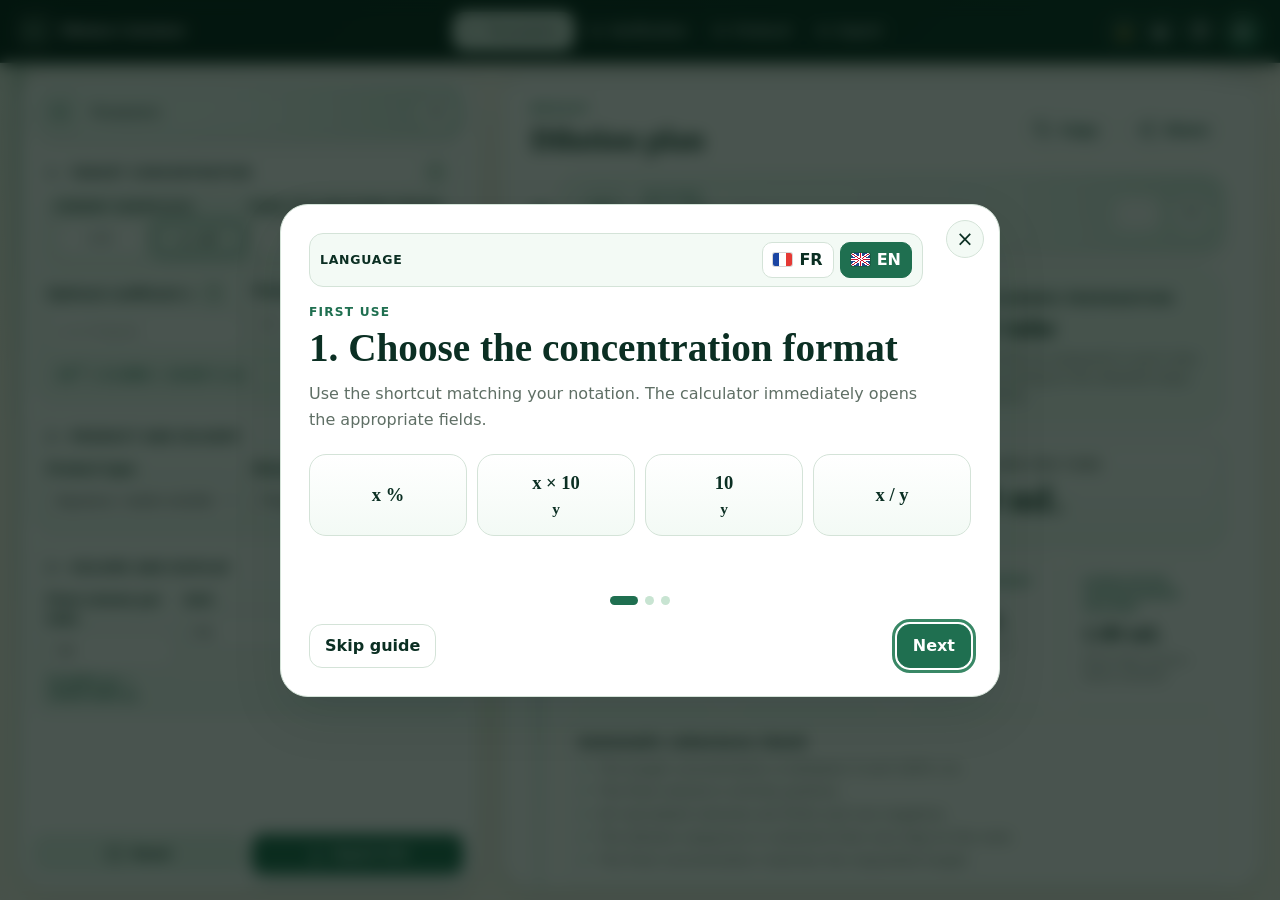
<file: index.html>
<!doctype html>
<html lang="fr">
<head>
  <meta charset="utf-8">
  <meta name="viewport" content="width=device-width, initial-scale=1, viewport-fit=cover">
  <meta name="theme-color" content="#061f17">
  <meta name="description" content="Calculateur de concentration et dilution en cascade, avec protocole détaillé tube par tube.">
  <meta name="color-scheme" content="light dark">
  <title>Calculateur de concentration et dilution</title>
  <style>
:root {
  --green-950: #061f17;
  --green-900: #0b2f23;
  --green-800: #164b38;
  --green-700: #1f6f50;
  --green-600: #398866;
  --green-300: #9fd0b2;
  --green-200: #c8e4d2;
  --green-100: #e5f3ea;
  --green-050: #f3faf5;
  --cream: #fbf7ed;
  --cream-strong: #f3ead7;
  --white: #ffffff;
  --ink: #18231c;
  --muted: #5f6f65;
  --line: #d4e3d8;
  --warning: #8a6423;
  --warning-bg: #fff4d8;
  --danger: #9a4242;
  --danger-bg: #fbe8e8;
  --shadow-sm: 0 8px 22px rgba(6, 31, 23, 0.07);
  --shadow-lg: 0 20px 50px rgba(6, 31, 23, 0.12);
  --radius-xl: 30px;
  --radius-lg: 22px;
  --radius-md: 16px;
  --radius-sm: 12px;
}

* { box-sizing: border-box; }
html { scroll-behavior: smooth; }
body {
  margin: 0;
  min-height: 100vh;
  background:
    radial-gradient(circle at 0% 0%, rgba(119, 184, 146, 0.18), transparent 28rem),
    linear-gradient(180deg, #fffdf8 0%, var(--cream) 30%, #f8f5eb 100%);
  color: var(--ink);
  font-family: "Segoe UI", Inter, system-ui, -apple-system, BlinkMacSystemFont, Arial, sans-serif;
  -webkit-font-smoothing: antialiased;
  text-rendering: optimizeLegibility;
}

button, input, select { font: inherit; }
button { -webkit-tap-highlight-color: transparent; }
button:focus-visible, input:focus-visible, select:focus-visible {
  outline: 3px solid rgba(31, 111, 80, 0.25);
  outline-offset: 2px;
}

.hero {
  position: relative;
  overflow: hidden;
  color: var(--white);
  background:
    radial-gradient(circle at 85% 10%, rgba(159, 208, 178, 0.22), transparent 24rem),
    linear-gradient(135deg, var(--green-950), var(--green-900));
  padding: 34px max(20px, env(safe-area-inset-right)) 36px max(20px, env(safe-area-inset-left));
}
.hero::after {
  content: "";
  position: absolute;
  width: 280px;
  height: 280px;
  right: -120px;
  bottom: -190px;
  border: 1px solid rgba(255,255,255,.12);
  border-radius: 50%;
  box-shadow: 0 0 0 28px rgba(255,255,255,.025), 0 0 0 60px rgba(255,255,255,.018);
}
.hero__inner {
  position: relative;
  z-index: 1;
  width: min(100%, 1440px);
  margin: 0 auto;
  display: flex;
  align-items: flex-start;
  justify-content: space-between;
  gap: 30px;
}
.hero__copy { max-width: 900px; }
.eyebrow, .section-kicker {
  margin: 0 0 8px;
  color: var(--green-300);
  font-size: .75rem;
  font-weight: 850;
  letter-spacing: .13em;
  text-transform: uppercase;
}
.hero h1, .panel-title, .protocol-title, .step-card h3, .help-dialog h2 {
  font-family: Georgia, "Times New Roman", serif;
}
.hero h1 {
  margin: 0;
  max-width: 900px;
  font-size: clamp(2rem, 4.2vw, 4rem);
  line-height: 1.02;
  letter-spacing: -.025em;
}
.hero__subtitle {
  margin: 14px 0 0;
  max-width: 820px;
  color: var(--green-100);
  font-size: clamp(.98rem, 1.6vw, 1.14rem);
  font-weight: 550;
  line-height: 1.55;
}
.hero__badge {
  flex: 0 0 auto;
  display: inline-flex;
  align-items: center;
  gap: 9px;
  padding: 10px 14px;
  border: 1px solid rgba(255,255,255,.2);
  border-radius: 999px;
  background: rgba(255,255,255,.08);
  color: var(--white);
  font-size: .84rem;
  font-weight: 800;
  white-space: nowrap;
  backdrop-filter: blur(8px);
}
.hero__badge-dot {
  width: 9px;
  height: 9px;
  border-radius: 50%;
  background: #8ee0ae;
  box-shadow: 0 0 0 4px rgba(142,224,174,.14);
}

.workspace {
  width: min(100%, 1440px);
  margin: 0 auto;
  padding: 24px max(18px, env(safe-area-inset-right)) calc(48px + env(safe-area-inset-bottom)) max(18px, env(safe-area-inset-left));
  display: grid;
  grid-template-columns: minmax(360px, 460px) minmax(0, 1fr);
  gap: 24px;
  align-items: start;
}
.card {
  min-width: 0;
  border: 1px solid var(--line);
  border-radius: var(--radius-xl);
  background: rgba(255,255,255,.96);
  box-shadow: var(--shadow-sm);
}
.config-card {
  position: sticky;
  top: 18px;
  max-height: calc(100vh - 36px);
  overflow: auto;
  scrollbar-width: thin;
  scrollbar-color: var(--green-300) transparent;
}
.config-card::-webkit-scrollbar { width: 8px; }
.config-card::-webkit-scrollbar-thumb { background: var(--green-200); border-radius: 999px; }
.card__inner { padding: 26px; }
.results-card { padding: 28px; }
.panel-heading {
  display: flex;
  align-items: flex-start;
  justify-content: space-between;
  gap: 16px;
  margin-bottom: 20px;
}
.panel-title {
  margin: 0;
  color: var(--green-900);
  font-size: clamp(1.55rem, 2.4vw, 2.2rem);
  line-height: 1.08;
}
.panel-description {
  margin: 9px 0 0;
  color: var(--muted);
  font-size: .96rem;
  line-height: 1.5;
}

.info-button {
  flex: 0 0 auto;
  display: grid;
  place-items: center;
  width: 34px;
  height: 34px;
  padding: 0;
  border: 1px solid var(--line);
  border-radius: 50%;
  background: var(--green-100);
  color: var(--green-900);
  font-weight: 900;
  cursor: pointer;
  transition: transform .15s ease, background .15s ease;
}
.info-button:hover { background: var(--green-200); transform: translateY(-1px); }
.info-button--small { width: 25px; height: 25px; font-size: .76rem; }

.form-section {
  padding: 18px;
  border: 1px solid var(--line);
  border-radius: var(--radius-lg);
  background: linear-gradient(180deg, var(--white), var(--green-050));
}
.form-section + .form-section { margin-top: 14px; }
.form-section__head {
  display: flex;
  align-items: center;
  justify-content: space-between;
  gap: 10px;
  margin-bottom: 14px;
}
.form-section__title {
  margin: 0;
  color: var(--green-900);
  font-size: .84rem;
  font-weight: 900;
  letter-spacing: .09em;
  text-transform: uppercase;
}

.mode-grid {
  display: grid;
  grid-template-columns: repeat(2, minmax(0, 1fr));
  gap: 9px;
}
.mode-card {
  min-height: 84px;
  border: 1px solid var(--line);
  border-radius: 15px;
  background: var(--white);
  color: var(--ink);
  padding: 13px;
  text-align: left;
  cursor: pointer;
  transition: border-color .16s ease, background .16s ease, transform .16s ease, box-shadow .16s ease;
}
.mode-card:hover { transform: translateY(-1px); border-color: var(--green-300); }
.mode-card[aria-pressed="true"] {
  border-color: var(--green-700);
  background: var(--green-100);
  box-shadow: inset 0 0 0 1px var(--green-700);
}
.mode-card__formula {
  display: block;
  color: var(--green-900);
  font-family: Georgia, "Times New Roman", serif;
  font-size: 1.08rem;
  font-weight: 750;
}
.mode-card__label {
  display: block;
  margin-top: 5px;
  color: var(--muted);
  font-size: .76rem;
  line-height: 1.25;
}

.mode-panel {
  margin-top: 13px;
  padding-top: 13px;
  border-top: 1px solid var(--line);
}
.mode-panel[hidden] { display: none !important; }
.field-grid { display: grid; grid-template-columns: repeat(2, minmax(0,1fr)); gap: 13px; }
.field-grid--one { grid-template-columns: 1fr; }
.field { min-width: 0; }
.label-row {
  display: flex;
  align-items: center;
  gap: 7px;
  min-height: 26px;
}
label {
  color: var(--green-900);
  font-size: .88rem;
  font-weight: 800;
  line-height: 1.3;
}
input, select {
  width: 100%;
  min-height: 49px;
  margin-top: 7px;
  border: 1px solid #c9d9ce;
  border-radius: 14px;
  outline: none;
  background: var(--white);
  color: var(--ink);
  padding: 11px 13px;
  font-size: 1rem;
  transition: border-color .16s ease, box-shadow .16s ease, background .16s ease;
}
input:hover, select:hover { border-color: var(--green-300); }
input:focus, select:focus {
  border-color: var(--green-700);
  box-shadow: 0 0 0 4px rgba(31,111,80,.11);
}
input::placeholder { color: #8a978e; }
.field-note {
  margin: 7px 0 0;
  color: var(--muted);
  font-size: .79rem;
  line-height: 1.4;
}

.config-actions {
  position: sticky;
  bottom: -1px;
  z-index: 3;
  display: grid;
  grid-template-columns: 1fr 1.2fr;
  gap: 10px;
  margin: 18px -26px -26px;
  padding: 15px 26px 23px;
  border-top: 1px solid var(--line);
  background: linear-gradient(180deg, rgba(255,255,255,.92), var(--white) 26%);
  backdrop-filter: blur(10px);
}
.button {
  min-height: 48px;
  border: 0;
  border-radius: 999px;
  padding: 11px 17px;
  display: inline-flex;
  align-items: center;
  justify-content: center;
  gap: 8px;
  font-weight: 850;
  cursor: pointer;
  transition: transform .14s ease, filter .14s ease, box-shadow .14s ease;
}
.button:hover { filter: brightness(.99); transform: translateY(-1px); }
.button:active { transform: scale(.985); }
.button--primary { background: var(--green-700); color: var(--white); box-shadow: 0 8px 18px rgba(31,111,80,.22); }
.button--secondary { background: var(--green-100); color: var(--green-900); border: 1px solid var(--line); }
.button--ghost { background: var(--white); color: var(--green-800); border: 1px solid var(--line); }
.button svg { width: 18px; height: 18px; }

.results-toolbar {
  display: flex;
  align-items: center;
  justify-content: space-between;
  gap: 16px;
  margin-bottom: 18px;
}
.results-actions { display: flex; gap: 9px; flex-wrap: wrap; }
.results-actions .button { min-height: 42px; padding: 8px 14px; font-size: .87rem; }

.refresh-status {
  display: none;
  min-height: 130px;
  align-items: center;
  justify-content: center;
  gap: 11px;
  border: 1px dashed var(--line);
  border-radius: var(--radius-lg);
  background: var(--green-050);
  color: var(--green-700);
  font-weight: 800;
}
.refresh-status.is-visible { display: flex; animation: fadeIn .18s ease both; }
.spinner {
  width: 24px;
  height: 24px;
  border: 3px solid var(--green-200);
  border-top-color: var(--green-700);
  border-radius: 50%;
  animation: spin .72s linear infinite;
}
.results-content { transition: opacity .18s ease, transform .18s ease; }
.results-content.is-refreshing { opacity: 0; transform: translateY(8px); pointer-events: none; }
.results-content.is-ready { animation: resultEnter .28s ease both; }

.summary-banner {
  display: grid;
  grid-template-columns: minmax(0,1.2fr) minmax(220px,.8fr);
  gap: 14px;
  margin-bottom: 14px;
}
.summary-main {
  padding: 22px;
  border-radius: var(--radius-lg);
  background: linear-gradient(135deg, var(--green-900), var(--green-800));
  color: var(--white);
  box-shadow: var(--shadow-sm);
}
.summary-main__label { margin: 0; color: var(--green-300); font-size: .72rem; font-weight: 900; letter-spacing: .1em; text-transform: uppercase; }
.summary-main__value { margin: 7px 0 0; font-family: Georgia, "Times New Roman", serif; font-size: clamp(1.85rem, 4vw, 3.3rem); line-height: 1; overflow-wrap: anywhere; }
.summary-main__detail { margin: 9px 0 0; color: var(--green-100); font-size: .95rem; }
.summary-side {
  padding: 20px;
  border: 1px solid var(--line);
  border-radius: var(--radius-lg);
  background: var(--green-050);
}
.summary-side__title { margin: 0; color: var(--green-900); font-size: .78rem; font-weight: 900; letter-spacing: .08em; text-transform: uppercase; }
.summary-side__value { margin: 7px 0 0; color: var(--green-900); font-family: Georgia, "Times New Roman", serif; font-size: 1.65rem; font-weight: 750; }
.summary-side__detail { margin: 6px 0 0; color: var(--muted); font-size: .82rem; line-height: 1.4; }

.metric-grid {
  display: grid;
  grid-template-columns: repeat(4, minmax(0,1fr));
  gap: 10px;
}
.metric-card {
  min-width: 0;
  padding: 15px;
  border: 1px solid var(--line);
  border-radius: 18px;
  background: var(--white);
}
.metric-label { margin: 0; color: var(--green-600); font-size: .68rem; font-weight: 900; letter-spacing: .07em; text-transform: uppercase; }
.metric-value { margin: 6px 0 0; color: var(--green-900); font-family: Georgia, "Times New Roman", serif; font-size: clamp(1.05rem, 2vw, 1.45rem); font-weight: 750; overflow-wrap: anywhere; }
.metric-detail { margin: 5px 0 0; color: var(--muted); font-size: .76rem; line-height: 1.35; }

.compatibility, .notice-card, .error-card {
  margin-top: 12px;
  padding: 15px 17px;
  border-radius: 17px;
}
.compatibility strong, .notice-card strong, .error-card strong { display: block; margin-bottom: 5px; font-size: .72rem; letter-spacing: .08em; text-transform: uppercase; }
.compatibility p, .notice-card p, .error-card p { margin: 0; line-height: 1.5; }
.compatibility--good { border: 1px solid var(--green-700); background: var(--green-100); color: var(--green-900); }
.compatibility--warning { border: 1px solid #d3af63; background: var(--warning-bg); color: #654816; }
.compatibility--danger, .error-card { border: 1px solid #d69a9a; background: var(--danger-bg); color: var(--danger); }
.notice-card { border: 1px solid var(--line); background: #f0f4f1; color: var(--muted); }

.protocol-heading {
  display: flex;
  align-items: end;
  justify-content: space-between;
  gap: 20px;
  margin: 28px 0 12px;
}
.protocol-title { margin: 0; color: var(--green-900); font-size: clamp(1.5rem, 2.7vw, 2.15rem); }
.protocol-count { color: var(--muted); font-size: .88rem; font-weight: 750; }

.step-list { display: grid; gap: 13px; }
.step-card {
  position: relative;
  overflow: hidden;
  border: 1px solid var(--line);
  border-radius: var(--radius-lg);
  background: var(--white);
  box-shadow: 0 7px 18px rgba(6,31,23,.045);
}
.step-card::before {
  content: "";
  position: absolute;
  inset: 0 auto 0 0;
  width: 5px;
  background: var(--green-700);
}
.step-card__head {
  display: flex;
  align-items: center;
  gap: 13px;
  padding: 18px 20px 15px 23px;
  border-bottom: 1px solid var(--line);
  background: linear-gradient(180deg, var(--white), var(--green-050));
}
.step-number {
  flex: 0 0 auto;
  display: grid;
  place-items: center;
  width: 46px;
  height: 46px;
  border-radius: 15px;
  background: var(--green-700);
  color: var(--white);
  font-family: Georgia, "Times New Roman", serif;
  font-size: 1.08rem;
  font-weight: 800;
}
.step-card h3 { margin: 0; color: var(--green-900); font-size: 1.24rem; line-height: 1.2; }
.step-source { margin: 4px 0 0; color: var(--muted); font-size: .83rem; }
.final-badge {
  display: inline-flex;
  align-items: center;
  margin-left: 7px;
  padding: 4px 8px;
  border-radius: 999px;
  background: var(--green-700);
  color: var(--white);
  font-family: "Segoe UI", sans-serif;
  font-size: .63rem;
  letter-spacing: .04em;
  vertical-align: middle;
}
.step-card__body { padding: 18px 20px 20px 23px; }
.volume-grid { display: grid; grid-template-columns: repeat(3, minmax(0,1fr)); gap: 9px; margin-bottom: 15px; }
.volume-chip {
  padding: 12px;
  border: 1px solid var(--line);
  border-radius: 14px;
  background: var(--green-050);
}
.volume-chip__label { margin: 0; color: var(--green-600); font-size: .65rem; font-weight: 900; letter-spacing: .06em; text-transform: uppercase; }
.volume-chip__value { margin: 5px 0 0; color: var(--green-900); font-weight: 850; line-height: 1.3; overflow-wrap: anywhere; }
.protocol-list { margin: 0; padding: 0; list-style: none; counter-reset: protocol; }
.protocol-list li { position: relative; margin-top: 10px; padding-left: 34px; line-height: 1.5; }
.protocol-list li:first-child { margin-top: 0; }
.protocol-list li::before {
  counter-increment: protocol;
  content: counter(protocol);
  position: absolute;
  left: 0;
  top: 1px;
  display: grid;
  place-items: center;
  width: 23px;
  height: 23px;
  border-radius: 50%;
  background: var(--green-100);
  color: var(--green-900);
  font-size: .72rem;
  font-weight: 900;
}
.step-result {
  margin-top: 16px;
  padding: 12px 14px;
  border-radius: 14px;
  background: var(--green-100);
  color: var(--green-800);
  font-size: .86rem;
  font-weight: 850;
  line-height: 1.45;
}

.mobile-action-bar { display: none; }
.toast {
  position: fixed;
  z-index: 90;
  left: 50%;
  bottom: 24px;
  transform: translate(-50%, 18px);
  max-width: min(90vw, 460px);
  padding: 11px 16px;
  border-radius: 999px;
  background: var(--green-950);
  color: var(--white);
  font-weight: 750;
  text-align: center;
  opacity: 0;
  pointer-events: none;
  transition: opacity .2s ease, transform .2s ease;
  box-shadow: var(--shadow-lg);
}
.toast.is-visible { opacity: 1; transform: translate(-50%, 0); }

.help-overlay {
  position: fixed;
  z-index: 100;
  inset: 0;
  display: grid;
  place-items: center;
  padding: 20px;
  background: rgba(6,31,23,.62);
  backdrop-filter: blur(5px);
  animation: fadeIn .16s ease both;
}
.help-overlay[hidden] { display: none; }
.help-dialog {
  position: relative;
  width: min(100%, 480px);
  max-height: 85vh;
  overflow: auto;
  border-radius: 26px;
  background: var(--white);
  padding: 26px;
  box-shadow: var(--shadow-lg);
  animation: dialogEnter .18s ease both;
}
.help-dialog h2 { margin: 0; color: var(--green-900); font-size: 1.75rem; }
.help-dialog p { margin: 13px 0 20px; color: var(--ink); line-height: 1.58; }
.help-dialog .button { width: 100%; }
.help-close {
  position: absolute;
  top: 12px;
  right: 12px;
  width: 36px;
  height: 36px;
  border: 0;
  border-radius: 50%;
  background: var(--green-100);
  color: var(--green-900);
  font-size: 1.4rem;
  cursor: pointer;
}

@keyframes spin { to { transform: rotate(360deg); } }
@keyframes fadeIn { from { opacity: 0; } to { opacity: 1; } }
@keyframes resultEnter { from { opacity: 0; transform: translateY(8px); } to { opacity: 1; transform: translateY(0); } }
@keyframes dialogEnter { from { opacity: 0; transform: translateY(14px) scale(.98); } to { opacity: 1; transform: translateY(0) scale(1); } }

@media (max-width: 1180px) {
  .workspace { grid-template-columns: minmax(330px, 400px) minmax(0,1fr); gap: 18px; }
  .metric-grid { grid-template-columns: repeat(2, minmax(0,1fr)); }
}

@media (max-width: 860px) {
  body { padding-bottom: calc(78px + env(safe-area-inset-bottom)); }
  .hero { padding-top: 27px; padding-bottom: 27px; }
  .hero__inner { flex-direction: column; gap: 18px; }
  .hero__badge { align-self: flex-start; }
  .workspace { grid-template-columns: 1fr; padding-top: 16px; padding-left: 13px; padding-right: 13px; }
  .config-card { position: static; max-height: none; overflow: visible; }
  .results-card { padding: 19px; }
  .card__inner { padding: 19px; }
  .config-actions { position: static; margin: 18px -19px -19px; padding: 14px 19px 19px; }
  .summary-banner { grid-template-columns: 1fr; }
  .results-actions { display: none; }
  .mobile-action-bar {
    position: fixed;
    z-index: 60;
    left: 0;
    right: 0;
    bottom: 0;
    display: grid;
    grid-template-columns: repeat(3, 1fr);
    gap: 7px;
    padding: 9px max(10px, env(safe-area-inset-right)) calc(9px + env(safe-area-inset-bottom)) max(10px, env(safe-area-inset-left));
    border-top: 1px solid var(--line);
    background: rgba(255,255,255,.95);
    backdrop-filter: blur(14px);
    box-shadow: 0 -10px 28px rgba(6,31,23,.09);
  }
  .mobile-action-bar .button { min-height: 46px; padding: 8px 6px; font-size: .76rem; flex-direction: column; gap: 2px; border-radius: 14px; }
  .mobile-action-bar .button svg { width: 17px; height: 17px; }
  .toast { bottom: calc(84px + env(safe-area-inset-bottom)); }
}

@media (max-width: 560px) {
  .hero h1 { font-size: clamp(1.9rem, 9vw, 2.65rem); }
  .hero__subtitle { font-size: .94rem; }
  .mode-grid { grid-template-columns: 1fr 1fr; }
  .mode-card { min-height: 80px; padding: 11px; }
  .field-grid { grid-template-columns: 1fr; }
  .form-section { padding: 15px; }
  .config-actions { grid-template-columns: 1fr; }
  .panel-heading { margin-bottom: 16px; }
  .results-toolbar { align-items: flex-start; }
  .metric-grid { grid-template-columns: repeat(2, minmax(0,1fr)); }
  .metric-card { padding: 12px; }
  .summary-main, .summary-side { padding: 17px; }
  .protocol-heading { align-items: flex-start; flex-direction: column; gap: 4px; margin-top: 23px; }
  .step-card__head { padding: 15px 15px 13px 18px; align-items: flex-start; }
  .step-card__body { padding: 15px 15px 17px 18px; }
  .step-number { width: 41px; height: 41px; border-radius: 13px; }
  .volume-grid { grid-template-columns: 1fr 1fr; }
  .volume-chip:last-child { grid-column: 1 / -1; }
  .protocol-list li { padding-left: 31px; font-size: .93rem; }
  .step-result { font-size: .82rem; }
}

@media (max-width: 360px) {
  .mode-grid, .metric-grid { grid-template-columns: 1fr; }
  .volume-grid { grid-template-columns: 1fr; }
  .volume-chip:last-child { grid-column: auto; }
}

@media (prefers-reduced-motion: reduce) {
  *, *::before, *::after { animation-duration: 1ms !important; transition-duration: 1ms !important; scroll-behavior: auto !important; }
}


.skip-link {
  position: fixed;
  z-index: 200;
  left: 14px;
  top: 10px;
  padding: 10px 14px;
  border-radius: 12px;
  background: #fff;
  color: #000;
  font-weight: 850;
  transform: translateY(-160%);
  transition: transform .15s ease;
}
.skip-link:focus { transform: translateY(0); }


/* --------------------------------------------------------------------------
   Portfolio-inspired personalization panel and adaptable display modes
   -------------------------------------------------------------------------- */
.top-controls {
  position: fixed;
  z-index: 130;
  top: max(16px, env(safe-area-inset-top));
  right: max(18px, env(safe-area-inset-right));
}
.customization-trigger-group {
  padding: 5px;
  border: 1px solid rgba(220, 238, 227, 0.27);
  border-radius: 999px;
  background: linear-gradient(135deg, rgba(11,47,35,.91), rgba(31,111,80,.84));
  box-shadow: 0 16px 38px rgba(6,31,23,.23), inset 0 1px 0 rgba(255,255,255,.10);
  backdrop-filter: blur(14px);
}
.customization-trigger {
  min-height: 42px;
  display: inline-flex;
  align-items: center;
  gap: 9px;
  padding: 8px 14px;
  border: 0;
  border-radius: 999px;
  background: transparent;
  color: #fff;
  font-weight: 850;
  cursor: pointer;
}
.customization-trigger:hover { background: rgba(255,255,255,.10); }
.customization-trigger .gear {
  display: grid;
  place-items: center;
  width: 25px;
  height: 25px;
  border-radius: 50%;
  background: rgba(255,255,255,.14);
}
.customization-backdrop {
  position: fixed;
  z-index: 128;
  inset: 0;
  background: rgba(6,31,23,.34);
  backdrop-filter: blur(2px);
}
.customization-backdrop[hidden] { display: none; }
.customization-panel {
  position: fixed;
  z-index: 131;
  top: max(72px, calc(env(safe-area-inset-top) + 62px));
  right: max(18px, env(safe-area-inset-right));
  width: min(340px, calc(100vw - 36px));
  max-height: min(650px, calc(100vh - 96px));
  overflow: auto;
  padding: 15px;
  border: 1px solid rgba(31,111,80,.20);
  border-radius: 24px;
  background:
    radial-gradient(circle at top right, rgba(119,184,146,.18), transparent 42%),
    rgba(255,255,255,.98);
  color: var(--ink);
  box-shadow: 0 24px 64px rgba(6,31,23,.24);
  backdrop-filter: blur(18px);
}
.customization-panel[hidden] { display: none; }
.customization-header {
  display: flex;
  align-items: center;
  justify-content: space-between;
  gap: 12px;
  padding: 2px 2px 10px;
}
.customization-header h2 {
  display: flex;
  align-items: center;
  gap: 9px;
  margin: 0;
  color: var(--green-900);
  font-family: Georgia, "Times New Roman", serif;
  font-size: 1.35rem;
}
.customization-icon {
  display: grid;
  place-items: center;
  width: 33px;
  height: 33px;
  border-radius: 11px;
  background: var(--green-100);
  font-family: "Segoe UI", sans-serif;
}
.customization-close {
  width: 35px;
  height: 35px;
  border: 0;
  border-radius: 50%;
  background: var(--green-100);
  color: var(--green-900);
  font-size: 1.4rem;
  line-height: 1;
  cursor: pointer;
}
.customization-block {
  padding: 12px;
  border: 1px solid var(--line);
  border-radius: 18px;
  background: var(--green-050);
}
.customization-block + .customization-block { margin-top: 9px; }
.customization-block h3 {
  display: flex;
  align-items: center;
  gap: 7px;
  margin: 0 0 9px;
  color: var(--green-900);
  font-size: .84rem;
  letter-spacing: .06em;
  text-transform: uppercase;
}
.panel-button-row {
  display: grid;
  grid-template-columns: repeat(2, minmax(0,1fr));
  gap: 8px;
}
.panel-choice {
  min-height: 40px;
  display: inline-flex;
  align-items: center;
  justify-content: center;
  gap: 7px;
  padding: 8px 10px;
  border: 1px solid var(--line);
  border-radius: 13px;
  background: var(--white);
  color: var(--green-900);
  font-weight: 850;
  cursor: pointer;
}
.panel-choice.active,
.panel-choice[aria-pressed="true"] {
  border-color: var(--green-700);
  background: var(--green-700);
  color: #fff;
}
.flag-icon {
  width: 19px;
  height: 13px;
  display: inline-block;
  border-radius: 2px;
  box-shadow: 0 0 0 1px rgba(0,0,0,.16);
}
.flag-fr { background: linear-gradient(90deg, #1b45a3 0 33.33%, #fff 33.33% 66.66%, #e53935 66.66%); }
.flag-gb {
  background:
    linear-gradient(33deg, transparent 43%, #fff 43% 48%, #c8102e 48% 52%, #fff 52% 57%, transparent 57%),
    linear-gradient(-33deg, transparent 43%, #fff 43% 48%, #c8102e 48% 52%, #fff 52% 57%, transparent 57%),
    linear-gradient(90deg, transparent 40%, #fff 40% 45%, #c8102e 45% 55%, #fff 55% 60%, transparent 60%),
    linear-gradient(transparent 37%, #fff 37% 43%, #c8102e 43% 57%, #fff 57% 63%, transparent 63%),
    #21468b;
}
.accessibility-options { display: grid; gap: 7px; }
.accessibility-option {
  display: grid;
  grid-template-columns: auto 1fr;
  gap: 10px;
  align-items: start;
  padding: 10px;
  border: 1px solid var(--line);
  border-radius: 14px;
  background: var(--white);
  cursor: pointer;
}
.accessibility-option input {
  width: 20px;
  height: 20px;
  margin: 1px 0 0;
  accent-color: var(--green-700);
}
.accessibility-option strong {
  display: block;
  color: var(--green-900);
  font-size: .87rem;
  line-height: 1.25;
}
.accessibility-option small {
  display: block;
  margin-top: 3px;
  color: var(--muted);
  font-size: .73rem;
  line-height: 1.35;
}
.accessibility-reset-row {
  display: grid;
  grid-template-columns: 1fr 1fr;
  gap: 7px;
  margin-top: 9px;
}
.accessibility-reset-row button {
  min-height: 36px;
  padding: 7px 9px;
  border: 1px solid var(--line);
  border-radius: 12px;
  background: var(--green-100);
  color: var(--green-900);
  font-size: .76rem;
  font-weight: 850;
  cursor: pointer;
}

/* Dark appearance */
body.dark-mode {
  --cream: #07130f;
  --cream-strong: #0b1f17;
  --white: #10241b;
  --ink: #edf7f0;
  --muted: #b7cbbd;
  --line: #315442;
  --green-950: #020906;
  --green-900: #e3f2e8;
  --green-800: #c4e4cf;
  --green-700: #77b892;
  --green-600: #8fcaA6;
  --green-300: #77b892;
  --green-200: #315a44;
  --green-100: #193b2a;
  --green-050: #0d2118;
  --warning: #e7c66f;
  --warning-bg: #302714;
  --danger: #ffabab;
  --danger-bg: #321919;
  color-scheme: dark;
  background:
    radial-gradient(circle at 0% 0%, rgba(119,184,146,.12), transparent 28rem),
    linear-gradient(180deg, #06110c, #0a1d15 44%, #06110c);
}
body.dark-mode .card,
body.dark-mode .form-section,
body.dark-mode .metric-card,
body.dark-mode .step-card,
body.dark-mode .help-dialog {
  background-color: var(--white);
}
body.dark-mode input,
body.dark-mode select {
  background: #091a12;
  color: var(--ink);
  border-color: var(--line);
}
body.dark-mode .mobile-action-bar {
  background: rgba(7,19,15,.96);
}
body.dark-mode .customization-panel {
  background:
    radial-gradient(circle at top right, rgba(119,184,146,.13), transparent 42%),
    rgba(7,19,15,.98);
  border-color: rgba(220,238,227,.20);
}

/* Accessibility: larger type */
body.a11y-large-text { font-size: 112.5%; }
body.a11y-large-text p,
body.a11y-large-text li { line-height: 1.78; }
body.a11y-large-text input,
body.a11y-large-text select,
body.a11y-large-text .button { min-height: 52px; }

/* Accessibility: dyslexia-friendly reading */
body.a11y-dyslexia {
  letter-spacing: .035em;
  word-spacing: .11em;
}
body.a11y-dyslexia,
body.a11y-dyslexia h1,
body.a11y-dyslexia h2,
body.a11y-dyslexia h3,
body.a11y-dyslexia .panel-title,
body.a11y-dyslexia .protocol-title,
body.a11y-dyslexia .step-card h3,
body.a11y-dyslexia .help-dialog h2 {
  font-family: Arial, Verdana, Tahoma, sans-serif;
}
body.a11y-dyslexia p,
body.a11y-dyslexia li { line-height: 1.9; }
body.a11y-dyslexia .mode-card:hover,
body.a11y-dyslexia .step-card:hover,
body.a11y-dyslexia .info-button:hover { transform: none; }

/* Accessibility: strong contrast, including dark-mode compatibility */
body.a11y-high-contrast:not(.dark-mode) {
  --cream: #fff;
  --cream-strong: #fff;
  --white: #fff;
  --ink: #000;
  --muted: #111;
  --line: #000;
  --green-950: #000;
  --green-900: #000;
  --green-800: #000;
  --green-700: #004d33;
  --green-600: #004d33;
  --green-300: #fff;
  --green-200: #fff;
  --green-100: #fff;
  --green-050: #fff;
  background: #fff;
  color: #000;
}
body.a11y-high-contrast.dark-mode {
  --cream: #000;
  --cream-strong: #000;
  --white: #000;
  --ink: #fff;
  --muted: #fff;
  --line: #fff;
  --green-950: #000;
  --green-900: #fff;
  --green-800: #fff;
  --green-700: #ffd84d;
  --green-600: #ffd84d;
  --green-300: #fff;
  --green-200: #222;
  --green-100: #111;
  --green-050: #000;
  --warning: #ffd84d;
  --warning-bg: #000;
  --danger: #ff9c9c;
  --danger-bg: #000;
  background: #000;
  color: #fff;
}
body.a11y-high-contrast .card,
body.a11y-high-contrast .form-section,
body.a11y-high-contrast .metric-card,
body.a11y-high-contrast .step-card,
body.a11y-high-contrast .customization-panel,
body.a11y-high-contrast .customization-block,
body.a11y-high-contrast .accessibility-option,
body.a11y-high-contrast .help-dialog,
body.a11y-high-contrast input,
body.a11y-high-contrast select,
body.a11y-high-contrast .mobile-action-bar {
  border: 2px solid var(--line) !important;
  box-shadow: none !important;
  background: var(--white) !important;
  color: var(--ink) !important;
}
body.a11y-high-contrast .hero {
  background: #000 !important;
  color: #fff !important;
}
body.a11y-high-contrast:not(.dark-mode) .panel-title,
body.a11y-high-contrast:not(.dark-mode) .protocol-title,
body.a11y-high-contrast:not(.dark-mode) .step-card h3,
body.a11y-high-contrast:not(.dark-mode) label,
body.a11y-high-contrast:not(.dark-mode) .field-note,
body.a11y-high-contrast:not(.dark-mode) .metric-value,
body.a11y-high-contrast:not(.dark-mode) .metric-label,
body.a11y-high-contrast:not(.dark-mode) .metric-detail,
body.a11y-high-contrast:not(.dark-mode) .panel-description,
body.a11y-high-contrast:not(.dark-mode) .step-source {
  color: #000 !important;
}
body.a11y-high-contrast.dark-mode .panel-title,
body.a11y-high-contrast.dark-mode .protocol-title,
body.a11y-high-contrast.dark-mode .step-card h3,
body.a11y-high-contrast.dark-mode label,
body.a11y-high-contrast.dark-mode .field-note,
body.a11y-high-contrast.dark-mode .metric-value,
body.a11y-high-contrast.dark-mode .metric-label,
body.a11y-high-contrast.dark-mode .metric-detail,
body.a11y-high-contrast.dark-mode .panel-description,
body.a11y-high-contrast.dark-mode .step-source {
  color: #fff !important;
}
body.a11y-high-contrast .button--primary,
body.a11y-high-contrast .mode-card[aria-pressed="true"],
body.a11y-high-contrast .panel-choice.active {
  background: var(--green-700) !important;
  color: #000 !important;
  border: 2px solid var(--line) !important;
}
body.a11y-high-contrast:not(.dark-mode) .button--primary,
body.a11y-high-contrast:not(.dark-mode) .mode-card[aria-pressed="true"],
body.a11y-high-contrast:not(.dark-mode) .panel-choice.active {
  background: #000 !important;
  color: #fff !important;
}
body.a11y-high-contrast :focus-visible {
  outline: 4px solid #ffd84d !important;
  outline-offset: 4px !important;
}

/* Accessibility: reduced motion */
body.a11y-reduce-motion *,
body.a11y-reduce-motion *::before,
body.a11y-reduce-motion *::after {
  animation-duration: 1ms !important;
  animation-iteration-count: 1 !important;
  transition-duration: 1ms !important;
  scroll-behavior: auto !important;
}

/* More comfortable desktop and mobile behavior */
.results-card { min-height: calc(100vh - 48px); }
.step-card { scroll-margin-top: 18px; }
.mobile-action-bar { grid-template-columns: repeat(4, minmax(0,1fr)); }
@media (min-width: 1500px) {
  .workspace { grid-template-columns: minmax(390px, 500px) minmax(0, 1fr); }
  .results-card { padding: 34px; }
  .card__inner { padding: 30px; }
}
@media (max-width: 860px) {
  .top-controls {
    top: max(10px, env(safe-area-inset-top));
    right: max(10px, env(safe-area-inset-right));
  }
  .customization-trigger {
    min-height: 39px;
    padding: 7px 10px;
  }
  .customization-trigger .trigger-label { display: none; }
  .customization-panel {
    top: auto;
    right: 10px;
    left: 10px;
    bottom: calc(84px + env(safe-area-inset-bottom));
    width: auto;
    max-height: min(72vh, 650px);
    border-radius: 24px;
  }
  .hero { padding-right: 72px; }
  .results-card { min-height: auto; }
}
@media (max-width: 430px) {
  .mobile-action-bar {
    gap: 5px;
    padding-left: 6px;
    padding-right: 6px;
  }
  .mobile-action-bar .button {
    min-width: 0;
    padding-left: 3px;
    padding-right: 3px;
    font-size: .69rem;
  }
  .customization-panel { left: 6px; right: 6px; }
}

/* Final high-contrast coverage for result subcomponents */
body.a11y-high-contrast .summary-main,
body.a11y-high-contrast .summary-side,
body.a11y-high-contrast .volume-chip,
body.a11y-high-contrast .step-result,
body.a11y-high-contrast .notice-card,
body.a11y-high-contrast .compatibility {
  border: 2px solid var(--line) !important;
  box-shadow: none !important;
}
body.a11y-high-contrast:not(.dark-mode) .summary-main,
body.a11y-high-contrast:not(.dark-mode) .summary-side,
body.a11y-high-contrast:not(.dark-mode) .volume-chip,
body.a11y-high-contrast:not(.dark-mode) .step-result,
body.a11y-high-contrast:not(.dark-mode) .notice-card,
body.a11y-high-contrast:not(.dark-mode) .compatibility {
  background: #fff !important;
  color: #000 !important;
}
body.a11y-high-contrast.dark-mode .summary-main,
body.a11y-high-contrast.dark-mode .summary-side,
body.a11y-high-contrast.dark-mode .volume-chip,
body.a11y-high-contrast.dark-mode .step-result,
body.a11y-high-contrast.dark-mode .notice-card,
body.a11y-high-contrast.dark-mode .compatibility {
  background: #000 !important;
  color: #fff !important;
}
body.a11y-high-contrast.dark-mode .summary-main *,
body.a11y-high-contrast.dark-mode .summary-side *,
body.a11y-high-contrast.dark-mode .volume-chip *,
body.a11y-high-contrast.dark-mode .step-result *,
body.a11y-high-contrast.dark-mode .notice-card *,
body.a11y-high-contrast.dark-mode .compatibility * {
  color: #fff !important;
}
body.a11y-high-contrast:not(.dark-mode) .summary-main *,
body.a11y-high-contrast:not(.dark-mode) .summary-side *,
body.a11y-high-contrast:not(.dark-mode) .volume-chip *,
body.a11y-high-contrast:not(.dark-mode) .step-result *,
body.a11y-high-contrast:not(.dark-mode) .notice-card *,
body.a11y-high-contrast:not(.dark-mode) .compatibility * {
  color: #000 !important;
}
body.a11y-high-contrast.dark-mode .compatibility--warning strong,
body.a11y-high-contrast.dark-mode .compatibility--danger strong,
body.a11y-high-contrast.dark-mode .final-badge {
  color: #000 !important;
  background: #ffd84d !important;
}


/* Optional identification, source identity, and proportional volume visualisation */
.field--full { grid-column: 1 / -1; }
.optional-fields {
  border: 1px dashed var(--line);
  border-radius: 18px;
  padding: 14px;
  background: color-mix(in srgb, var(--green-050) 58%, transparent);
}
.optional-fields__title {
  margin: 0 0 5px;
  color: var(--green-900);
  font-size: .9rem;
  font-weight: 850;
}
.optional-fields__note {
  margin: 0 0 13px;
  color: var(--muted);
  font-size: .78rem;
  line-height: 1.45;
}
textarea {
  width: 100%;
  min-height: 88px;
  resize: vertical;
  border: 1px solid var(--line);
  border-radius: 13px;
  background: var(--white);
  color: var(--text);
  padding: 11px 12px;
  font: inherit;
  line-height: 1.45;
}
.algebra-note code {
  display: inline-flex;
  align-items: center;
  padding: 2px 7px;
  border: 1px solid var(--line);
  border-radius: 999px;
  background: var(--green-050);
  color: var(--green-900);
  font-family: "Segoe UI", Arial, sans-serif;
  font-weight: 850;
}
.source-identity {
  display: inline-flex;
  align-items: center;
  gap: 7px;
  margin-top: 6px;
  padding: 5px 9px;
  border: 1px solid color-mix(in srgb, var(--source-color, var(--green-700)) 46%, var(--line));
  border-radius: 999px;
  background: color-mix(in srgb, var(--source-color, var(--green-700)) 12%, var(--white));
  color: var(--green-900);
  font-size: .76rem;
  font-weight: 800;
}
.source-identity__dot {
  width: 9px;
  height: 9px;
  border-radius: 50%;
  background: var(--source-color, var(--green-700));
  box-shadow: 0 0 0 3px color-mix(in srgb, var(--source-color, var(--green-700)) 18%, transparent);
}
.step-card--source-coded::before {
  background: var(--source-color, var(--green-700));
}
.composition-card {
  margin: 0 0 16px;
  padding: 13px 14px;
  border: 1px solid var(--line);
  border-radius: 15px;
  background: var(--green-050);
}
.composition-card__title {
  margin: 0 0 9px;
  color: var(--green-900);
  font-size: .72rem;
  font-weight: 900;
  letter-spacing: .05em;
  text-transform: uppercase;
}
.composition-bar {
  display: flex;
  width: 100%;
  height: 22px;
  overflow: hidden;
  border: 1px solid color-mix(in srgb, var(--line) 80%, transparent);
  border-radius: 999px;
  background: var(--white);
}
.composition-bar__source {
  min-width: 2px;
  background: var(--source-color, var(--green-700));
}
.composition-bar__diluent {
  min-width: 2px;
  background:
    repeating-linear-gradient(
      135deg,
      #d9bd73 0,
      #d9bd73 8px,
      #ead8aa 8px,
      #ead8aa 16px
    );
}
.composition-bar__source[style*="width: 0"],
.composition-bar__diluent[style*="width: 0"] { min-width: 0; }
.composition-legend {
  display: flex;
  flex-wrap: wrap;
  justify-content: space-between;
  gap: 8px 14px;
  margin-top: 9px;
  color: var(--muted);
  font-size: .76rem;
}
.composition-legend strong { color: var(--text); }
.composition-legend__item {
  display: inline-flex;
  align-items: center;
  gap: 7px;
}
.composition-legend__swatch {
  width: 10px;
  height: 10px;
  flex: 0 0 auto;
  border-radius: 3px;
}
.composition-legend__swatch--source { background: var(--source-color, var(--green-700)); }
.composition-legend__swatch--diluent {
  background: repeating-linear-gradient(135deg, #d9bd73 0, #d9bd73 4px, #ead8aa 4px, #ead8aa 8px);
}
.trace-summary {
  margin-top: 12px;
  display: grid;
  grid-template-columns: repeat(2, minmax(0, 1fr));
  gap: 8px;
}
.trace-summary__item {
  padding: 10px 12px;
  border: 1px solid var(--line);
  border-radius: 13px;
  background: var(--white);
}
.trace-summary__label {
  margin: 0;
  color: var(--muted);
  font-size: .67rem;
  font-weight: 850;
  text-transform: uppercase;
}
.trace-summary__value {
  margin: 4px 0 0;
  color: var(--text);
  font-size: .84rem;
  font-weight: 750;
  overflow-wrap: anywhere;
}
body.dark-mode .optional-fields,
body.dark-mode .composition-card { background: #071a13; }
body.dark-mode .source-identity {
  background: color-mix(in srgb, var(--source-color, var(--green-700)) 20%, #06120d);
  color: #f3faf5;
}
body.dark-mode .composition-bar { background: #06120d; }
body.dark-mode .trace-summary__item,
body.dark-mode textarea { background: #06120d; }
@media (max-width: 680px) {
  .trace-summary { grid-template-columns: 1fr; }
  .composition-legend { display: grid; grid-template-columns: 1fr; }
}


/* Portfolio-inspired section navigation, numbered banners, and reading rails */
.portfolio-nav {
  position: sticky;
  top: 0;
  z-index: 120;
  border-bottom: 1px solid rgba(220, 238, 227, 0.24);
  background: rgba(6, 31, 23, 0.96);
  color: var(--white);
  backdrop-filter: blur(16px);
  box-shadow: 0 10px 26px rgba(6, 31, 23, 0.14);
}
.portfolio-nav__inner {
  width: min(100%, 1440px);
  min-height: 64px;
  margin: 0 auto;
  padding: 8px max(198px, calc(env(safe-area-inset-right) + 198px)) 8px max(18px, env(safe-area-inset-left));
  display: flex;
  align-items: center;
  gap: 18px;
}
.portfolio-nav__brand {
  flex: 0 0 auto;
  display: inline-flex;
  align-items: center;
  gap: 10px;
  color: var(--white);
  text-decoration: none;
  font-family: Georgia, "Times New Roman", serif;
  font-size: 1rem;
  font-weight: 750;
  white-space: nowrap;
}
.portfolio-nav__brand-mark {
  display: grid;
  place-items: center;
  width: 34px;
  height: 34px;
  border: 1px solid rgba(255, 255, 255, 0.22);
  border-radius: 12px;
  background: rgba(255, 255, 255, 0.09);
  color: var(--green-300);
  font-family: "Segoe UI", Arial, sans-serif;
  font-size: .72rem;
  font-weight: 900;
  letter-spacing: .04em;
}
.portfolio-nav__links {
  min-width: 0;
  margin-left: auto;
  display: flex;
  align-items: center;
  justify-content: flex-end;
  gap: 5px;
}
.portfolio-nav__link {
  display: inline-flex;
  align-items: center;
  gap: 7px;
  min-height: 42px;
  padding: 8px 11px;
  border: 1px solid transparent;
  border-radius: 999px;
  color: var(--green-100);
  text-decoration: none;
  font-size: .78rem;
  font-weight: 800;
  white-space: nowrap;
  transition: background .16s ease, border-color .16s ease, color .16s ease, transform .16s ease;
}
.portfolio-nav__link:hover {
  transform: translateY(-1px);
  border-color: rgba(255, 255, 255, 0.18);
  background: rgba(255, 255, 255, 0.08);
  color: var(--white);
}
.portfolio-nav__link.is-active {
  border-color: rgba(159, 208, 178, 0.5);
  background: var(--green-100);
  color: var(--green-950);
}
.portfolio-nav__number {
  font-size: .65rem;
  font-weight: 950;
  letter-spacing: .06em;
  opacity: .78;
}
.portfolio-nav__toggle {
  display: none;
  width: 43px;
  height: 43px;
  margin-left: auto;
  border: 1px solid rgba(255, 255, 255, 0.2);
  border-radius: 14px;
  background: rgba(255, 255, 255, 0.08);
  color: var(--white);
  cursor: pointer;
}
.portfolio-nav__toggle-lines,
.portfolio-nav__toggle-lines::before,
.portfolio-nav__toggle-lines::after {
  display: block;
  width: 19px;
  height: 2px;
  margin: auto;
  border-radius: 999px;
  background: currentColor;
  content: "";
}
.portfolio-nav__toggle-lines { position: relative; }
.portfolio-nav__toggle-lines::before { position: absolute; top: -6px; left: 0; }
.portfolio-nav__toggle-lines::after { position: absolute; top: 6px; left: 0; }

.major-section,
#parameters,
#verification,
#protocol,
#export {
  scroll-margin-top: 82px;
}
.major-section-banner {
  position: relative;
  overflow: hidden;
  display: flex;
  align-items: center;
  gap: 14px;
  min-height: 76px;
  margin-bottom: 18px;
  padding: 13px 15px;
  border: 1px solid rgba(255, 255, 255, 0.1);
  border-radius: 20px;
  background:
    radial-gradient(circle at 95% 0%, rgba(159, 208, 178, 0.18), transparent 12rem),
    linear-gradient(135deg, var(--green-950), var(--green-800));
  color: var(--white);
  box-shadow: 0 12px 26px rgba(6, 31, 23, 0.12);
}
.major-section-banner__number {
  flex: 0 0 auto;
  display: grid;
  place-items: center;
  width: 49px;
  height: 49px;
  border: 1px solid rgba(255, 255, 255, 0.18);
  border-radius: 16px;
  background: rgba(255, 255, 255, 0.09);
  color: var(--green-300);
  font-family: Georgia, "Times New Roman", serif;
  font-size: 1.12rem;
  font-weight: 850;
}
.major-section-banner__copy {
  min-width: 0;
  flex: 1 1 auto;
}
.major-section-banner__eyebrow {
  margin: 0 0 3px;
  color: var(--green-300);
  font-size: .66rem;
  font-weight: 900;
  letter-spacing: .11em;
  text-transform: uppercase;
}
.major-section-banner__title {
  margin: 0;
  color: var(--white);
  font-family: Georgia, "Times New Roman", serif;
  font-size: clamp(1.25rem, 2.2vw, 1.75rem);
  line-height: 1.08;
}
.major-section-banner__meta {
  flex: 0 0 auto;
  color: var(--green-100);
  font-size: .78rem;
  font-weight: 750;
  white-space: nowrap;
}
.major-section-banner .info-button {
  border-color: rgba(255, 255, 255, 0.24);
  background: rgba(255, 255, 255, 0.1);
  color: var(--white);
}
.major-section-banner .info-button:hover { background: rgba(255, 255, 255, 0.18); }

.result-section,
.export-section {
  position: relative;
}
.export-section {
  margin-top: 28px;
}
.export-section__body {
  padding: 18px;
  border: 1px solid var(--line);
  border-radius: var(--radius-lg);
  background: var(--green-050);
}
.export-section__description {
  max-width: 68ch;
  margin: 0;
  color: var(--muted);
  line-height: 1.58;
}
.export-section__actions {
  display: flex;
  flex-wrap: wrap;
  gap: 9px;
  margin-top: 16px;
}
.export-section__actions .button { min-height: 43px; }

/* Controlled reading widths for long explanatory content */
.panel-description,
.optional-fields__note,
.compatibility p,
.notice-card p,
.protocol-list,
.help-dialog p,
.export-section__description {
  max-width: 72ch;
}
.protocol-list li { max-width: 72ch; }

@media (min-width: 861px) {
  .config-card.major-section::before,
  .result-section.major-section::before,
  .export-section.major-section::before {
    content: "";
    position: absolute;
    width: 2px;
    border-radius: 999px;
    background: linear-gradient(180deg, var(--green-700), var(--green-200));
  }
  .config-card.major-section::after,
  .result-section.major-section::after,
  .export-section.major-section::after {
    content: "";
    position: absolute;
    width: 12px;
    height: 12px;
    border: 3px solid var(--white);
    border-radius: 50%;
    background: var(--green-700);
    box-shadow: 0 0 0 1px var(--green-700);
  }
  .config-card.major-section::before { left: 17px; top: 34px; bottom: 30px; }
  .config-card.major-section::after { left: 11px; top: 32px; }
  .config-card.major-section .card__inner { padding-left: 46px; }
  .result-section.major-section,
  .export-section.major-section { padding-left: 32px; }
  .result-section.major-section::before,
  .export-section.major-section::before { left: 7px; top: 34px; bottom: -30px; }
  .result-section.major-section::after,
  .export-section.major-section::after { left: 1px; top: 32px; }
  .export-section.major-section::before { bottom: 24px; }
}

body.dark-mode .portfolio-nav { background: rgba(2, 12, 8, 0.97); }
body.dark-mode .export-section__body { background: #071a13; }
body.dark-mode .major-section-banner { border-color: rgba(255, 255, 255, 0.14); }
body.a11y-high-contrast .portfolio-nav,
body.a11y-high-contrast .major-section-banner,
body.a11y-high-contrast .export-section__body {
  border: 2px solid var(--line) !important;
  box-shadow: none !important;
}
body.a11y-high-contrast:not(.dark-mode) .portfolio-nav,
body.a11y-high-contrast:not(.dark-mode) .major-section-banner {
  background: #000 !important;
  color: #fff !important;
}

@media (max-width: 1080px) {
  .portfolio-nav__inner { padding-right: max(72px, calc(env(safe-area-inset-right) + 72px)); }
  .portfolio-nav__brand-text { display: none; }
  .portfolio-nav__link { padding-left: 9px; padding-right: 9px; }
}
@media (max-width: 760px) {
  .portfolio-nav__inner {
    position: relative;
    min-height: 58px;
    padding: 7px max(65px, calc(env(safe-area-inset-right) + 65px)) 7px max(12px, env(safe-area-inset-left));
  }
  .portfolio-nav__brand-text { display: inline; }
  .portfolio-nav__toggle { display: grid; place-items: center; }
  .portfolio-nav__links {
    position: absolute;
    top: calc(100% + 7px);
    left: 10px;
    right: 10px;
    display: none;
    padding: 9px;
    border: 1px solid rgba(220, 238, 227, 0.25);
    border-radius: 19px;
    background: rgba(6, 31, 23, 0.98);
    box-shadow: 0 18px 42px rgba(6, 31, 23, 0.24);
  }
  .portfolio-nav__links.is-open { display: grid; grid-template-columns: 1fr 1fr; gap: 6px; }
  .portfolio-nav__link { justify-content: flex-start; min-height: 44px; border-radius: 14px; }
  .major-section-banner { min-height: 68px; padding: 11px 12px; border-radius: 17px; }
  .major-section-banner__number { width: 43px; height: 43px; border-radius: 14px; font-size: 1rem; }
  .major-section-banner__meta { display: none; }
  .export-section__actions { display: grid; grid-template-columns: 1fr 1fr; }
  .export-section__actions .button:last-child:nth-child(odd) { grid-column: 1 / -1; }
}
@media (max-width: 420px) {
  .portfolio-nav__brand-text { font-size: .9rem; }
  .portfolio-nav__links.is-open { grid-template-columns: 1fr 1fr; }
  .major-section-banner__title { font-size: 1.18rem; }
  .major-section-banner__eyebrow { font-size: .6rem; }
}

/* Customization control integrated into the portfolio navigation */
.portfolio-nav__inner {
  padding-right: max(18px, env(safe-area-inset-right));
}
.portfolio-nav .top-controls {
  position: static;
  z-index: auto;
  flex: 0 0 auto;
  margin-left: 4px;
}
.portfolio-nav .customization-trigger-group { padding: 3px; }
.portfolio-nav .customization-trigger { min-height: 40px; padding: 7px 11px; }
@media (max-width: 1080px) {
  .portfolio-nav__inner { padding-right: max(12px, env(safe-area-inset-right)); }
}
@media (max-width: 760px) {
  .portfolio-nav__inner { padding-right: max(10px, env(safe-area-inset-right)); }
  .portfolio-nav .top-controls { margin-left: 0; }
}

/* Quick format shortcuts and first-use guide */
.format-shortcuts-block {
  margin-bottom: 14px;
  padding: 12px;
  border: 1px solid var(--line);
  border-radius: 15px;
  background: rgba(229, 243, 234, .58);
}
.format-shortcuts-block__head {
  display: flex;
  align-items: center;
  justify-content: space-between;
  gap: 10px;
  margin-bottom: 9px;
  color: var(--green-900);
  font-size: .78rem;
  font-weight: 900;
  letter-spacing: .06em;
  text-transform: uppercase;
}
.format-shortcuts {
  display: grid;
  grid-template-columns: repeat(4, minmax(0, 1fr));
  gap: 7px;
}
.format-shortcut {
  min-height: 42px;
  padding: 8px 7px;
  border: 1px solid var(--line);
  border-radius: 12px;
  background: var(--white);
  color: var(--green-900);
  font-family: Georgia, "Times New Roman", serif;
  font-size: .96rem;
  font-weight: 800;
  cursor: pointer;
  transition: border-color .16s ease, background .16s ease, transform .16s ease;
}
.format-shortcut:hover {
  transform: translateY(-1px);
  border-color: var(--green-600);
}
.format-shortcut[aria-pressed="true"] {
  border-color: var(--green-700);
  background: var(--green-100);
  box-shadow: inset 0 0 0 1px var(--green-700);
}
.guide-trigger {
  display: inline-flex;
  align-items: center;
  gap: 7px;
  min-height: 40px;
  padding: 7px 11px;
  border: 1px solid rgba(255,255,255,.2);
  border-radius: 999px;
  background: rgba(255,255,255,.07);
  color: var(--white);
  font-weight: 800;
  cursor: pointer;
}
.guide-trigger:hover { background: rgba(255,255,255,.12); }
.guide-trigger__icon {
  display: grid;
  place-items: center;
  width: 22px;
  height: 22px;
  border-radius: 50%;
  background: rgba(255,255,255,.14);
  font-weight: 900;
}
.onboarding-overlay {
  position: fixed;
  inset: 0;
  z-index: 1300;
  display: grid;
  place-items: center;
  padding: 18px;
  background: rgba(3, 18, 12, .72);
  backdrop-filter: blur(8px);
}
.onboarding-overlay[hidden] { display: none; }
.onboarding-dialog {
  position: relative;
  width: min(100%, 720px);
  max-height: min(90vh, 760px);
  overflow: auto;
  padding: 28px;
  border: 1px solid var(--line);
  border-radius: 28px;
  background: var(--white);
  color: var(--ink);
  box-shadow: var(--shadow-lg);
}
.onboarding-close {
  position: absolute;
  top: 15px;
  right: 15px;
  display: grid;
  place-items: center;
  width: 38px;
  height: 38px;
  border: 1px solid var(--line);
  border-radius: 50%;
  background: var(--green-050);
  color: var(--green-900);
  font-size: 1.3rem;
  cursor: pointer;
}
.onboarding-kicker {
  margin: 0 48px 8px 0;
  color: var(--green-700);
  font-size: .76rem;
  font-weight: 900;
  letter-spacing: .1em;
  text-transform: uppercase;
}
.onboarding-dialog h2 {
  margin: 0 48px 12px 0;
  color: var(--green-900);
  font-family: Georgia, "Times New Roman", serif;
  font-size: clamp(1.7rem, 4vw, 2.45rem);
  line-height: 1.08;
}
.onboarding-step { min-height: 250px; }
.onboarding-step[hidden] { display: none; }
.onboarding-step p {
  max-width: 62ch;
  margin: 0 0 18px;
  color: var(--muted);
  font-size: 1rem;
  line-height: 1.65;
}
.onboarding-visual {
  display: grid;
  grid-template-columns: repeat(4, minmax(0, 1fr));
  gap: 10px;
  margin-top: 20px;
}
.onboarding-formula,
.onboarding-card {
  min-height: 82px;
  display: grid;
  place-items: center;
  padding: 14px;
  border: 1px solid var(--line);
  border-radius: 17px;
  background: linear-gradient(180deg, var(--white), var(--green-050));
  color: var(--green-900);
  text-align: center;
  font-weight: 850;
}
.onboarding-formula {
  font-family: Georgia, "Times New Roman", serif;
  font-size: 1.16rem;
}
.onboarding-card strong { display: block; margin-bottom: 4px; }
.onboarding-card small { color: var(--muted); line-height: 1.35; }
.onboarding-progress {
  display: flex;
  justify-content: center;
  gap: 7px;
  margin: 19px 0;
}
.onboarding-dot {
  width: 9px;
  height: 9px;
  border: 0;
  border-radius: 50%;
  background: var(--green-200);
}
.onboarding-dot.is-active {
  width: 28px;
  border-radius: 999px;
  background: var(--green-700);
}
.onboarding-actions {
  display: flex;
  align-items: center;
  justify-content: space-between;
  gap: 10px;
}
.onboarding-actions__right { display: flex; gap: 9px; }
.onboarding-button {
  min-height: 44px;
  padding: 9px 15px;
  border: 1px solid var(--line);
  border-radius: 13px;
  background: var(--white);
  color: var(--green-900);
  font-weight: 850;
  cursor: pointer;
}
.onboarding-button--primary {
  border-color: var(--green-700);
  background: var(--green-700);
  color: var(--white);
}
body.dark-mode .format-shortcuts-block,
body.dark-mode .format-shortcut,
body.dark-mode .onboarding-dialog,
body.dark-mode .onboarding-formula,
body.dark-mode .onboarding-card,
body.dark-mode .onboarding-button,
body.dark-mode .onboarding-close {
  background: #0c2119;
  color: #f4fbf6;
}
body.dark-mode .format-shortcut[aria-pressed="true"] { background: #174a37; }
body.a11y-high-contrast .format-shortcut[aria-pressed="true"],
body.a11y-high-contrast .onboarding-button--primary { outline: 3px solid currentColor; }
@media (max-width: 760px) {
  .guide-trigger__label { display: none; }
  .guide-trigger { padding: 7px; }
  .format-shortcuts { grid-template-columns: repeat(2, minmax(0, 1fr)); }
  .onboarding-dialog { padding: 23px 18px 18px; border-radius: 23px; }
  .onboarding-visual { grid-template-columns: repeat(2, minmax(0, 1fr)); }
  .onboarding-step { min-height: 310px; }
  .onboarding-actions { align-items: stretch; }
  .onboarding-actions__right { flex: 1; }
  .onboarding-actions__right .onboarding-button { flex: 1; }
}
@media (max-width: 430px) {
  .onboarding-actions { flex-direction: column-reverse; }
  .onboarding-button[data-onboarding-skip] { width: 100%; }
  .onboarding-actions__right { width: 100%; }
}

/* Major workflow and laboratory ergonomics */
:root { --config-width: 460px; }
.workflow-toolbar {
  position: sticky; top: 62px; z-index: 85; padding: 8px 18px;
  border-bottom: 1px solid rgba(15,83,58,.12);
  background: color-mix(in srgb, var(--white) 92%, transparent);
  backdrop-filter: blur(14px);
}
.workflow-toolbar__inner { width:min(100%,1440px); margin:0 auto; display:flex; align-items:center; justify-content:space-between; gap:14px; }
.workflow-toolbar__status { display:flex; align-items:center; gap:9px; min-width:0; }
.workflow-toolbar__status strong { color:var(--green-900); }
.workflow-toolbar__message { color:var(--muted); font-size:.86rem; white-space:nowrap; overflow:hidden; text-overflow:ellipsis; }
.workflow-toolbar__actions { display:flex; gap:6px; flex:0 0 auto; }
.tool-button { display:inline-flex; align-items:center; gap:6px; min-height:36px; padding:6px 10px; border:1px solid var(--line); border-radius:11px; background:var(--white); color:var(--green-900); font-weight:800; cursor:pointer; }
.tool-button:disabled { opacity:.42; cursor:default; }
.tool-button[aria-pressed="true"] { background:var(--green-100); border-color:var(--green-700); }
.workflow-status-pill { display:inline-flex; align-items:center; gap:6px; min-height:32px; padding:5px 9px; border-radius:999px; background:rgba(255,255,255,.08); color:#fff; font-size:.74rem; font-weight:900; letter-spacing:.03em; }
.workflow-status-dot { width:8px; height:8px; border-radius:50%; background:#b9c6c0; }
.workflow-status-pill[data-status="validated"] .workflow-status-dot { background:#73d6a1; }
.workflow-status-pill[data-status="progress"] .workflow-status-dot { background:#f2c86f; }
.workflow-status-pill[data-status="complete"] .workflow-status-dot { background:#82d5ff; }
.workflow-status-pill[data-status="error"] .workflow-status-dot { background:#ff8d8d; }
body[data-workflow-status="validated"] .workflow-toolbar { box-shadow:inset 4px 0 0 #3f9c6f; }
body[data-workflow-status="progress"] .workflow-toolbar { box-shadow:inset 4px 0 0 #d3a02f; }
body[data-workflow-status="complete"] .workflow-toolbar { box-shadow:inset 4px 0 0 #3187b4; }
body[data-workflow-status="error"] .workflow-toolbar { box-shadow:inset 4px 0 0 #b94d4d; }

.quick-actions-wrap { position:relative; }
.quick-actions-menu { position:absolute; top:calc(100% + 8px); right:0; width:min(310px,88vw); padding:7px; border:1px solid rgba(255,255,255,.16); border-radius:15px; background:#0a241a; box-shadow:var(--shadow-lg); }
.quick-actions-menu[hidden] { display:none; }
.quick-actions-menu button { width:100%; display:flex; align-items:center; gap:10px; padding:10px 11px; border:0; border-radius:10px; background:transparent; color:#fff; text-align:left; font-weight:750; cursor:pointer; }
.quick-actions-menu button:hover { background:rgba(255,255,255,.09); }

.preference-group { margin-top:14px; }
.preference-label { display:block; margin-bottom:8px; color:var(--green-900); font-size:.82rem; font-weight:850; }
.range-preference { display:grid; gap:7px; }
.range-preference span { display:grid; gap:2px; }
.range-preference small { color:var(--muted); line-height:1.35; }
.range-preference input { width:100%; }
.preference-toggles { margin-top:12px; }

body.ui-compact { font-size:14px; }
body.ui-compact .card__inner, body.ui-compact .results-card { padding:18px; }
body.ui-compact .form-section { padding:14px 0; }
body.ui-large { font-size:17px; }
body.ui-large .button, body.ui-large input, body.ui-large select, body.ui-large textarea { min-height:48px; }
body.layout-split .workspace { grid-template-columns:minmax(340px,var(--config-width)) minmax(0,1fr); }
body.layout-top .workspace { grid-template-columns:1fr; }
body.layout-top .config-card { position:static; max-height:none; overflow:visible; }
body.layout-protocol .workspace { grid-template-columns:1fr; }
body.layout-protocol .config-card { display:none; }

body.lab-contrast { --line:#214c3b; --muted:#304c41; }
body.lab-contrast .step-card, body.lab-contrast .metric-card, body.lab-contrast .summary-banner, body.lab-contrast .compact-overview, body.lab-contrast .coherence-panel { border-width:2px; }
body.lab-contrast .volume-chip__value, body.lab-contrast .step-result, body.volume-zoom .volume-chip__value, body.volume-zoom .step-result, body.volume-zoom .critical-value__value { font-size:1.34em; font-weight:950; }

body.lab-fullscreen .portfolio-nav, body.lab-fullscreen .hero, body.lab-fullscreen .workflow-toolbar, body.lab-fullscreen .config-card, body.lab-fullscreen #verification, body.lab-fullscreen #export, body.lab-fullscreen .results-toolbar, body.lab-fullscreen .refresh-status, body.lab-fullscreen .mobile-action-bar { display:none !important; }
body.lab-fullscreen .workspace { width:100%; max-width:none; padding:12px; display:block; }
body.lab-fullscreen .results-card { min-height:100vh; padding:12px; border:0; box-shadow:none; }
body.lab-fullscreen #protocol { margin:0 auto; max-width:1200px; }

.protocol-workflow { display:grid; gap:12px; margin-bottom:18px; }
.protocol-progress-card { padding:13px 15px; border:1px solid var(--line); border-radius:16px; background:var(--green-050); }
.protocol-progress-card__top { display:flex; align-items:center; justify-content:space-between; gap:12px; }
.protocol-progress-bar { height:10px; margin-top:9px; overflow:hidden; border-radius:999px; background:var(--green-100); }
.protocol-progress-bar > span { display:block; height:100%; width:0; border-radius:inherit; background:var(--green-700); transition:width .2s ease; }
.protocol-mode-row { display:flex; flex-wrap:wrap; gap:7px; }
.protocol-mode-row button { min-height:36px; padding:6px 10px; border:1px solid var(--line); border-radius:10px; background:var(--white); color:var(--green-900); font-weight:800; cursor:pointer; }
.protocol-mode-row button[aria-pressed="true"] { background:var(--green-100); border-color:var(--green-700); }

.compact-overview { overflow:auto; margin:0 0 16px; border:1px solid var(--line); border-radius:16px; }
.compact-overview table { width:100%; border-collapse:collapse; min-width:650px; }
.compact-overview th, .compact-overview td { padding:9px 11px; border-bottom:1px solid var(--line); text-align:left; }
.compact-overview th { background:var(--green-050); color:var(--green-900); font-size:.76rem; text-transform:uppercase; letter-spacing:.04em; }
.compact-overview tbody tr { cursor:pointer; }
.compact-overview tbody tr:hover { background:rgba(49,128,92,.06); }
.compact-overview tbody tr:last-child td { border-bottom:0; }

.critical-values { display:grid; grid-template-columns:repeat(2,minmax(0,1fr)); gap:10px; margin:14px 0; }
.critical-value { padding:16px; border:2px solid var(--green-200); border-radius:17px; background:linear-gradient(180deg,var(--white),var(--green-050)); }
.critical-value__label { margin:0 0 5px; color:var(--muted); font-size:.76rem; font-weight:850; text-transform:uppercase; letter-spacing:.05em; }
.critical-value__value { margin:0; color:var(--green-900); font-family:Georgia,"Times New Roman",serif; font-size:clamp(1.5rem,3vw,2.3rem); font-weight:900; }

.coherence-panel { margin:14px 0; padding:14px; border:1px solid var(--line); border-radius:16px; background:rgba(255,255,255,.68); }
.coherence-panel__title { margin:0 0 10px; color:var(--green-900); font-size:.92rem; }
.coherence-list { display:grid; gap:7px; margin:0; padding:0; list-style:none; }
.coherence-item { display:flex; align-items:flex-start; gap:8px; color:var(--muted); font-size:.86rem; }
.coherence-item::before { content:"✓"; color:#2c8b5d; font-weight:950; }
.coherence-item.is-warning::before { content:"!"; color:#b87a15; }

.protocol-layout { display:grid; grid-template-columns:minmax(0,1fr) 120px; gap:14px; align-items:start; }
.protocol-minimap { position:sticky; top:126px; display:grid; gap:6px; padding:9px; border:1px solid var(--line); border-radius:14px; background:var(--white); }
.protocol-minimap button { min-height:34px; border:1px solid var(--line); border-radius:9px; background:var(--green-050); color:var(--green-900); font-weight:900; cursor:pointer; }
.protocol-minimap button.is-active { background:var(--green-700); color:var(--white); }
.protocol-minimap button.is-done { box-shadow:inset 0 0 0 2px #5ab17e; }

.current-step-float { position:sticky; top:118px; z-index:20; display:flex; align-items:center; justify-content:space-between; gap:10px; margin-bottom:10px; padding:9px 12px; border:1px solid var(--line); border-radius:13px; background:color-mix(in srgb,var(--white) 94%,transparent); backdrop-filter:blur(9px); box-shadow:var(--shadow-sm); }
.current-step-float strong { color:var(--green-900); }

.step-card { position:relative; transition:opacity .16s ease, transform .16s ease, box-shadow .16s ease; }
.step-card::before { content:""; position:absolute; left:-14px; top:50px; width:12px; border-top:2px solid var(--source-color,var(--green-400)); }
.step-card::after { content:""; position:absolute; left:-5px; top:46px; border-left:6px solid var(--source-color,var(--green-400)); border-top:5px solid transparent; border-bottom:5px solid transparent; }
.step-card.is-active { box-shadow:0 0 0 3px color-mix(in srgb,var(--source-color,var(--green-700)) 30%,transparent),var(--shadow-sm); transform:translateY(-1px); }
.step-card.is-complete { opacity:.64; }
.step-card.is-expanded { margin-left:-12px; margin-right:-12px; padding-top:6px; padding-bottom:6px; transform:scale(1.01); }
.step-number { font-size:1.45rem; min-width:58px; min-height:58px; }
.step-hierarchy { margin-top:3px; color:var(--muted); font-size:.75rem; font-weight:800; }
.step-actions { margin-left:auto; display:flex; flex-wrap:wrap; justify-content:flex-end; gap:6px; }
.step-action { min-height:34px; padding:5px 8px; border:1px solid var(--line); border-radius:9px; background:var(--white); color:var(--green-900); font-size:.76rem; font-weight:850; cursor:pointer; }
.step-complete-label { display:inline-flex; align-items:center; gap:7px; margin-top:10px; padding:7px 9px; border-radius:10px; background:var(--green-050); color:var(--green-900); font-weight:850; }
.step-complete-label input { width:18px; height:18px; }

body.view-bench .composition-card, body.view-bench .protocol-list { display:none; }
body.view-bench .step-card__body { padding-top:8px; }
body.view-bench .step-result { font-size:1.08rem; }
body.view-single .step-card { display:none; }
body.view-single .step-card.is-active { display:block; }

.unit-conversion-note, .normalized-preview { min-height:1.2em; margin-top:7px; color:var(--green-700); font-size:.82rem; font-weight:750; }
.normalized-preview { margin-top:12px; padding:9px 11px; border:1px dashed var(--green-300); border-radius:11px; background:var(--green-050); }

.field:focus-within { border-radius:12px; outline:2px solid color-mix(in srgb,var(--green-600) 30%,transparent); outline-offset:4px; }
input:focus-visible, select:focus-visible, textarea:focus-visible, button:focus-visible, a:focus-visible { outline:3px solid var(--green-600); outline-offset:2px; }

.command-overlay { position:fixed; inset:0; z-index:1400; display:grid; place-items:start center; padding:min(11vh,90px) 16px 16px; background:rgba(3,18,12,.70); backdrop-filter:blur(8px); }
.command-overlay[hidden] { display:none; }
.command-dialog { width:min(720px,100%); max-height:78vh; overflow:auto; padding:20px; border:1px solid var(--line); border-radius:22px; background:var(--white); box-shadow:var(--shadow-lg); }
.command-dialog__head { display:flex; justify-content:space-between; gap:12px; }
.command-dialog h2 { margin:0 0 12px; color:var(--green-900); }
.command-search { width:100%; min-height:48px; margin-bottom:10px; padding:10px 12px; border:1px solid var(--line); border-radius:12px; }
.command-list { display:grid; gap:5px; }
.command-list button { display:flex; align-items:center; justify-content:space-between; gap:12px; padding:10px 11px; border:1px solid transparent; border-radius:10px; background:transparent; color:var(--ink); text-align:left; cursor:pointer; }
.command-list button:hover, .command-list button:focus { border-color:var(--line); background:var(--green-050); }
.command-shortcuts { display:grid; grid-template-columns:repeat(2,minmax(0,1fr)); gap:6px 12px; margin-top:14px; padding-top:12px; border-top:1px solid var(--line); color:var(--muted); font-size:.78rem; }
.command-shortcuts strong { grid-column:1 / -1; color:var(--green-900); }

.section-drag-handle { display:inline-flex; align-items:center; justify-content:center; min-width:34px; min-height:34px; border:1px solid var(--line); border-radius:9px; background:var(--white); color:var(--muted); cursor:grab; }
.major-section.is-dragging { opacity:.45; }

body.dark-mode .workflow-toolbar, body.dark-mode .tool-button, body.dark-mode .protocol-minimap, body.dark-mode .current-step-float, body.dark-mode .command-dialog, body.dark-mode .step-action, body.dark-mode .coherence-panel { background:#071a13; color:#f2faf5; }
body.dark-mode .critical-value { background:linear-gradient(180deg,#0b2018,#071a13); }

@media (max-width:980px) {
  .protocol-layout { grid-template-columns:1fr; }
  .protocol-minimap { position:static; grid-template-columns:repeat(auto-fit,minmax(42px,1fr)); }
  .workflow-toolbar { top:58px; }
}
@media (max-width:760px) {
  .workflow-toolbar { top:55px; padding:6px 10px; }
  .workflow-toolbar__message { display:none; }
  .workflow-toolbar__actions .tool-button span:last-child { display:none; }
  .workflow-toolbar__actions .tool-button { min-width:38px; justify-content:center; }
  .workflow-status-pill { display:none; }
  .critical-values { grid-template-columns:1fr; }
  .current-step-float { top:100px; }
  .step-actions { width:100%; justify-content:flex-start; margin-left:0; }
  .command-shortcuts { grid-template-columns:1fr; }
}

@media (max-width: 860px) {
  body.layout-split .workspace,
  body.layout-top .workspace,
  body.layout-protocol .workspace { grid-template-columns: 1fr; }
  body.layout-split .config-card,
  body.layout-top .config-card { position: static; max-height: none; overflow: visible; }
}

body.demo-mode .workflow-toolbar__status::after {
  content: "DEMO";
  padding: 3px 7px;
  border-radius: 999px;
  background: #f4cf75;
  color: #342600;
  font-size: .68rem;
  font-weight: 950;
  letter-spacing: .08em;
}
body.view-bench .step-number { font-size: 2rem; min-width: 70px; min-height: 70px; }
body.view-bench .volume-chip__value { font-size: 1.35rem; }

body[data-workflow-status="entry"] .major-section-banner { border-color: rgba(98,129,118,.35); }
body[data-workflow-status="validated"] .major-section-banner { border-color: rgba(47,139,97,.42); background: linear-gradient(90deg, rgba(47,139,97,.07), transparent); }
body[data-workflow-status="progress"] .major-section-banner { border-color: rgba(181,128,28,.45); background: linear-gradient(90deg, rgba(181,128,28,.07), transparent); }
body[data-workflow-status="complete"] .major-section-banner { border-color: rgba(43,124,166,.45); background: linear-gradient(90deg, rgba(43,124,166,.07), transparent); }
body[data-workflow-status="error"] .major-section-banner { border-color: rgba(185,77,77,.45); }



/* --------------------------------------------------------------------------
   Mobile-first ergonomics refresh
   -------------------------------------------------------------------------- */
.mobile-section-current { display: none; }
.mobile-actions-sheet,
.mobile-actions-backdrop,
.mobile-optional-toggle { display: none; }

@media (max-width: 760px) {
  html { scroll-padding-top: 62px; }
  body {
    padding-bottom: calc(78px + env(safe-area-inset-bottom));
    overflow-x: hidden;
  }

  /* Mobile section switcher: one clear control instead of logo + hamburger */
  .portfolio-nav {
    position: sticky;
    top: 0;
    z-index: 120;
    border-bottom: 1px solid color-mix(in srgb, var(--line) 78%, transparent);
    background: color-mix(in srgb, var(--white) 94%, transparent);
    color: var(--green-950);
    box-shadow: 0 4px 14px rgba(6,31,23,.07);
    backdrop-filter: blur(18px);
  }
  .portfolio-nav__inner {
    min-height: 56px;
    padding: 6px max(9px, env(safe-area-inset-right)) 6px max(9px, env(safe-area-inset-left));
    gap: 0;
  }
  .portfolio-nav__brand { display: none !important; }
  .portfolio-nav .top-controls { display: none !important; }
  .portfolio-nav__toggle {
    width: 100%;
    height: 44px;
    margin: 0;
    display: flex;
    align-items: center;
    justify-content: stretch;
    padding: 5px 7px;
    border: 1px solid var(--line);
    border-radius: 14px;
    background: var(--green-050);
    color: var(--green-950);
    box-shadow: none;
  }
  .portfolio-nav__toggle-lines { display: none !important; }
  .mobile-section-current {
    width: 100%;
    min-width: 0;
    display: grid;
    grid-template-columns: 32px minmax(0,1fr) 26px;
    align-items: center;
    gap: 9px;
  }
  .mobile-section-current__number {
    display: grid;
    place-items: center;
    width: 32px;
    height: 32px;
    border-radius: 10px;
    background: var(--green-900);
    color: var(--white);
    font-size: .69rem;
    font-weight: 950;
    letter-spacing: .06em;
  }
  .mobile-section-current__label {
    overflow: hidden;
    text-overflow: ellipsis;
    white-space: nowrap;
    text-align: left;
    font-size: .91rem;
    font-weight: 900;
    line-height: 1.1;
  }
  .mobile-section-current__chevron {
    display: grid;
    place-items: center;
    width: 26px;
    height: 26px;
    border-radius: 9px;
    background: var(--white);
    color: var(--green-800);
    font-size: 1rem;
    transition: transform .16s ease;
  }
  .portfolio-nav__toggle[aria-expanded="true"] .mobile-section-current__chevron { transform: rotate(180deg); }
  .portfolio-nav__links {
    top: calc(100% + 4px);
    left: 8px;
    right: 8px;
    padding: 7px;
    border: 1px solid var(--line);
    border-radius: 17px;
    background: color-mix(in srgb, var(--white) 98%, transparent);
    box-shadow: 0 14px 34px rgba(6,31,23,.15);
  }
  .portfolio-nav__links.is-open { grid-template-columns: 1fr 1fr; gap: 6px; }
  .portfolio-nav__link {
    min-height: 48px;
    justify-content: flex-start;
    padding: 8px 10px;
    border: 1px solid var(--line);
    border-radius: 13px;
    background: var(--white);
    color: var(--green-900);
    font-size: .77rem;
  }
  .portfolio-nav__link:hover { transform: none; background: var(--green-050); color: var(--green-950); }
  .portfolio-nav__link.is-active {
    border-color: color-mix(in srgb, var(--green-700) 45%, var(--line));
    background: var(--green-100);
    color: var(--green-950);
  }
  .portfolio-nav__number {
    min-width: 27px;
    color: var(--green-700);
    font-size: .67rem;
    opacity: 1;
  }
  body.dark-mode .portfolio-nav {
    border-bottom-color: rgba(255,255,255,.10);
    background: rgba(5,20,14,.94);
    color: #f2faf5;
  }
  body.dark-mode .portfolio-nav__toggle {
    border-color: rgba(255,255,255,.12);
    background: #0c2119;
    color: #f2faf5;
  }
  body.dark-mode .mobile-section-current__number { background: #2f8b61; color: #fff; }
  body.dark-mode .mobile-section-current__chevron { background: #071a13; color: #dceee3; }
  body.dark-mode .portfolio-nav__links {
    border-color: rgba(255,255,255,.12);
    background: rgba(7,26,19,.98);
  }
  body.dark-mode .portfolio-nav__link {
    border-color: rgba(255,255,255,.10);
    background: #0c2119;
    color: #f2faf5;
  }
  body.dark-mode .portfolio-nav__link.is-active { background: #174a37; color: #fff; }

  /* Remove redundant vertical chrome */
  .hero { display: none; }
  .workflow-toolbar { display: none; }
  .config-card .panel-heading,
  .results-toolbar { display: none; }

  /* Edge-to-edge usable content with comfortable gutters */
  .workspace {
    width: 100%;
    padding: 9px 8px 18px;
    gap: 10px;
  }
  body.layout-protocol .config-card { display: block; }
  .config-actions { display: none !important; }
  .card,
  .config-card,
  .results-card {
    width: 100%;
    min-width: 0;
    border-radius: 18px;
    box-shadow: 0 7px 22px rgba(6,31,23,.07);
  }
  .card__inner,
  .results-card { padding: 12px; }
  .config-actions { margin: 12px -12px -12px; padding: 10px 12px 12px; }

  /* Compact portfolio section banners */
  #parameters,
  #verification,
  #protocol,
  #export,
  .major-section { scroll-margin-top: 62px; }
  .major-section-banner {
    min-height: 54px;
    margin-bottom: 10px;
    padding: 8px 9px;
    gap: 9px;
    border-radius: 15px;
  }
  .major-section-banner__number {
    width: 36px;
    height: 36px;
    border-radius: 11px;
    font-size: .82rem;
  }
  .major-section-banner__title { font-size: 1.04rem; line-height: 1.1; }
  .major-section-banner__eyebrow,
  .major-section-banner__meta { display: none; }
  .major-section-banner .info-button { width: 36px; height: 36px; min-width: 36px; }
  .section-drag-handle { display: none; }

  /* Parameter cards */
  .form-section {
    margin-bottom: 9px;
    padding: 12px;
    border-radius: 15px;
  }
  .form-section__head { margin-bottom: 10px; }
  .form-section__title { font-size: .96rem; }
  .field-grid { grid-template-columns: 1fr; gap: 10px; }
  .field label { font-size: .8rem; }
  input, select, textarea {
    min-height: 50px;
    font-size: 16px;
    border-radius: 12px;
  }
  textarea { min-height: 92px; }
  .field-note { margin-top: 5px; font-size: .76rem; line-height: 1.4; }

  /* Keep only one concentration-format selector on phones */
  .mode-grid { display: none !important; }
  .format-shortcuts-block { margin-bottom: 10px; padding: 8px; border-radius: 13px; }
  .format-shortcuts-block__head { margin-bottom: 7px; font-size: .7rem; }
  .format-shortcuts-block__head span:last-child { display: none; }
  .format-shortcuts { grid-template-columns: repeat(4, minmax(0,1fr)); gap: 5px; }
  .format-shortcut {
    min-height: 42px;
    padding: 6px 3px;
    border-radius: 10px;
    font-size: .84rem;
    white-space: nowrap;
  }
  .normalized-preview { margin-top: 8px; padding: 8px 9px; font-size: .76rem; }

  /* Optional information is collapsed by default on mobile */
  .optional-fields {
    padding: 10px;
    border-radius: 13px;
  }
  .optional-fields__mobile-head {
    display: flex;
    align-items: center;
    justify-content: space-between;
    gap: 8px;
  }
  .optional-fields__mobile-head .optional-fields__title { margin: 0; }
  .mobile-optional-toggle {
    display: grid;
    place-items: center;
    width: 38px;
    height: 38px;
    flex: 0 0 auto;
    border: 1px solid var(--line);
    border-radius: 11px;
    background: var(--white);
    color: var(--green-900);
    font-size: 1rem;
    font-weight: 900;
    cursor: pointer;
  }
  .optional-fields.is-mobile-collapsed > :not(.optional-fields__mobile-head) { display: none !important; }
  .optional-fields.is-mobile-collapsed .mobile-optional-toggle { transform: rotate(-90deg); }

  /* Results become vertical cards, no wide tables */
  .compact-overview { display: none; }
  .critical-values { grid-template-columns: 1fr 1fr; gap: 7px; margin: 10px 0; }
  .critical-value { padding: 10px; border-radius: 13px; }
  .critical-value__label { font-size: .66rem; }
  .critical-value__value { font-size: 1.25rem; overflow-wrap: anywhere; }
  .metric-grid { grid-template-columns: 1fr 1fr; gap: 7px; }
  .metric-card { padding: 10px; border-radius: 13px; }
  .summary-main, .summary-side { padding: 12px; }
  .coherence-panel { margin: 10px 0; padding: 11px; border-radius: 13px; }

  /* Protocol tailored for thumb use */
  .protocol-workflow { gap: 8px; margin-bottom: 10px; }
  .protocol-progress-card { padding: 10px 11px; border-radius: 13px; }
  .protocol-progress-card__top { gap: 7px; font-size: .8rem; }
  .protocol-mode-row {
    display: grid;
    grid-template-columns: repeat(3, minmax(0,1fr));
    gap: 5px;
  }
  .protocol-mode-row button { min-height: 40px; padding: 5px 4px; font-size: .72rem; }
  .protocol-layout { display: block; }
  .protocol-minimap {
    display: flex;
    position: static;
    overflow-x: auto;
    gap: 5px;
    margin: 0 0 8px;
    padding: 6px;
    border-radius: 12px;
    scrollbar-width: none;
  }
  .protocol-minimap::-webkit-scrollbar { display: none; }
  .protocol-minimap button { min-width: 42px; min-height: 38px; flex: 0 0 42px; }
  .current-step-float {
    top: 61px;
    z-index: 80;
    margin-bottom: 8px;
    padding: 8px 10px;
    border-radius: 12px;
    font-size: .78rem;
  }
  .step-card { border-radius: 16px; }
  .step-card::before,
  .step-card::after { display: none; }
  .step-card.is-expanded { margin-left: 0; margin-right: 0; transform: none; }
  .step-card__head {
    display: grid;
    grid-template-columns: 44px minmax(0,1fr);
    gap: 9px;
    padding: 11px;
  }
  .step-number {
    width: 44px;
    height: 44px;
    min-width: 44px;
    min-height: 44px;
    font-size: 1rem;
    border-radius: 12px;
  }
  .step-card__head h3 { font-size: 1rem; line-height: 1.2; }
  .step-source { font-size: .76rem; }
  .step-hierarchy { font-size: .68rem; }
  .source-identity { max-width: 100%; font-size: .72rem; }
  .step-actions {
    grid-column: 1 / -1;
    width: 100%;
    display: grid;
    grid-template-columns: 1fr 1fr;
    gap: 6px;
    margin: 1px 0 0;
  }
  .step-action { min-height: 40px; padding: 6px; font-size: .72rem; }
  .step-card__body { padding: 10px 11px 12px; }
  .volume-grid { grid-template-columns: 1fr 1fr; gap: 6px; margin-bottom: 10px; }
  .volume-chip { min-width: 0; padding: 9px; border-radius: 12px; }
  .volume-chip:last-child { grid-column: 1 / -1; }
  .volume-chip__label { font-size: .65rem; }
  .volume-chip__value { font-size: 1rem; overflow-wrap: anywhere; }
  .composition-card { padding: 9px; border-radius: 12px; }
  .composition-legend { grid-template-columns: 1fr 1fr; gap: 5px; }
  .protocol-list li { padding-left: 29px; font-size: .86rem; line-height: 1.45; }
  .step-result { padding: 9px; font-size: .76rem; line-height: 1.42; }
  .step-complete-label {
    width: 100%;
    min-height: 46px;
    justify-content: center;
    margin-top: 8px;
    border: 1px solid var(--green-200);
  }

  /* Mobile bottom navigation replaces destructive reset/share buttons */
  .mobile-action-bar {
    z-index: 300;
    grid-template-columns: repeat(4, minmax(0,1fr));
    gap: 4px;
    padding: 6px max(6px, env(safe-area-inset-right)) calc(6px + env(safe-area-inset-bottom)) max(6px, env(safe-area-inset-left));
    border-top: 1px solid var(--line);
    background: color-mix(in srgb,var(--white) 96%,transparent);
    box-shadow: 0 -7px 22px rgba(6,31,23,.10);
  }
  .mobile-action-bar .button,
  .mobile-nav-button {
    min-width: 0;
    min-height: 51px;
    display: flex;
    flex-direction: column;
    align-items: center;
    justify-content: center;
    gap: 2px;
    padding: 5px 3px;
    border: 0;
    border-radius: 11px;
    background: transparent;
    color: var(--green-900);
    font-size: .66rem;
    font-weight: 850;
    line-height: 1.1;
    cursor: pointer;
  }
  .mobile-action-bar .button svg { width: 18px; height: 18px; }
  .mobile-nav-button__icon { font-size: 1.15rem; line-height: 1; }
  .mobile-nav-button.is-active { background: var(--green-100); }

  /* Bottom sheet for secondary mobile actions */
  .mobile-actions-backdrop {
    position: fixed;
    inset: 0;
    z-index: 1290;
    background: rgba(3,18,12,.48);
    backdrop-filter: blur(3px);
  }
  .mobile-actions-backdrop.is-open { display: block; }
  .mobile-actions-sheet {
    position: fixed;
    z-index: 1300;
    left: 8px;
    right: 8px;
    bottom: calc(8px + env(safe-area-inset-bottom));
    max-height: min(78vh, 650px);
    overflow: auto;
    padding: 8px 10px 12px;
    border: 1px solid var(--line);
    border-radius: 23px;
    background: var(--white);
    box-shadow: 0 22px 60px rgba(3,18,12,.28);
  }
  .mobile-actions-sheet.is-open { display: block; }
  .mobile-actions-sheet__handle {
    width: 42px;
    height: 4px;
    margin: 2px auto 9px;
    border-radius: 999px;
    background: var(--green-200);
  }
  .mobile-actions-sheet__head {
    display: flex;
    align-items: center;
    justify-content: space-between;
    gap: 10px;
    margin-bottom: 8px;
  }
  .mobile-actions-sheet__head strong { color: var(--green-900); }
  .mobile-actions-sheet__close {
    width: 40px;
    height: 40px;
    border: 1px solid var(--line);
    border-radius: 12px;
    background: var(--green-050);
    color: var(--green-900);
    font-size: 1.2rem;
  }
  .mobile-actions-sheet__grid { display: grid; grid-template-columns: 1fr 1fr; gap: 6px; }
  .mobile-sheet-action {
    min-height: 48px;
    display: flex;
    align-items: center;
    gap: 9px;
    padding: 8px 10px;
    border: 1px solid var(--line);
    border-radius: 12px;
    background: var(--green-050);
    color: var(--green-900);
    text-align: left;
    font-weight: 800;
    cursor: pointer;
  }
  .mobile-sheet-action--danger { grid-column: 1 / -1; color: #8b3131; background: #fff7f7; }
  body.dark-mode .mobile-actions-sheet,
  body.dark-mode .mobile-optional-toggle { background: #071a13; color: #f2faf5; }
  body.dark-mode .mobile-sheet-action { background: #0c2119; color: #f2faf5; }
  body.dark-mode .mobile-sheet-action--danger { background: #2a1515; color: #ffd8d8; }
  body.dark-mode .mobile-action-bar { background: rgba(7,26,19,.96); }
  body.dark-mode .mobile-nav-button,
  body.dark-mode .mobile-action-bar .button { color: #f2faf5; }
  body.dark-mode .mobile-nav-button.is-active { background: #174a37; }

  .toast { bottom: calc(73px + env(safe-area-inset-bottom)); }
  .customization-panel {
    left: 7px;
    right: 7px;
    bottom: calc(73px + env(safe-area-inset-bottom));
    max-height: 78vh;
    border-radius: 20px;
  }
  .help-dialog,
  .onboarding-dialog,
  .command-dialog { border-radius: 20px; }
}

@media (max-width: 390px) {
  .portfolio-nav__brand-text { max-width: 92px; }
  .format-shortcuts { grid-template-columns: repeat(2, minmax(0,1fr)); }
  .format-shortcut { font-size: .88rem; }
  .critical-values,
  .metric-grid { grid-template-columns: 1fr; }
  .mobile-actions-sheet__grid { grid-template-columns: 1fr; }
  .mobile-sheet-action--danger { grid-column: auto; }
}


/* Desktop header rollback: restore the simpler pre-workflow navigation */
@media (min-width: 761px) {
  .portfolio-nav .workflow-status-pill,
  .portfolio-nav .quick-actions-wrap {
    display: none !important;
  }
}


/* Desktop section contrast correction */
@media (min-width: 761px) {
  .major-section-banner {
    border: 1px solid rgba(31, 111, 80, 0.18);
    background:
      radial-gradient(circle at 95% 0%, rgba(159, 208, 178, 0.16), transparent 12rem),
      linear-gradient(135deg, #f6fbf7, #edf5f0);
    color: var(--green-900);
    box-shadow: 0 8px 20px rgba(6, 31, 23, 0.06);
  }

  .major-section-banner__number {
    border: 1px solid rgba(31, 111, 80, 0.16);
    background: rgba(31, 111, 80, 0.08);
    color: var(--green-700);
  }

  .major-section-banner__eyebrow {
    color: var(--green-600);
  }

  .major-section-banner__title {
    color: var(--green-900);
  }

  .major-section-banner__meta {
    color: var(--green-700);
  }

  .major-section-banner .info-button {
    border-color: rgba(31, 111, 80, 0.14);
    background: rgba(255, 255, 255, 0.78);
    color: var(--green-800);
  }

  .major-section-banner .info-button:hover {
    background: #ffffff;
    border-color: rgba(31, 111, 80, 0.24);
  }

  .section-kicker,
  .major-section-banner__eyebrow {
    color: var(--green-600);
  }

  .panel-description,
  .export-section__description {
    color: #4f6258;
  }

  body[data-workflow-status="entry"] .major-section-banner {
    border-color: rgba(98, 129, 118, 0.32);
    background:
      radial-gradient(circle at 95% 0%, rgba(159, 208, 178, 0.12), transparent 12rem),
      linear-gradient(135deg, #f7fbf8, #eef4f0);
  }

  body[data-workflow-status="validated"] .major-section-banner {
    border-color: rgba(47, 139, 97, 0.34);
    background:
      radial-gradient(circle at 95% 0%, rgba(47, 139, 97, 0.11), transparent 12rem),
      linear-gradient(135deg, #f4fbf7, #eaf5ee);
  }

  body[data-workflow-status="progress"] .major-section-banner {
    border-color: rgba(181, 128, 28, 0.34);
    background:
      radial-gradient(circle at 95% 0%, rgba(181, 128, 28, 0.10), transparent 12rem),
      linear-gradient(135deg, #fffaf0, #f7f1df);
  }

  body[data-workflow-status="complete"] .major-section-banner {
    border-color: rgba(43, 124, 166, 0.34);
    background:
      radial-gradient(circle at 95% 0%, rgba(43, 124, 166, 0.10), transparent 12rem),
      linear-gradient(135deg, #f4f9fc, #eaf2f7);
  }

  body[data-workflow-status="error"] .major-section-banner {
    border-color: rgba(185, 77, 77, 0.34);
    background:
      radial-gradient(circle at 95% 0%, rgba(185, 77, 77, 0.10), transparent 12rem),
      linear-gradient(135deg, #fff7f7, #f8eeee);
  }

  body.dark-mode .major-section-banner,
  body.dark-mode[data-workflow-status="entry"] .major-section-banner,
  body.dark-mode[data-workflow-status="validated"] .major-section-banner,
  body.dark-mode[data-workflow-status="progress"] .major-section-banner,
  body.dark-mode[data-workflow-status="complete"] .major-section-banner,
  body.dark-mode[data-workflow-status="error"] .major-section-banner {
    border-color: rgba(200, 228, 210, 0.18);
    background:
      radial-gradient(circle at 95% 0%, rgba(159, 208, 178, 0.08), transparent 12rem),
      linear-gradient(135deg, #0b2118, #102b20);
    color: #f4fbf6;
  }

  body.dark-mode .major-section-banner__title {
    color: #f4fbf6;
  }

  body.dark-mode .major-section-banner__eyebrow,
  body.dark-mode .major-section-banner__meta,
  body.dark-mode .major-section-banner__number {
    color: #9fd0b2;
  }

  body.dark-mode .major-section-banner__number {
    border-color: rgba(200, 228, 210, 0.16);
    background: rgba(255, 255, 255, 0.06);
  }

  body.dark-mode .major-section-banner .info-button {
    border-color: rgba(255, 255, 255, 0.16);
    background: rgba(255, 255, 255, 0.06);
    color: #f4fbf6;
  }

  body.dark-mode .panel-description,
  body.dark-mode .export-section__description {
    color: #b8c9bf;
  }
}


/* First-use guide language selector */
.onboarding-language-bar {
  display: flex;
  align-items: center;
  justify-content: space-between;
  gap: 14px;
  margin: 0 48px 18px 0;
  padding: 8px 10px;
  border: 1px solid var(--line);
  border-radius: 14px;
  background: var(--green-050);
}
.onboarding-language-label {
  color: var(--green-900);
  font-size: .78rem;
  font-weight: 900;
  letter-spacing: .06em;
  text-transform: uppercase;
}
.onboarding-language-switch {
  display: flex;
  align-items: center;
  gap: 6px;
}
.onboarding-language-choice {
  min-width: 70px;
  min-height: 36px;
  padding: 6px 10px;
  border-radius: 10px;
}
.onboarding-language-choice.active,
.onboarding-language-choice[aria-pressed="true"] {
  border-color: var(--green-700);
  background: var(--green-700);
  color: #fff;
}
body.dark-mode .onboarding-language-bar {
  border-color: rgba(255,255,255,.12);
  background: #071a13;
}
body.dark-mode .onboarding-language-label {
  color: #dceee3;
}
@media (max-width: 520px) {
  .onboarding-language-bar {
    margin-right: 44px;
    padding: 7px 8px;
  }
  .onboarding-language-label {
    font-size: .7rem;
  }
  .onboarding-language-choice {
    min-width: 58px;
    min-height: 34px;
    padding: 5px 8px;
  }
}



/* CLEAN DESKTOP SYSTEM - ergonomic toolbar, visible parameters, native selects */
@media (min-width: 1000px) {
  html,
  body {
    height: 100%;
    overflow: hidden;
  }

  body {
    min-height: 100dvh;
    display: flex;
    flex-direction: column;
  }

  .portfolio-nav {
    position: relative !important;
    top: auto !important;
    z-index: 140 !important;
    flex: 0 0 auto;
    overflow: visible !important;
    color: #fff;
    background: linear-gradient(135deg, var(--green-950), var(--green-900)) !important;
    border-bottom: 1px solid rgba(220,238,227,.16) !important;
    box-shadow: 0 8px 24px rgba(6,31,23,.12) !important;
  }

  .portfolio-nav__main {
    position: relative;
    z-index: 3;
  }

  .portfolio-nav__inner {
    width: min(100%,1440px);
    min-height: 62px !important;
    margin: 0 auto;
    padding: 7px 18px !important;
    display: grid !important;
    grid-template-columns: minmax(210px,270px) minmax(420px,1fr) auto !important;
    align-items: center !important;
    gap: 18px !important;
  }

  .portfolio-nav__brand {
    min-width: 0;
    gap: 9px;
  }

  .portfolio-nav__brand-mark {
    width: 34px;
    height: 34px;
    border-radius: 11px;
  }

  .portfolio-nav__brand-copy {
    min-width: 0;
    display: grid;
    gap: 1px;
  }

  .portfolio-nav__brand-text {
    overflow: hidden;
    text-overflow: ellipsis;
    white-space: nowrap;
    font-size: .94rem;
    line-height: 1.05;
  }

  .portfolio-nav__brand-subtitle {
    overflow: hidden;
    text-overflow: ellipsis;
    white-space: nowrap;
    color: rgba(229,243,234,.66);
    font-family: "Segoe UI", Arial, sans-serif;
    font-size: .61rem;
    font-weight: 650;
    line-height: 1.1;
  }

  .portfolio-nav__links {
    margin: 0 !important;
    justify-self: center;
    justify-content: center !important;
    gap: 4px !important;
  }

  .portfolio-nav__link {
    min-height: 38px !important;
    padding: 6px 10px !important;
    border-radius: 12px !important;
    color: rgba(243,250,245,.82) !important;
    font-size: .74rem !important;
    transition: background .14s ease, color .14s ease, border-color .14s ease !important;
  }

  .portfolio-nav__link:hover {
    transform: none !important;
    border-color: rgba(255,255,255,.12) !important;
    background: rgba(255,255,255,.07) !important;
    color: #fff !important;
  }

  .portfolio-nav__link.is-active {
    border-color: rgba(159,208,178,.42) !important;
    background: #e5f3ea !important;
    color: var(--green-950) !important;
  }

  .portfolio-nav__number {
    font-size: .61rem !important;
  }

  .top-controls {
    position: static !important;
    display: flex !important;
    align-items: center !important;
    justify-content: flex-end !important;
    gap: 6px !important;
    margin: 0 !important;
  }

  .workflow-status-pill {
    display: inline-flex !important;
    min-height: 32px;
    padding: 5px 9px;
    border: 1px solid rgba(255,255,255,.11);
    background: rgba(255,255,255,.06);
    color: #fff;
  }

  .header-hidden-status {
    position: absolute;
    width: 1px;
    height: 1px;
    overflow: hidden;
    clip: rect(0,0,0,0);
    white-space: nowrap;
  }

  .header-history {
    display: inline-flex;
    gap: 3px;
    padding: 2px;
    border: 1px solid rgba(255,255,255,.10);
    border-radius: 10px;
    background: rgba(255,255,255,.04);
  }

  .header-icon-button,
  .header-action-button {
    min-height: 32px;
    border: 1px solid rgba(255,255,255,.12);
    border-radius: 9px;
    background: rgba(255,255,255,.06);
    color: #fff;
    font: inherit;
    font-weight: 800;
    cursor: pointer;
  }

  .header-icon-button {
    width: 32px;
    padding: 0;
    display: grid;
    place-items: center;
  }

  .header-action-button {
    display: inline-flex;
    align-items: center;
    gap: 6px;
    padding: 5px 9px;
    font-size: .72rem;
  }

  .header-icon-button:hover,
  .header-action-button:hover {
    background: rgba(255,255,255,.12);
  }

  .header-icon-button:disabled,
  .header-action-button:disabled {
    opacity: .4;
    cursor: default;
  }

  .header-utility-button {
    min-height: 32px !important;
    padding: 5px 8px !important;
    border-color: rgba(255,255,255,.12) !important;
    background: rgba(255,255,255,.06) !important;
    color: #fff !important;
  }

  .header-utility-button:hover {
    background: rgba(255,255,255,.12) !important;
  }

  .header-utility-button .guide-trigger__icon,
  .header-utility-button .gear {
    width: 20px !important;
    height: 20px !important;
  }

  .quick-actions-wrap {
    display: block !important;
  }

  .quick-actions-menu {
    top: calc(100% + 8px);
    z-index: 200;
  }

  .workspace,
  body.layout-split .workspace {
    flex: 1 1 auto;
    min-height: 0 !important;
    height: auto !important;
    width: min(100%,1440px) !important;
    margin: 0 auto !important;
    padding: 10px 18px 12px !important;
    display: grid !important;
    grid-template-columns: minmax(340px,var(--config-width)) minmax(0,1fr) !important;
    grid-template-rows: minmax(0,1fr) !important;
    gap: 24px !important;
    align-items: stretch !important;
    overflow: visible !important;
  }

  .config-card,
  .results-card {
    min-height: 0 !important;
    height: 100% !important;
    align-self: stretch !important;
  }

  .config-card {
    position: static !important;
    top: auto !important;
    left: auto !important;
    width: auto !important;
    max-height: none !important;
    margin: 0 !important;
    overflow: visible !important;
    z-index: 3 !important;
    zoom: 1 !important;
  }

  .config-card > .card__inner {
    width: auto !important;
    height: 100% !important;
    min-height: 0 !important;
    padding: 10px 12px !important;
    overflow: visible !important;
    transform: none !important;
    display: flex;
    flex-direction: column;
  }

  .results-card {
    grid-column: 2 !important;
    overflow-y: auto !important;
    overflow-x: hidden !important;
    overscroll-behavior: contain;
    scrollbar-gutter: stable;
    padding-bottom: 28px !important;
  }

  .results-card::-webkit-scrollbar {
    width: 9px;
  }

  .results-card::-webkit-scrollbar-thumb {
    border-radius: 999px;
    background: rgba(31,111,80,.22);
  }

  .current-step-float {
    position: static !important;
    top: auto !important;
    z-index: auto !important;
    margin: 0 0 12px !important;
    backdrop-filter: none !important;
    box-shadow: none !important;
  }

  .config-card .panel-heading,
  .config-card .mode-grid {
    display: none !important;
  }

  .config-card .major-section-banner {
    flex: 0 0 auto;
    min-height: 39px !important;
    margin-bottom: 5px !important;
    padding: 5px 7px !important;
  }

  .config-card .major-section-banner__number {
    width: 28px !important;
    height: 28px !important;
    font-size: .72rem !important;
  }

  .config-card .major-section-banner__title {
    font-size: .95rem !important;
  }

  .config-card .major-section-banner__eyebrow,
  .config-card .major-section-banner__meta {
    display: none !important;
  }

  .config-card .form-section {
    flex: 0 0 auto;
    padding: 7px 8px !important;
    overflow: visible !important;
  }

  .config-card .form-section + .form-section {
    margin-top: 5px !important;
  }

  .config-card .form-section__head {
    min-height: 21px !important;
    margin-bottom: 4px !important;
  }

  .config-card .form-section__title {
    font-size: .68rem !important;
  }

  .config-card .format-shortcuts-block {
    margin-bottom: 4px !important;
    padding: 5px !important;
  }

  .config-card .format-shortcuts-block__head {
    margin-bottom: 4px !important;
    font-size: .61rem !important;
  }

  .config-card .format-shortcut {
    min-height: 29px !important;
    padding: 3px 4px !important;
    font-size: .77rem !important;
  }

  .config-card .mode-panel {
    margin-top: 4px !important;
    padding-top: 4px !important;
  }

  .config-card .mode-panel > .field-note:not(.field-error),
  .config-card .unit-conversion-note {
    display: none !important;
  }

  .config-card .field-grid {
    gap: 5px 7px !important;
    overflow: visible !important;
  }

  .config-card .field {
    position: relative;
    overflow: visible !important;
  }

  .config-card label {
    font-size: .74rem !important;
    line-height: 1.15 !important;
  }

  .config-card input,
  .config-card select {
    min-height: 31px !important;
    margin-top: 3px !important;
    font-size: .81rem !important;
  }

  .config-card input {
    padding: 4px 7px !important;
  }

  /* Native selects keep native option behavior, but use the app's visual language. */
  .config-card select {
    position: relative;
    z-index: 5;
    appearance: none;
    -webkit-appearance: none;
    padding: 4px 30px 4px 9px !important;
    border: 1px solid color-mix(in srgb, var(--green-700) 18%, var(--line));
    border-radius: 10px !important;
    background-color: #fff;
    background-image:
      linear-gradient(45deg, transparent 50%, var(--green-800) 50%),
      linear-gradient(135deg, var(--green-800) 50%, transparent 50%),
      linear-gradient(to right, rgba(31,111,80,.08), rgba(31,111,80,.08));
    background-position:
      calc(100% - 14px) 50%,
      calc(100% - 10px) 50%,
      calc(100% - 30px) 50%;
    background-size: 4px 4px, 4px 4px, 1px 60%;
    background-repeat: no-repeat;
    color: var(--green-950);
    box-shadow: inset 0 1px 0 rgba(255,255,255,.8);
    cursor: pointer;
  }

  .config-card select:hover {
    border-color: color-mix(in srgb, var(--green-700) 46%, var(--line));
    background-color: var(--green-050);
  }

  .config-card select:focus,
  .config-card select:focus-visible {
    border-color: var(--green-700);
    outline: 3px solid rgba(31,111,80,.14);
    outline-offset: 1px;
    background-color: #fff;
  }

  .config-card select option {
    background: #fff;
    color: #18231c;
  }

  body.dark-mode .config-card select {
    border-color: rgba(255,255,255,.14);
    background-color: #0c2119;
    color: #f2faf5;
    background-image:
      linear-gradient(45deg, transparent 50%, #9fd0b2 50%),
      linear-gradient(135deg, #9fd0b2 50%, transparent 50%),
      linear-gradient(to right, rgba(255,255,255,.08), rgba(255,255,255,.08));
  }

  body.dark-mode .config-card select option {
    background: #0c2119;
    color: #f2faf5;
  }

  .config-card .normalized-preview {
    margin-top: 4px !important;
    padding: 5px 7px !important;
    font-size: .7rem !important;
  }

  .config-card .form-section:has(#stock-solution-name) {
    display: grid;
    grid-template-columns: repeat(2,minmax(0,1fr));
    gap: 6px;
  }

  .config-card .form-section:has(#stock-solution-name) > .form-section__head {
    grid-column: 1 / -1;
    margin-bottom: 0;
  }

  .config-card .form-section:has(#stock-solution-name) > .optional-fields {
    min-width: 0;
    margin-top: 0 !important;
  }

  .config-card .optional-fields {
    padding: 5px 6px !important;
  }

  .config-card .optional-fields__mobile-head {
    display: flex;
    align-items: center;
    justify-content: space-between;
    gap: 6px;
  }

  .config-card .mobile-optional-toggle {
    display: grid;
    place-items: center;
    width: 27px;
    height: 27px;
  }

  .config-card .optional-fields.is-mobile-collapsed > :not(.optional-fields__mobile-head) {
    display: none !important;
  }

  .config-card .form-section:has(#total-volume) .field-grid {
    grid-template-columns: repeat(3,minmax(0,1fr));
  }

  .config-card .config-actions {
    flex: 0 0 auto;
    position: static !important;
    margin: 5px 0 0 !important;
    padding: 0 !important;
    border-top: 0 !important;
    background: transparent !important;
    backdrop-filter: none !important;
  }

  .config-card .config-actions .button {
    min-height: 29px !important;
    padding: 4px 7px !important;
    font-size: .69rem !important;
  }
}

@media (min-width: 1000px) and (max-width: 1280px) {
  .portfolio-nav__inner {
    grid-template-columns: minmax(180px,220px) minmax(360px,1fr) auto !important;
    gap: 10px !important;
  }

  .portfolio-nav__brand-subtitle,
  .workflow-status-pill,
  .header-history {
    display: none !important;
  }

  .header-action-button span:last-child,
  .header-utility-button .guide-trigger__label,
  .header-utility-button .trigger-label {
    display: none !important;
  }

  .header-action-button,
  .header-utility-button {
    width: 32px !important;
    padding: 0 !important;
    justify-content: center !important;
  }
}

@media (min-width: 1000px) and (max-height: 720px) {
  .portfolio-nav__inner {
    min-height: 54px !important;
    padding-top: 5px !important;
    padding-bottom: 5px !important;
  }

  .config-card .format-shortcuts-block__head {
    display: none !important;
  }
}

/* Mobile preserves its compact section switcher. */
@media (max-width: 999px) {
  .portfolio-nav__brand-subtitle,
  .header-hidden-status,
  .header-history,
  .header-action-button,
  .header-demo-button {
    display: none !important;
  }
}


/* ADAPTIVE THREE-SECTION PARAMETERS PANEL */
@media (min-width: 1000px) {
  .config-card > .card__inner {
    --panel-gap: clamp(7px, 1.05vh, 12px);
    --section-pad-y: clamp(9px, 1.25vh, 14px);
    --section-pad-x: clamp(10px, 1vw, 14px);
    --control-height: clamp(34px, 4.4vh, 40px);
    --shortcut-height: clamp(32px, 4.1vh, 38px);

    display: flex !important;
    flex-direction: column !important;
    gap: var(--panel-gap) !important;
    padding: clamp(12px, 1.45vh, 16px) clamp(13px, 1.1vw, 17px) !important;
  }

  .config-card .major-section-banner {
    min-height: clamp(44px, 5.6vh, 52px) !important;
    margin: 0 !important;
    padding: 7px 9px !important;
    border-radius: 16px !important;
  }

  .config-card .major-section-banner__number {
    width: clamp(30px, 3.8vh, 36px) !important;
    height: clamp(30px, 3.8vh, 36px) !important;
    font-size: .78rem !important;
    border-radius: 11px !important;
  }

  .config-card .major-section-banner__title {
    font-size: clamp(.98rem, 1.35vh, 1.08rem) !important;
  }

  .config-card .form-section {
    margin: 0 !important;
    padding: var(--section-pad-y) var(--section-pad-x) !important;
    border-radius: 16px !important;
  }

  .config-card .form-section + .form-section {
    margin-top: 0 !important;
  }

  .config-card .form-section__head {
    min-height: 24px !important;
    margin-bottom: clamp(6px, .8vh, 9px) !important;
  }

  .config-card .form-section__title {
    font-size: clamp(.72rem, .95vh, .79rem) !important;
    letter-spacing: .075em !important;
  }

  .config-card .info-button--small {
    width: 27px !important;
    height: 27px !important;
    min-width: 27px !important;
  }

  .config-card .format-shortcuts-block {
    margin: 0 0 clamp(6px, .8vh, 9px) !important;
    padding: 7px !important;
    border-radius: 12px !important;
  }

  .config-card .format-shortcuts-block__head {
    margin-bottom: 6px !important;
    font-size: .68rem !important;
  }

  .config-card .format-shortcut {
    min-height: var(--shortcut-height) !important;
    padding: 5px 6px !important;
    border-radius: 9px !important;
    font-size: .8rem !important;
  }

  .config-card .mode-panel {
    margin-top: 6px !important;
    padding-top: 7px !important;
  }

  .config-card .field-grid {
    gap: clamp(7px, .85vh, 10px) 9px !important;
  }

  .config-card label {
    font-size: clamp(.76rem, .95vh, .82rem) !important;
    line-height: 1.2 !important;
  }

  .config-card input,
  .config-card select {
    min-height: var(--control-height) !important;
    margin-top: 4px !important;
    font-size: clamp(.82rem, 1.05vh, .88rem) !important;
    border-radius: 11px !important;
  }

  .config-card input {
    padding: 6px 9px !important;
  }

  .config-card select {
    padding-top: 6px !important;
    padding-bottom: 6px !important;
  }

  .config-card .normalized-preview {
    margin-top: 6px !important;
    padding: 7px 9px !important;
    border-radius: 10px !important;
    font-size: .75rem !important;
  }

  .config-card .config-actions {
    margin-top: auto !important;
    padding-top: clamp(3px, .5vh, 7px) !important;
    display: grid !important;
    grid-template-columns: 1fr 1fr !important;
    gap: 8px !important;
  }

  .config-card .config-actions .button {
    min-height: clamp(34px, 4.4vh, 40px) !important;
    padding: 6px 9px !important;
    border-radius: 11px !important;
    font-size: .75rem !important;
  }

  /* The compact description remains hidden, but useful conversion feedback returns
     when there is enough vertical room. */
  @media (min-height: 790px) {
    .config-card .unit-conversion-note {
      display: block !important;
      margin-top: 5px !important;
      font-size: .69rem !important;
      line-height: 1.25 !important;
    }
  }
}

/* On genuinely short desktop windows only, use the tighter variant. */
@media (min-width: 1000px) and (max-height: 720px) {
  .config-card > .card__inner {
    --panel-gap: 6px;
    --section-pad-y: 7px;
    --section-pad-x: 9px;
    --control-height: 31px;
    --shortcut-height: 29px;
    padding: 9px 11px !important;
  }

  .config-card .major-section-banner {
    min-height: 38px !important;
    padding: 5px 7px !important;
  }

  .config-card .major-section-banner__number {
    width: 28px !important;
    height: 28px !important;
  }

  .config-card .format-shortcuts-block__head,
  .config-card .unit-conversion-note {
    display: none !important;
  }

  .config-card .config-actions .button {
    min-height: 30px !important;
  }
}

</style>
</head>

<body>
  <a class="skip-link" href="#main" data-i18n="skipLink">Aller au contenu</a>

  <div class="customization-backdrop" id="customization-backdrop" hidden></div>

  <section
    id="customization-panel"
    class="customization-panel"
    hidden
    aria-labelledby="customization-title"
  >
    <div class="customization-header">
      <h2 id="customization-title">
        <span class="customization-icon" aria-hidden="true">⚙</span>
        <span data-i18n="customize">Personnalisation</span>
      </h2>
      <button
        class="customization-close"
        id="customization-close"
        type="button"
        data-i18n-aria="closeCustomization"
        aria-label="Fermer"
      >×</button>
    </div>

    <div class="customization-block">
      <h3 data-i18n="language">Langue</h3>
      <div class="panel-button-row" role="group" data-i18n-aria="languageGroup">
        <button type="button" class="panel-choice" data-language="fr" aria-pressed="true">
          <span class="flag-icon flag-fr" aria-hidden="true"></span> FR
        </button>
        <button type="button" class="panel-choice" data-language="en" aria-pressed="false">
          <span class="flag-icon flag-gb" aria-hidden="true"></span> EN
        </button>
      </div>
    </div>

    <div class="customization-block">
      <h3 data-i18n="appearance">Apparence</h3>
      <div class="panel-button-row" role="group" data-i18n-aria="themeGroup">
        <button type="button" class="panel-choice" data-theme="light" aria-pressed="true">
          <span aria-hidden="true">☀</span><span data-i18n="themeLight">Clair</span>
        </button>
        <button type="button" class="panel-choice" data-theme="dark" aria-pressed="false">
          <span aria-hidden="true">◐</span><span data-i18n="themeDark">Sombre</span>
        </button>
      </div>
    </div>

    <div class="customization-block">
      <h3><span aria-hidden="true">♿</span><span data-i18n="accessibility">Accessibilité</span></h3>
      <div class="accessibility-options">
        <label class="accessibility-option">
          <input type="checkbox" data-a11y="largeText">
          <span>
            <strong data-i18n="largeText">Texte agrandi</strong>
            <small data-i18n="largeTextHelp">Augmente la taille du texte et l’interligne.</small>
          </span>
        </label>
        <label class="accessibility-option">
          <input type="checkbox" data-a11y="highContrast">
          <span>
            <strong data-i18n="highContrast">Contraste fort</strong>
            <small data-i18n="highContrastHelp">Renforce les contrastes entre textes, fonds et boutons.</small>
          </span>
        </label>
        <label class="accessibility-option">
          <input type="checkbox" data-a11y="dyslexia">
          <span>
            <strong data-i18n="dyslexia">Lecture dyslexie</strong>
            <small data-i18n="dyslexiaHelp">Utilise une police simple et augmente les espacements.</small>
          </span>
        </label>
        <label class="accessibility-option">
          <input type="checkbox" data-a11y="reduceMotion">
          <span>
            <strong data-i18n="reduceMotion">Réduire les animations</strong>
            <small data-i18n="reduceMotionHelp">Limite les transitions et les effets de mouvement.</small>
          </span>
        </label>
      </div>
      <div class="accessibility-reset-row">
        <button type="button" id="a11y-enable-all" data-i18n="enableAll">Tout cocher</button>
        <button type="button" id="a11y-clear-all" data-i18n="clearAll">Tout décocher</button>
      </div>
    </div>

    <div class="customization-block">
      <h3><span aria-hidden="true">⌘</span><span data-i18n="workspacePreferences">Espace de travail</span></h3>

      <div class="preference-group">
        <span class="preference-label" data-i18n="uiDensity">Taille de l'interface</span>
        <div class="panel-button-row" role="group" data-i18n-aria="uiDensityAria">
          <button type="button" class="panel-choice" data-ui-size="compact" aria-pressed="false" data-i18n="compact">Compact</button>
          <button type="button" class="panel-choice" data-ui-size="standard" aria-pressed="true" data-i18n="standard">Standard</button>
          <button type="button" class="panel-choice" data-ui-size="large" aria-pressed="false" data-i18n="large">Large</button>
        </div>
      </div>

      <div class="preference-group">
        <span class="preference-label" data-i18n="desktopLayout">Disposition ordinateur</span>
        <div class="panel-button-row" role="group" data-i18n-aria="desktopLayoutAria">
          <button type="button" class="panel-choice" data-layout-mode="split" aria-pressed="true" data-i18n="layoutSplit">Deux colonnes</button>
          <button type="button" class="panel-choice" data-layout-mode="top" aria-pressed="false" data-i18n="layoutTop">Paramètres en haut</button>
          <button type="button" class="panel-choice" data-layout-mode="protocol" aria-pressed="false" data-i18n="layoutProtocol">Protocole prioritaire</button>
        </div>
      </div>

      <div class="preference-group">
        <label class="range-preference" for="config-width-range">
          <span><strong data-i18n="parameterWidth">Largeur du panneau Paramètres</strong><small data-i18n="parameterWidthHelp">Ajuste la place occupée par les paramètres sur grand écran.</small></span>
          <input id="config-width-range" type="range" min="340" max="620" step="10" value="460">
        </label>
      </div>

      <div class="preference-group">
        <span class="preference-label" data-i18n="decimalSeparator">Séparateur décimal</span>
        <div class="panel-button-row" role="group" data-i18n-aria="decimalSeparatorAria">
          <button type="button" class="panel-choice" data-decimal-style="auto" aria-pressed="true" data-i18n="automatic">Automatique</button>
          <button type="button" class="panel-choice" data-decimal-style="comma" aria-pressed="false">1,23</button>
          <button type="button" class="panel-choice" data-decimal-style="dot" aria-pressed="false">1.23</button>
        </div>
      </div>

      <div class="accessibility-options preference-toggles">
        <label class="accessibility-option">
          <input type="checkbox" id="lab-contrast-toggle">
          <span><strong data-i18n="labContrast">Contraste laboratoire</strong><small data-i18n="labContrastHelp">Renforce les repères et les chiffres pour une utilisation à distance.</small></span>
        </label>
        <label class="accessibility-option">
          <input type="checkbox" id="volume-zoom-toggle">
          <span><strong data-i18n="volumeZoom">Agrandir volumes et concentrations</strong><small data-i18n="volumeZoomHelp">Augmente uniquement les valeurs critiques du protocole.</small></span>
        </label>
        <label class="accessibility-option">
          <input type="checkbox" id="auto-scroll-toggle" checked>
          <span><strong data-i18n="autoScroll">Défilement intelligent</strong><small data-i18n="autoScrollHelp">Passe automatiquement à l'étape suivante lorsqu'une étape est terminée.</small></span>
        </label>
        <label class="accessibility-option">
          <input type="checkbox" id="dual-unit-toggle" checked>
          <span><strong data-i18n="dualUnits">Afficher la conversion d'unité</strong><small data-i18n="dualUnitsHelp">Affiche une seconde unité sous le volume saisi lorsque cela est possible.</small></span>
        </label>
      </div>
    </div>
  </section>

  <header class="portfolio-nav" id="top">
    <nav class="portfolio-nav__main" aria-label="Navigation principale" data-i18n-aria="sectionNavigationAria">
      <div class="portfolio-nav__inner">
        <a class="portfolio-nav__brand" href="#top" data-nav-home>
          <span class="portfolio-nav__brand-mark" aria-hidden="true">DC</span>
          <span class="portfolio-nav__brand-copy">
            <span class="portfolio-nav__brand-text" data-i18n="navBrand">Dilution Calculator</span>
            <span class="portfolio-nav__brand-subtitle" data-i18n="heroTitle">Calculateur de concentration et dilution</span>
          </span>
        </a>

        <button class="portfolio-nav__toggle" id="section-menu-toggle" type="button" aria-controls="section-menu" aria-expanded="false" data-i18n-aria="openSectionMenu">
          <span class="portfolio-nav__toggle-lines" aria-hidden="true"></span>
          <span class="mobile-section-current" aria-hidden="true">
            <span class="mobile-section-current__number" id="mobile-current-section-number">01</span>
            <span class="mobile-section-current__label" id="mobile-current-section-label" data-i18n="navParameters">Paramètres</span>
            <span class="mobile-section-current__chevron">⌄</span>
          </span>
        </button>

        <div class="portfolio-nav__links" id="section-menu">
          <a class="portfolio-nav__link is-active" href="#parameters" data-nav-section="parameters"><span class="portfolio-nav__number">01</span><span data-i18n="navParameters">Paramètres</span></a>
          <a class="portfolio-nav__link" href="#verification" data-nav-section="verification"><span class="portfolio-nav__number">02</span><span data-i18n="navVerification">Vérification</span></a>
          <a class="portfolio-nav__link" href="#protocol" data-nav-section="protocol"><span class="portfolio-nav__number">03</span><span data-i18n="navProtocol">Protocole</span></a>
          <a class="portfolio-nav__link" href="#export" data-nav-section="export"><span class="portfolio-nav__number">04</span><span data-i18n="navExport">Export</span></a>
        </div>

        <div class="top-controls">
          <span class="workflow-status-pill" id="workflow-status-pill" data-status="entry">
            <span class="workflow-status-dot"></span>
            <span id="workflow-status-text" data-i18n="statusEntry">Saisie</span>
          </span>

          <span class="header-hidden-status" id="workflow-message" data-i18n="workflowReady">Configurez la préparation puis vérifiez le protocole.</span>

          <div class="header-history" aria-label="Historique">
            <button class="header-icon-button" type="button" id="history-back" data-i18n-aria="undoAria" aria-label="Annuler"><span aria-hidden="true">↶</span></button>
            <button class="header-icon-button" type="button" id="history-forward" data-i18n-aria="redoAria" aria-label="Rétablir"><span aria-hidden="true">↷</span></button>
          </div>

          <button class="header-action-button" type="button" id="protocol-lock">
            <span aria-hidden="true">🔓</span>
            <span data-lock-label data-i18n="lock">Verrouiller</span>
          </button>

          <button class="header-icon-button header-demo-button" type="button" id="demo-mode-button" data-i18n-aria="demoMode" aria-label="Démo">
            <span aria-hidden="true">▶</span>
          </button>

          <button type="button" class="guide-trigger header-utility-button" id="guide-trigger" data-i18n-aria="guideAria">
            <span class="guide-trigger__icon" aria-hidden="true">?</span>
            <span class="guide-trigger__label" data-i18n="guide">Guide</span>
          </button>

          <div class="customization-trigger-group">
            <button type="button" class="customization-trigger header-utility-button" id="customization-trigger" aria-controls="customization-panel" aria-expanded="false" data-i18n-aria="customizationAria">
              <span class="gear" aria-hidden="true">⚙</span>
              <span class="trigger-label" data-i18n="customize">Personnalisation</span>
            </button>
          </div>

          <div class="quick-actions-wrap">
            <button type="button" class="header-icon-button" id="quick-actions-trigger" aria-controls="quick-actions-menu" aria-expanded="false" data-i18n-aria="quickActionsMenuAria" aria-label="Actions">
              <span aria-hidden="true">⋯</span>
            </button>
            <div class="quick-actions-menu" id="quick-actions-menu" hidden>
              <button type="button" data-command="toggle-lock"><span aria-hidden="true">🔒</span><span data-i18n="lockProtocol">Verrouiller le protocole</span></button>
              <button type="button" data-command="toggle-fullscreen"><span aria-hidden="true">⛶</span><span data-i18n="labFullscreen">Mode plein écran</span></button>
              <button type="button" data-command="demo"><span aria-hidden="true">▶</span><span data-i18n="demoMode">Mode démonstration</span></button>
              <button type="button" data-command="command-palette"><span aria-hidden="true">⌘K</span><span data-i18n="commandPalette">Palette de commandes</span></button>
              <button type="button" data-command="copy-field"><span aria-hidden="true">⧉</span><span data-i18n="copyFieldValue">Copier la valeur du champ actif</span></button>
              <button type="button" data-command="paste-field"><span aria-hidden="true">↳</span><span data-i18n="pasteFieldValue">Coller dans le champ actif</span></button>
            </div>
          </div>
        </div>
      </div>
    </nav>
  </header>



  <main class="workspace" id="main">
    <aside class="card config-card major-section" id="parameters" data-observe-section="parameters" aria-labelledby="config-title">
      <div class="card__inner">
        <div class="major-section-banner">
          <div class="major-section-banner__number">01</div>
          <div class="major-section-banner__copy">
            <p class="major-section-banner__eyebrow" data-i18n="sectionLabel">Section</p>
            <p class="major-section-banner__title" data-i18n="navParameters">Paramètres</p>
          </div>
          <button class="info-button" type="button" data-help-title-key="helpPreparationTitle" data-help-key="helpPreparation" data-i18n-aria="helpParametersAria">?</button>
        </div>
        <div class="panel-heading">
          <div>
            <p class="section-kicker" data-i18n="parameters">Paramètres</p>
            <h2 class="panel-title" id="config-title" data-i18n="definePreparation">Définir la préparation</h2>
            <p class="panel-description" data-i18n="configDescription">Toute modification reconstruit automatiquement le protocole sans conserver les valeurs d’un ancien format.</p>
          </div>
        </div>

        <section class="form-section">
          <div class="form-section__head">
            <h3 class="form-section__title" data-i18n="sectionTarget">1 · Concentration cible</h3>
            <button class="info-button info-button--small" type="button"
              data-help-title-key="helpFormatTitle"
              data-help-key="helpFormat"
              data-i18n-aria="helpFormatAria">?</button>
          </div>
          <input type="hidden" id="mode" value="scientific">

          <div class="format-shortcuts-block">
            <div class="format-shortcuts-block__head">
              <span data-i18n="quickFormats">Raccourcis de format</span>
              <span data-i18n="quickFormatsHint">Ouvrir directement la saisie</span>
            </div>
            <div class="format-shortcuts" role="group" data-i18n-aria="quickFormatsAria">
              <button class="format-shortcut" type="button" data-format-shortcut="percent" aria-pressed="false">x %</button>
              <button class="format-shortcut" type="button" data-format-shortcut="scientific" aria-pressed="true">x × 10<sup>y</sup></button>
              <button class="format-shortcut" type="button" data-format-shortcut="power" aria-pressed="false">10<sup>y</sup></button>
              <button class="format-shortcut" type="button" data-format-shortcut="fraction" aria-pressed="false">x / y</button>
            </div>
          </div>
          <div class="mode-grid" role="group" data-i18n-aria="modeGroup">
            <button class="mode-card" type="button" data-mode="percent" aria-pressed="false">
              <span class="mode-card__formula">x %</span>
              <span class="mode-card__label" data-i18n="modePercent">Pourcentage v/v</span>
            </button>
            <button class="mode-card" type="button" data-mode="scientific" aria-pressed="true">
              <span class="mode-card__formula">x × 10<sup>y</sup></span>
              <span class="mode-card__label" data-i18n="modeScientific">Coefficient et exposant</span>
            </button>
            <button class="mode-card" type="button" data-mode="power" aria-pressed="false">
              <span class="mode-card__formula">10<sup>y</sup></span>
              <span class="mode-card__label" data-i18n="modePower">Puissance de dix seule</span>
            </button>
            <button class="mode-card" type="button" data-mode="fraction" aria-pressed="false">
              <span class="mode-card__formula">x / y</span>
              <span class="mode-card__label" data-i18n="modeFraction">Fraction</span>
            </button>
          </div>

          <div class="mode-panel" id="panel-percent" hidden>
            <div class="field-grid field-grid--one">
              <div class="field">
                <label for="percentage" data-i18n="percentageLabel">Pourcentage cible (% v/v)</label>
                <input id="percentage" inputmode="decimal" value="10" autocomplete="off" placeholder="x">
                <p class="field-note algebra-note" data-i18n="percentageNote">Exemple : 5 correspond à une solution finale à 5 % v/v.</p>
              </div>
            </div>
          </div>

          <div class="mode-panel" id="panel-scientific">
            <div class="field-grid">
              <div class="field">
                <div class="label-row">
                  <label for="coefficient" data-i18n="coefficientLabel">Coefficient facultatif</label>
                  <button class="info-button info-button--small" type="button"
                    data-help-title-key="helpCoefficientTitle"
                    data-help-key="helpCoefficient"
                    data-i18n-aria="helpCoefficientAria">?</button>
                </div>
                <input id="coefficient" inputmode="decimal" value="" autocomplete="off"
                  placeholder="x" data-i18n-placeholder="coefficientPlaceholder">
              </div>
              <div class="field">
                <label for="scientific-exponent" data-i18n="exponentLabel">Exposant de 10</label>
                <input id="scientific-exponent" inputmode="text" value="-1" autocomplete="off" placeholder="y">
              </div>
            </div>
            <p class="field-note algebra-note" data-i18n="scientificNote">Écritures acceptées : -1, 10^-1, 10-1, 10**-1 ou 10⁻¹.</p>
          </div>

          <div class="mode-panel" id="panel-power" hidden>
            <div class="field-grid field-grid--one">
              <div class="field">
                <label for="power-x" data-i18n="powerLabel">Exposant y dans 10^y</label>
                <input id="power-x" inputmode="text" value="-1" autocomplete="off" placeholder="y">
                <p class="field-note algebra-note" data-i18n="powerNote">Forme générale : 10^y. Pour une dilution décimale, utilisez par exemple y = -1.</p>
              </div>
            </div>
          </div>

          <div class="mode-panel" id="panel-fraction" hidden>
            <div class="field-grid">
              <div class="field">
                <label for="numerator" data-i18n="numerator">Numérateur</label>
                <input id="numerator" inputmode="decimal" value="1" autocomplete="off" placeholder="x">
              </div>
              <div class="field">
                <label for="denominator" data-i18n="denominator">Dénominateur</label>
                <input id="denominator" inputmode="decimal" value="10" autocomplete="off" placeholder="y">
              </div>
            </div>
            <p class="field-note algebra-note" data-i18n="fractionNote">Exemple : 1 / 20 correspond à 5 % v/v.</p>
          </div>
          <div class="normalized-preview" id="normalized-preview" aria-live="polite"></div>
        </section>

        <section class="form-section">
          <div class="form-section__head">
            <h3 class="form-section__title" data-i18n="sectionProduct">2 · Produit et diluant</h3>
            <button class="info-button info-button--small" type="button"
              data-help-title-key="helpProductTitle"
              data-help-key="helpProduct"
              data-i18n-aria="helpProductAria">?</button>
          </div>
          <div class="field-grid">
            <div class="field">
              <label for="product-base" data-i18n="productNature">Nature du produit</label>
              <select id="product-base">
                <option value="Aqueuse / hydrosoluble" data-i18n="productAqueous">Aqueuse / hydrosoluble</option>
                <option value="Huileuse / lipophile" data-i18n="productOil">Huileuse / lipophile</option>
                <option value="Alcoolique" data-i18n="productAlcohol">Alcoolique</option>
                <option value="Arôme ou mélange complexe" data-i18n="productComplex">Arôme ou mélange complexe</option>
                <option value="Nature inconnue" data-i18n="productUnknown">Nature inconnue</option>
              </select>
            </div>
            <div class="field">
              <label for="diluent" data-i18n="diluentLabel">Diluant / solvant</label>
              <select id="diluent">
                <option value="Propylène glycol" data-i18n="diluentPG">Propylène glycol</option>
                <option value="Huile minérale" data-i18n="diluentOil">Huile minérale</option>
                <option value="Eau distillée" data-i18n="diluentWater">Eau distillée</option>
              </select>
            </div>
          </div>
        </section>

        <div hidden aria-hidden="true">
          <input type="hidden" id="stock-solution-name" value="">
          <input type="hidden" id="tube-prefix" value="">
          <input type="hidden" id="final-solution-name" value="">
          <input type="hidden" id="project-name" value="">
          <input type="hidden" id="operator-name" value="">
          <input type="hidden" id="lot-number" value="">
          <input type="hidden" id="preparation-date" value="">
          <input type="hidden" id="preparation-notes" value="">
        </div>


        <section class="form-section">
          <div class="form-section__head">
            <h3 class="form-section__title" data-i18n="sectionVolume">3 · Volume et affichage</h3>
            <button class="info-button info-button--small" type="button"
              data-help-title-key="helpVolumeTitle"
              data-help-key="helpVolume"
              data-i18n-aria="helpVolumeAria">?</button>
          </div>
          <div class="field-grid">
            <div class="field">
              <label for="total-volume" data-i18n="totalVolume">Volume final par tube</label>
              <input id="total-volume" inputmode="decimal" value="10" autocomplete="off">
              <p class="field-note unit-conversion-note" id="unit-conversion-note"></p>
            </div>
            <div class="field">
              <label for="unit" data-i18n="unit">Unité</label>
              <select id="unit">
                <option value="mL">mL</option>
                <option value="µL">µL</option>
                <option value="L">L</option>
                <option value="unités" data-i18n="genericUnits">unités</option>
              </select>
            </div>
            <div class="field">
              <label for="precision" data-i18n="displayPrecision">Précision d’affichage</label>
              <select id="precision">
                <option value="1" data-i18n="decimal1">1 décimale</option>
                <option value="2" selected data-i18n="decimal2">2 décimales</option>
                <option value="3" data-i18n="decimal3">3 décimales</option>
                <option value="4" data-i18n="decimal4">4 décimales</option>
                <option value="5" data-i18n="decimal5">5 décimales</option>
                <option value="6" data-i18n="decimal6">6 décimales</option>
              </select>
            </div>
          </div>
        </section>

        <div class="config-actions">
          <button class="button button--secondary" type="button" data-action="reset" data-icon="reset">
            <span data-i18n="reset">Réinitialiser</span>
          </button>
          <button class="button button--primary" type="button" data-action="export" data-icon="export">
            <span data-i18n="exportCsv">Exporter le CSV</span>
          </button>
        </div>
      </div>
    </aside>

    <section class="card results-card" aria-labelledby="results-title">
      <div class="results-toolbar">
        <div>
          <p class="section-kicker" data-i18n="result">Résultat</p>
          <h2 class="panel-title" id="results-title" data-i18n="dilutionPlan">Plan de dilution</h2>
        </div>
        <div class="results-actions">
          <button class="button button--ghost" type="button" data-action="copy" data-icon="copy">
            <span data-i18n="copy">Copier</span>
          </button>
          <button class="button button--ghost" type="button" data-action="share" data-icon="share">
            <span data-i18n="share">Partager</span>
          </button>
        </div>
      </div>

      <div class="refresh-status" id="refresh-status" aria-live="polite">
        <span class="spinner" aria-hidden="true"></span>
        <span data-i18n="refreshing">Actualisation complète du protocole…</span>
      </div>
      <div class="results-content" id="results-content" aria-live="polite"></div>

    </section>
  </main>

  <nav class="mobile-action-bar" data-i18n-aria="quickActions">
    <button class="mobile-nav-button is-active" type="button" data-mobile-nav="parameters">
      <span class="mobile-nav-button__icon" aria-hidden="true">⌁</span>
      <span data-i18n="navParameters">Paramètres</span>
    </button>
    <button class="mobile-nav-button" type="button" data-mobile-nav="protocol">
      <span class="mobile-nav-button__icon" aria-hidden="true">✓</span>
      <span data-i18n="navProtocol">Protocole</span>
    </button>
    <button class="button" type="button" data-action="copy" data-icon="copy">
      <span data-i18n="copy">Copier</span>
    </button>
    <button class="mobile-nav-button" id="mobile-actions-trigger" type="button" aria-controls="mobile-actions-sheet" aria-expanded="false">
      <span class="mobile-nav-button__icon" aria-hidden="true">•••</span>
      <span data-i18n="quickActionsLabel">Actions</span>
    </button>
  </nav>


  <div class="mobile-actions-backdrop" id="mobile-actions-backdrop" hidden></div>
  <section class="mobile-actions-sheet" id="mobile-actions-sheet" hidden aria-modal="true" role="dialog" aria-labelledby="mobile-actions-title">
    <div class="mobile-actions-sheet__handle" aria-hidden="true"></div>
    <div class="mobile-actions-sheet__head">
      <strong id="mobile-actions-title" data-i18n="quickActionsLabel">Actions</strong>
      <button class="mobile-actions-sheet__close" id="mobile-actions-close" type="button" data-i18n-aria="close">×</button>
    </div>
    <div class="mobile-actions-sheet__grid">
      <button class="mobile-sheet-action" type="button" data-mobile-command="verification"><span aria-hidden="true">02</span><span data-i18n="navVerification">Vérification</span></button>
      <button class="mobile-sheet-action" type="button" data-mobile-command="export-section"><span aria-hidden="true">04</span><span data-i18n="navExport">Export</span></button>
      <button class="mobile-sheet-action" type="button" data-mobile-command="csv"><span aria-hidden="true">↓</span><span data-i18n="exportCsv">Exporter le CSV</span></button>
      <button class="mobile-sheet-action" type="button" data-mobile-command="text"><span aria-hidden="true">TXT</span><span data-i18n="actionExportText">Exporter en texte</span></button>
      <button class="mobile-sheet-action" type="button" data-mobile-command="share"><span aria-hidden="true">↗</span><span data-i18n="share">Partager</span></button>
      <button class="mobile-sheet-action" type="button" data-mobile-command="lock"><span aria-hidden="true">🔓</span><span data-mobile-lock-label data-i18n="lock">Verrouiller</span></button>
      <button class="mobile-sheet-action" type="button" data-mobile-command="undo"><span aria-hidden="true">↶</span><span data-i18n="undo">Annuler</span></button>
      <button class="mobile-sheet-action" type="button" data-mobile-command="redo"><span aria-hidden="true">↷</span><span data-i18n="redo">Rétablir</span></button>
      <button class="mobile-sheet-action" type="button" data-mobile-command="guide"><span aria-hidden="true">?</span><span data-i18n="guide">Guide</span></button>
      <button class="mobile-sheet-action" type="button" data-mobile-command="customize"><span aria-hidden="true">⚙</span><span data-i18n="customize">Personnalisation</span></button>
      <button class="mobile-sheet-action mobile-sheet-action--danger" type="button" data-mobile-command="reset"><span aria-hidden="true">↺</span><span data-i18n="reset">Réinitialiser</span></button>
    </div>
  </section>


  <div class="command-overlay" id="command-overlay" hidden>
    <section class="command-dialog" role="dialog" aria-modal="true" aria-labelledby="command-title">
      <div class="command-dialog__head">
        <div>
          <p class="onboarding-kicker" data-i18n="commandPalette">Palette de commandes</p>
          <h2 id="command-title" data-i18n="findAction">Rechercher une action</h2>
        </div>
        <button class="onboarding-close" id="command-close" type="button" aria-label="Fermer">×</button>
      </div>
      <input class="command-search" id="command-search" autocomplete="off" data-i18n-placeholder="commandSearchPlaceholder" placeholder="Rechercher...">
      <div class="command-list" id="command-list"></div>
      <div class="command-shortcuts">
        <strong data-i18n="keyboardShortcuts">Raccourcis clavier</strong>
        <span>Ctrl/Cmd + K : palette</span>
        <span>Alt + L : verrouiller</span>
        <span>Alt + F : plein écran</span>
        <span>Alt + 1/2/3 : vue complète, paillasse, une étape</span>
        <span>← / → : étape précédente/suivante en vue une étape</span>
      </div>
    </section>
  </div>

  <div class="onboarding-overlay" id="onboarding-overlay" hidden>
    <section class="onboarding-dialog" role="dialog" aria-modal="true" aria-labelledby="onboarding-title">
      <button class="onboarding-close" id="onboarding-close" type="button" data-i18n-aria="closeGuide" aria-label="Fermer">×</button>
      <div class="onboarding-language-bar">
        <span class="onboarding-language-label" data-i18n="language">Langue</span>
        <div class="onboarding-language-switch" role="group" data-i18n-aria="languageGroup">
          <button type="button" class="panel-choice onboarding-language-choice" data-language="fr" aria-pressed="true">
            <span class="flag-icon flag-fr" aria-hidden="true"></span>
            <span>FR</span>
          </button>
          <button type="button" class="panel-choice onboarding-language-choice" data-language="en" aria-pressed="false">
            <span class="flag-icon flag-gb" aria-hidden="true"></span>
            <span>EN</span>
          </button>
        </div>
      </div>
      <p class="onboarding-kicker" data-i18n="onboardingKicker">Première utilisation</p>

      <article class="onboarding-step" data-onboarding-step="0">
        <h2 id="onboarding-title" data-i18n="onboardingStep1Title">1. Choisissez le format de concentration</h2>
        <p data-i18n="onboardingStep1Text">Utilisez le raccourci correspondant à votre écriture. Le calculateur ouvre immédiatement les champs adaptés.</p>
        <div class="onboarding-visual" aria-hidden="true">
          <div class="onboarding-formula">x %</div>
          <div class="onboarding-formula">x × 10<sup>y</sup></div>
          <div class="onboarding-formula">10<sup>y</sup></div>
          <div class="onboarding-formula">x / y</div>
        </div>
      </article>

      <article class="onboarding-step" data-onboarding-step="1" hidden>
        <h2 data-i18n="onboardingStep2Title">2. Renseignez le volume final</h2>
        <p data-i18n="onboardingStep2Text">Saisissez le volume souhaité et choisissez son unité. Le protocole est recalculé automatiquement à chaque modification.</p>
        <div class="onboarding-visual" aria-hidden="true">
          <div class="onboarding-card"><span><strong data-i18n="onboardingVolume">Volume</strong><small>x µL, x mL ou x L</small></span></div>
          <div class="onboarding-card"><span><strong data-i18n="onboardingAutomatic">Automatique</strong><small data-i18n="onboardingAutomaticText">Calcul sans validation supplémentaire</small></span></div>
        </div>
      </article>

      <article class="onboarding-step" data-onboarding-step="2" hidden>
        <h2 data-i18n="onboardingStep3Title">3. Vérifiez puis suivez le protocole</h2>
        <p data-i18n="onboardingStep3Text">Contrôlez le résumé, puis suivez les tubes dans l’ordre indiqué. Les boutons de copie, partage et export restent accessibles dans la dernière section.</p>
        <div class="onboarding-visual" aria-hidden="true">
          <div class="onboarding-card"><span><strong>02</strong><small data-i18n="navVerification">Vérification</small></span></div>
          <div class="onboarding-card"><span><strong>03</strong><small data-i18n="navProtocol">Protocole</small></span></div>
          <div class="onboarding-card"><span><strong>04</strong><small data-i18n="navExport">Export</small></span></div>
        </div>
      </article>

      <div class="onboarding-progress" aria-hidden="true">
        <span class="onboarding-dot is-active" data-onboarding-dot="0"></span>
        <span class="onboarding-dot" data-onboarding-dot="1"></span>
        <span class="onboarding-dot" data-onboarding-dot="2"></span>
      </div>

      <div class="onboarding-actions">
        <button class="onboarding-button" type="button" data-onboarding-skip data-i18n="skipGuide">Passer le guide</button>
        <div class="onboarding-actions__right">
          <button class="onboarding-button" id="onboarding-previous" type="button" data-i18n="previous">Précédent</button>
          <button class="onboarding-button onboarding-button--primary" id="onboarding-next" type="button" data-i18n="next">Suivant</button>
        </div>
      </div>
    </section>
  </div>

  <div class="help-overlay" id="help-overlay" hidden>
    <section class="help-dialog" role="dialog" aria-modal="true" aria-labelledby="help-title">
      <button class="help-close" id="help-close" type="button" data-i18n-aria="close" aria-label="Fermer">×</button>
      <p class="section-kicker" data-i18n="help">Aide</p>
      <h2 id="help-title" data-i18n="information">Information</h2>
      <p id="help-text"></p>
      <button class="button button--primary" id="help-ok" type="button" data-i18n="understood">Compris</button>
    </section>
  </div>
  <div class="toast" id="toast" role="status" aria-live="polite"></div>

<script>(function (root, factory) {
  const api = factory();
  if (typeof module === "object" && module.exports) {
    module.exports = api;
  }
  root.DilutionEngine = api;
})(typeof globalThis !== "undefined" ? globalThis : this, function () {
  "use strict";

  const EPSILON = 1e-12;
  const MAX_EXPONENT = 300;

  const superscripts = {
    "⁰": "0", "¹": "1", "²": "2", "³": "3", "⁴": "4",
    "⁵": "5", "⁶": "6", "⁷": "7", "⁸": "8", "⁹": "9",
    "⁻": "-", "⁺": "+"
  };

  function normalizeNumberText(raw) {
    return String(raw == null ? "" : raw)
      .trim()
      .replace(/[\u2212\u2013\u2014]/g, "-")
      .replace(",", ".")
      .replace(/\s+/g, "");
  }

  function parseNumber(raw, fieldName) {
    const cleaned = normalizeNumberText(raw);
    if (!cleaned) {
      throw new Error(`Le champ « ${fieldName} » doit être renseigné.`);
    }
    const value = Number(cleaned);
    if (!Number.isFinite(value)) {
      throw new Error(`Le champ « ${fieldName} » ne contient pas un nombre valide.`);
    }
    return value;
  }

  function parseScientificExponent(raw) {
    let cleaned = normalizeNumberText(raw)
      .split("")
      .map((char) => superscripts[char] || char)
      .join("")
      .toLowerCase();

    if (!cleaned) {
      throw new Error("L’exposant scientifique doit être renseigné.");
    }

    if (cleaned.startsWith("10")) {
      cleaned = cleaned.slice(2);
      if (cleaned.startsWith("**")) {
        cleaned = cleaned.slice(2);
      } else if (cleaned.startsWith("^")) {
        cleaned = cleaned.slice(1);
      }
      if (!cleaned) {
        throw new Error("Indiquez un exposant après 10, par exemple 10^-1.");
      }
    }

    return parseNumber(cleaned, "exposant scientifique");
  }

  function parseTargetRatio(input) {
    const mode = input.mode;
    let ratio;

    if (mode === "percent") {
      ratio = parseNumber(input.percentage, "pourcentage") / 100;
    } else if (mode === "scientific") {
      const coefficientText = normalizeNumberText(input.coefficient);
      const coefficient = coefficientText === ""
        ? 1
        : parseNumber(coefficientText, "coefficient");
      const exponent = parseScientificExponent(input.scientificExponent);

      if (coefficient <= 0) {
        throw new Error("Le coefficient doit être strictement supérieur à 0.");
      }
      if (Math.abs(exponent) > MAX_EXPONENT) {
        throw new Error(`La valeur absolue de l’exposant est limitée à ${MAX_EXPONENT}.`);
      }
      ratio = coefficient * Math.pow(10, exponent);
    } else if (mode === "power") {
      const y = parseScientificExponent(input.powerX);
      if (Math.abs(y) > MAX_EXPONENT) {
        throw new Error(`La valeur absolue de l’exposant est limitée à ${MAX_EXPONENT}.`);
      }
      ratio = Math.pow(10, y);
    } else if (mode === "fraction") {
      const numerator = parseNumber(input.numerator, "numérateur");
      const denominator = parseNumber(input.denominator, "dénominateur");
      if (numerator <= 0 || denominator <= 0) {
        throw new Error("Le numérateur et le dénominateur doivent être strictement positifs.");
      }
      ratio = numerator / denominator;
    } else {
      throw new Error("Le format de concentration est inconnu.");
    }

    if (!Number.isFinite(ratio) || ratio <= 0) {
      throw new Error("La concentration cible doit être strictement supérieure à 0.");
    }
    if (ratio > 1 + EPSILON) {
      throw new Error("La concentration cible ne peut pas dépasser la solution mère (100 % v/v).");
    }
    return Math.min(ratio, 1);
  }

  function ratioToScientific(ratio) {
    if (!(ratio > 0)) {
      throw new Error("Le ratio doit être strictement positif.");
    }
    let exponent = Math.floor(Math.log10(ratio));
    let coefficient = ratio / Math.pow(10, exponent);
    if (coefficient >= 10 - EPSILON) {
      coefficient /= 10;
      exponent += 1;
    }
    if (Math.abs(coefficient - 1) < EPSILON) {
      coefficient = 1;
    }
    return { coefficient, exponent };
  }

  function buildSerialDilution(targetRatio, totalVolume) {
    if (!(totalVolume > 0) || !Number.isFinite(totalVolume)) {
      throw new Error("Le volume final par tube doit être strictement positif.");
    }
    if (Math.abs(targetRatio - 1) < EPSILON) {
      return [];
    }

    const targetExponent = -Math.log10(targetRatio);
    const fullDecades = Math.floor(targetExponent + EPSILON);
    const factors = Array(fullDecades).fill(0.1);
    const baseRatio = Math.pow(10, -fullDecades);
    const residualFactor = targetRatio / baseRatio;

    if (residualFactor < 1 - EPSILON) {
      factors.push(residualFactor);
    }

    let cumulativeRatio = 1;
    return factors.map((factor, index) => {
      cumulativeRatio *= factor;
      return {
        number: index + 1,
        sourceName: index === 0 ? "solution mère" : `tube ${index}`,
        sourceVolume: totalVolume * factor,
        diluentVolume: totalVolume * (1 - factor),
        totalVolume,
        stepFactor: factor,
        cumulativeRatio,
        cumulativeExponent: -Math.log10(cumulativeRatio)
      };
    });
  }

  function getCompatibility(productBase, diluent) {
    const key = `${productBase}||${diluent}`;
    const map = {
      "Aqueuse / hydrosoluble||Eau distillée": {
        level: "Association cohérente",
        kind: "good",
        message: "Ce diluant est généralement adapté à un produit hydrosoluble."
      },
      "Aqueuse / hydrosoluble||Propylène glycol": {
        level: "À vérifier",
        kind: "warning",
        message: "La miscibilité et la stabilité doivent être vérifiées expérimentalement."
      },
      "Aqueuse / hydrosoluble||Huile minérale": {
        level: "Association déconseillée",
        kind: "danger",
        message: "Un déphasage est probable sans formulation ou émulsifiant adapté."
      },
      "Huileuse / lipophile||Huile minérale": {
        level: "Association cohérente",
        kind: "good",
        message: "Ce diluant est généralement adapté à un composé lipophile."
      },
      "Huileuse / lipophile||Propylène glycol": {
        level: "À vérifier",
        kind: "warning",
        message: "La solubilité dans le propylène glycol dépend fortement du composé."
      },
      "Huileuse / lipophile||Eau distillée": {
        level: "Association déconseillée",
        kind: "danger",
        message: "Une séparation de phases est probable sans formulation spécifique."
      }
    };
    return map[key] || {
      level: "À vérifier",
      kind: "warning",
      message: "La miscibilité, la stabilité et la sécurité doivent être testées avant utilisation."
    };
  }

  function calculate(input) {
    const totalVolume = parseNumber(input.totalVolume, "volume final par tube");
    if (totalVolume <= 0) {
      throw new Error("Le volume final par tube doit être strictement supérieur à 0.");
    }

    const targetRatio = parseTargetRatio(input);
    const steps = buildSerialDilution(targetRatio, totalVolume);
    const scientific = ratioToScientific(targetRatio);

    return {
      targetRatio,
      targetExponent: -Math.log10(targetRatio),
      targetPercent: targetRatio * 100,
      globalDilutionFactor: 1 / targetRatio,
      coefficient: scientific.coefficient,
      scientificExponent: scientific.exponent,
      totalSourceTransferred: steps.reduce((sum, step) => sum + step.sourceVolume, 0),
      totalDiluentUsed: steps.reduce((sum, step) => sum + step.diluentVolume, 0),
      stockRequired: steps.length ? steps[0].sourceVolume : totalVolume,
      steps,
      compatibility: getCompatibility(input.productBase, input.diluent)
    };
  }

  return {
    normalizeNumberText,
    parseNumber,
    parseScientificExponent,
    parseTargetRatio,
    ratioToScientific,
    buildSerialDilution,
    getCompatibility,
    calculate
  };
});
</script>

<script>
(function () {
  "use strict";

  const I18N = {"fr": {"title": "Calculateur de concentration et dilution", "description": "Calculateur de concentration et dilution en cascade, avec protocole détaillé tube par tube.", "skipLink": "Aller au contenu", "customize": "Personnalisation", "customizationAria": "Ouvrir les options de personnalisation", "closeCustomization": "Fermer le panneau de personnalisation", "language": "Langue", "languageGroup": "Choix de la langue", "appearance": "Apparence", "themeGroup": "Choix du thème", "themeLight": "Clair", "themeDark": "Sombre", "accessibility": "Accessibilité", "largeText": "Texte agrandi", "largeTextHelp": "Augmente la taille du texte et l’interligne.", "highContrast": "Contraste fort", "highContrastHelp": "Renforce les contrastes entre textes, fonds et boutons.", "dyslexia": "Lecture dyslexie", "dyslexiaHelp": "Utilise une police simple et augmente les espacements.", "reduceMotion": "Réduire les animations", "reduceMotionHelp": "Limite les transitions et les effets de mouvement.", "enableAll": "Tout cocher", "clearAll": "Tout décocher", "heroEyebrow": "Outil de laboratoire · Calcul exécuté dans le navigateur", "heroTitle": "Calculateur de concentration et dilution", "heroSubtitle": "Définissez la concentration souhaitée et obtenez un protocole de dilution en cascade complet, tube par tube, sur ordinateur comme sur mobile.", "localCalculation": "Calcul 100 % local", "parameters": "Paramètres", "definePreparation": "Définir la préparation", "configDescription": "Toute modification reconstruit automatiquement le protocole sans conserver les valeurs d’un ancien format.", "helpParametersAria": "Aide sur les paramètres", "sectionTarget": "1 · Concentration cible", "helpFormatAria": "Aide sur les formats", "modeGroup": "Format de concentration", "modePercent": "Pourcentage v/v", "modeScientific": "Coefficient et exposant", "modePower": "Puissance de dix seule", "modeFraction": "Fraction", "percentageLabel": "Pourcentage cible (% v/v)", "percentageNote": "Forme générale : x %.", "coefficientLabel": "Coefficient x facultatif", "coefficientPlaceholder": "x (1 si vide)", "helpCoefficientAria": "Aide sur le coefficient", "exponentLabel": "Exposant y de 10", "scientificNote": "Forme générale : x × 10^y. L’exposant y accepte notamment -1, 10^-1, 10-1, 10**-1 ou 10⁻¹.", "powerLabel": "Exposant y dans 10^y", "powerNote": "Forme générale : 10^y. Pour une dilution décimale, utilisez par exemple y = -1.", "numerator": "Numérateur x", "denominator": "Dénominateur y", "fractionNote": "Forme générale : x / y.", "sectionProduct": "2 · Produit et diluant", "helpProductAria": "Aide sur le produit et le diluant", "productNature": "Nature du produit", "productAqueous": "Aqueuse / hydrosoluble", "productOil": "Huileuse / lipophile", "productAlcohol": "Alcoolique", "productComplex": "Arôme ou mélange complexe", "productUnknown": "Nature inconnue", "diluentLabel": "Diluant / solvant", "diluentPG": "Propylène glycol", "diluentOil": "Huile minérale", "diluentWater": "Eau distillée", "sectionVolume": "3 · Volume et affichage", "helpVolumeAria": "Aide sur le volume", "totalVolume": "Volume final par tube", "unit": "Unité", "genericUnits": "unités", "displayPrecision": "Précision d’affichage", "decimal1": "1 décimale", "decimal2": "2 décimales", "decimal3": "3 décimales", "decimal4": "4 décimales", "decimal5": "5 décimales", "decimal6": "6 décimales", "reset": "Réinitialiser", "resetShort": "Réinitialiser", "exportCsv": "Exporter le CSV", "exportShort": "Exporter", "result": "Résultat", "dilutionPlan": "Plan de dilution", "resultDescription": "Les étapes restent entièrement détaillées sur ordinateur et sur mobile.", "copy": "Copier", "share": "Partager", "refreshing": "Actualisation complète du protocole…", "quickActions": "Actions rapides", "close": "Fermer", "help": "Aide", "information": "Information", "understood": "Compris", "helpPreparationTitle": "Paramètres de préparation", "helpPreparation": "Les calculs sont réalisés directement dans votre navigateur. Le changement de format réinitialise les champs de concentration à l’équivalent de 10^-1, tandis que le volume, le diluant et la précision sont conservés.", "helpFormatTitle": "Format de concentration", "helpFormat": "Choisissez l’écriture qui correspond à vos données. Pour une puissance de dix simple, laissez le coefficient vide et indiquez seulement l’exposant, par exemple -1 ou 10^-1.", "helpCoefficientTitle": "Coefficient facultatif", "helpCoefficient": "Laissez ce champ vide pour une concentration telle que 10^-1. Le coefficient implicite sera alors égal à 1.", "helpProductTitle": "Produit et diluant", "helpProduct": "L’indication de compatibilité est générale. Elle ne remplace jamais une vérification expérimentale de la miscibilité, de la stabilité et de la sécurité du mélange.", "helpVolumeTitle": "Volume final par tube", "helpVolume": "Chaque étape est complétée jusqu’au volume indiqué. Pour 10 mL et une dilution décimale, le protocole utilisera 1 mL de source et 9 mL de diluant.", "invalidParameters": "Paramètres à corriger", "finalConcentration": "Concentration finale", "globalFactor": "facteur global", "plannedPreparation": "Préparation prévue", "noDilution": "Aucune dilution", "tubeSingular": "tube", "tubePlural": "tubes", "preparedEachTube": "{volume} {unit} préparés dans chaque tube, selon les étapes détaillées ci-dessous.", "minimumStock": "Solution mère minimale", "minimumStockDetail": "hors pertes, rinçage et volume mort", "cumulativeDiluent": "Diluant cumulé", "cumulativeDiluentDetail": "somme des volumes ajoutés", "finalVolume": "Volume final", "finalVolumeDetail": "dans le dernier tube", "finalTubeSource": "Source du tube final", "finalTubeSourceDetail": "à prélever à la dernière étape", "stockSolution": "Solution mère", "stockSolutionLower": "solution mère", "tube": "Tube", "tubeLower": "tube", "compatGood": "Association cohérente", "compatCheck": "À vérifier", "compatBad": "Association déconseillée", "compatAqueousWater": "Ce diluant est généralement adapté à un produit hydrosoluble.", "compatAqueousPG": "La miscibilité et la stabilité doivent être vérifiées expérimentalement.", "compatAqueousOil": "Un déphasage est probable sans formulation ou émulsifiant adapté.", "compatOilOil": "Ce diluant est généralement adapté à un composé lipophile.", "compatOilPG": "La solubilité dans le propylène glycol dépend fortement du composé.", "compatOilWater": "Une séparation de phases est probable sans formulation spécifique.", "compatDefault": "La miscibilité, la stabilité et la sécurité doivent être testées avant utilisation.", "detailedSteps": "Étapes détaillées de dilution", "stepSingular": "étape", "stepPlural": "étapes", "directUse": "Utilisation directe", "finalPreparation": "PRÉPARATION FINALE", "targetEqualsStock": "La concentration cible correspond à la solution mère.", "diluent": "Diluant", "labelCleanTubeDirect": "Étiqueter un tube propre « {finalName} » avec la concentration et, si elle est renseignée, la date.", "takeStockDirect": "Prélever {volume} {unit} de {stockName}.", "transferDirect": "Transférer la solution dans le tube final avec du matériel propre et adapté.", "homogenizeDirect": "Homogénéiser si nécessaire, puis fermer le tube.", "identifyFinalDirect": "Identifier le tube comme {finalName}.", "finalBadge": "TUBE FINAL", "source": "Source", "stepDilution": "dilution de cette étape", "diluentToAdd": "Diluant à ajouter", "sourceToTake": "Source à prélever", "obtainedVolume": "Volume obtenu", "labelTube": "Étiqueter un tube propre « {tubeName} - {concentration} ».", "addDiluent": "Ajouter d’abord {volume} {unit} de {diluent} dans {tubeName}.", "takeSource": "Avec un dispositif de prélèvement propre, prélever {volume} {unit} de {source}.", "transferAndMix": "Transférer la solution source dans {tubeName}, fermer le tube puis homogénéiser soigneusement.", "finalInstruction": "Vérifier le volume, identifier ce tube comme préparation finale et noter la date de préparation.", "nextInstruction": "Conserver {tubeName} fermé et homogène : il servira de solution source pour {nextTubeName}.", "obtainedConcentration": "Concentration obtenue", "checksTitle": "Vérifications avant utilisation", "checksBody": "Prévoir une marge pour les pertes et le volume mort, étiqueter chaque tube avant le transfert, utiliser du matériel volumétrique adapté et vérifier la miscibilité, la stabilité ainsi que la compatibilité avec le dispositif de diffusion.", "noValidPlan": "Aucun plan de dilution valide.", "calculatorHeading": "CALCULATEUR DE CONCENTRATION ET DILUTION", "targetConcentration": "Concentration cible", "productNatureText": "Nature du produit", "finalVolumePerTubeText": "Volume final par tube", "directUseUpper": "UTILISATION DIRECTE", "labelFinalTubeText": "Étiqueter le tube final.", "transferMixClose": "Transférer, homogénéiser si nécessaire et fermer le tube.", "finalUpper": "FINAL", "addText": "Ajouter", "takeText": "Prélever", "transferCloseMix": "Transférer, fermer et homogénéiser.", "identifyFinalText": "Identifier comme tube final.", "useAsSource": "Utiliser ce tube comme source du tube {next}.", "csvParameters": "PARAMÈTRES", "relativeConcentration": "Concentration relative", "percentVV": "Pourcentage v/v", "normalizedCoefficient": "Coefficient normalisé", "scientificExponent": "Exposant scientifique", "globalDilutionFactor": "Facteur global", "indicativeCompatibility": "Compatibilité indicative", "csvStep": "Étape", "csvSource": "Source", "csvSourceVolume": "Volume source", "csvDiluentVolume": "Volume diluant", "csvFinalVolume": "Volume final", "csvStepFactor": "Facteur étape", "csvCumulativeConcentration": "Concentration cumulée", "csvCumulativeExponent": "Exposant cumulé", "csvCumulativePercent": "Pourcentage cumulé", "fixParametersFirst": "Corrigez d’abord les paramètres.", "csvReady": "Fichier CSV préparé.", "protocolCopied": "Protocole copié.", "shareFallback": "Partage indisponible : protocole copié.", "settingsReset": "Paramètres réinitialisés.", "fieldRequired": "Le champ « {field} » doit être renseigné.", "fieldInvalid": "Le champ « {field} » ne contient pas un nombre valide.", "fieldPercentage": "pourcentage", "fieldCoefficient": "coefficient", "fieldScientificExponent": "exposant scientifique", "fieldPower": "exposant y", "fieldNumerator": "numérateur", "fieldDenominator": "dénominateur", "fieldVolume": "volume final par tube", "errorExponentRequired": "L’exposant scientifique doit être renseigné.", "errorExponentAfterTen": "Indiquez un exposant après 10, par exemple 10^-1.", "errorCoefficientPositive": "Le coefficient doit être strictement supérieur à 0.", "errorExponentLimit": "La valeur absolue de l’exposant est limitée à {max}.", "errorPowerPositive": "L’exposant y doit être un nombre valide.", "errorPowerLimit": "La valeur absolue de y est limitée à {max}.", "errorFractionPositive": "Le numérateur et le dénominateur doivent être strictement positifs.", "errorUnknownFormat": "Le format de concentration est inconnu.", "errorTargetPositive": "La concentration cible doit être strictement supérieure à 0.", "errorTargetMax": "La concentration cible ne peut pas dépasser la solution mère (100 % v/v).", "errorVolumePositive": "Le volume final par tube doit être strictement supérieur à 0.", "sectionIdentification": "3 · Noms et traçabilité", "customNamesTitle": "Noms personnalisés", "optionalFieldsNote": "Tous les champs de cette section sont facultatifs. Ils ne bloquent ni le calcul ni l’export.", "stockSolutionName": "Nom de la solution mère", "stockSolutionNamePlaceholder": "Solution mère", "tubePrefix": "Préfixe des tubes intermédiaires", "tubePrefixPlaceholder": "Tube", "finalSolutionName": "Nom de la préparation finale", "finalSolutionNamePlaceholder": "Préparation finale", "traceabilityTitle": "Traçabilité facultative", "traceabilityNote": "Renseignez uniquement les informations utiles. Les champs laissés vides sont simplement omis des résumés et exports.", "projectName": "Projet ou étude", "operatorName": "Expérimentateur", "lotNumber": "Numéro de lot", "preparationDate": "Date de préparation", "notes": "Notes", "volumeComposition": "Répartition du volume", "compositionAria": "{sourcePercent} % de source et {diluentPercent} % de diluant", "diluentShare": "Diluant", "namedSource": "Source : {source}", "csvTubeName": "Nom du tube", "csvTraceability": "TRAÇABILITÉ", "csvCustomNames": "NOMS PERSONNALISÉS"}, "en": {"title": "Concentration and dilution calculator", "description": "Serial concentration and dilution calculator with a detailed tube-by-tube protocol.", "skipLink": "Skip to content", "customize": "Customization", "customizationAria": "Open customization options", "closeCustomization": "Close the customization panel", "language": "Language", "languageGroup": "Language selection", "appearance": "Appearance", "themeGroup": "Theme selection", "themeLight": "Light", "themeDark": "Dark", "accessibility": "Accessibility", "largeText": "Larger text", "largeTextHelp": "Increases text size and line spacing.", "highContrast": "High contrast", "highContrastHelp": "Strengthens contrast between text, backgrounds, and buttons.", "dyslexia": "Dyslexia-friendly reading", "dyslexiaHelp": "Uses a simpler font and increases spacing.", "reduceMotion": "Reduce motion", "reduceMotionHelp": "Limits transitions and motion effects.", "enableAll": "Select all", "clearAll": "Clear all", "heroEyebrow": "Laboratory tool · Calculations run in the browser", "heroTitle": "Concentration and dilution calculator", "heroSubtitle": "Define the target concentration and obtain a complete serial dilution protocol, tube by tube, on desktop and mobile.", "localCalculation": "100% local calculation", "parameters": "Parameters", "definePreparation": "Define the preparation", "configDescription": "Any change rebuilds the complete protocol without retaining values from a previous concentration format.", "helpParametersAria": "Help about parameters", "sectionTarget": "1 · Target concentration", "helpFormatAria": "Help about concentration formats", "modeGroup": "Concentration format", "modePercent": "Percentage v/v", "modeScientific": "Coefficient and exponent", "modePower": "Power of ten only", "modeFraction": "Fraction", "percentageLabel": "Target percentage (% v/v)", "percentageNote": "General form: x%.", "coefficientLabel": "Optional coefficient x", "coefficientPlaceholder": "x (1 if blank)", "helpCoefficientAria": "Help about the coefficient", "exponentLabel": "Power-of-ten exponent y", "scientificNote": "General form: x × 10^y. Exponent y accepts formats such as -1, 10^-1, 10-1, 10**-1, or 10⁻¹.", "powerLabel": "Exponent y in 10^y", "powerNote": "General form: 10^y. For a tenfold dilution, use y = -1.", "numerator": "Numerator x", "denominator": "Denominator y", "fractionNote": "General form: x / y.", "sectionProduct": "2 · Product and diluent", "helpProductAria": "Help about the product and diluent", "productNature": "Product type", "productAqueous": "Aqueous / water-soluble", "productOil": "Oil-based / lipophilic", "productAlcohol": "Alcohol-based", "productComplex": "Flavor or complex mixture", "productUnknown": "Unknown type", "diluentLabel": "Diluent / solvent", "diluentPG": "Propylene glycol", "diluentOil": "Mineral oil", "diluentWater": "Distilled water", "sectionVolume": "3 · Volume and display", "helpVolumeAria": "Help about tube volume", "totalVolume": "Final volume per tube", "unit": "Unit", "genericUnits": "units", "displayPrecision": "Display precision", "decimal1": "1 decimal place", "decimal2": "2 decimal places", "decimal3": "3 decimal places", "decimal4": "4 decimal places", "decimal5": "5 decimal places", "decimal6": "6 decimal places", "reset": "Reset", "resetShort": "Reset", "exportCsv": "Export CSV", "exportShort": "Export", "result": "Result", "dilutionPlan": "Dilution plan", "resultDescription": "Every dilution step remains fully detailed on desktop and mobile.", "copy": "Copy", "share": "Share", "refreshing": "Rebuilding the complete protocol…", "quickActions": "Quick actions", "close": "Close", "help": "Help", "information": "Information", "understood": "Got it", "helpPreparationTitle": "Preparation parameters", "helpPreparation": "Calculations are performed directly in your browser. Changing the concentration format resets the concentration fields to the equivalent of 10^-1, while volume, diluent, and precision are preserved.", "helpFormatTitle": "Concentration format", "helpFormat": "Choose the notation matching your data. For a simple power of ten, leave the coefficient blank and enter only the exponent, such as -1 or 10^-1.", "helpCoefficientTitle": "Optional coefficient", "helpCoefficient": "Leave this field blank for a concentration such as 10^-1. The implicit coefficient will be 1.", "helpProductTitle": "Product and diluent", "helpProduct": "The compatibility indication is general guidance only. It never replaces experimental checks of miscibility, stability, and mixture safety.", "helpVolumeTitle": "Final volume per tube", "helpVolume": "Each step is completed to the selected volume. With 10 mL and a tenfold dilution, the protocol uses 1 mL of source and 9 mL of diluent.", "invalidParameters": "Parameters to correct", "finalConcentration": "Final concentration", "globalFactor": "overall factor", "plannedPreparation": "Planned preparation", "noDilution": "No dilution", "tubeSingular": "tube", "tubePlural": "tubes", "preparedEachTube": "{volume} {unit} prepared in each tube according to the detailed steps below.", "minimumStock": "Minimum stock solution", "minimumStockDetail": "excluding losses, rinsing, and dead volume", "cumulativeDiluent": "Total diluent", "cumulativeDiluentDetail": "sum of all added volumes", "finalVolume": "Final volume", "finalVolumeDetail": "in the last tube", "finalTubeSource": "Final tube source", "finalTubeSourceDetail": "to be sampled at the last step", "stockSolution": "Stock solution", "stockSolutionLower": "stock solution", "tube": "Tube", "tubeLower": "tube", "compatGood": "Consistent pairing", "compatCheck": "Check required", "compatBad": "Pairing not recommended", "compatAqueousWater": "This diluent is generally suitable for a water-soluble product.", "compatAqueousPG": "Miscibility and stability must be checked experimentally.", "compatAqueousOil": "Phase separation is likely without an appropriate formulation or emulsifier.", "compatOilOil": "This diluent is generally suitable for a lipophilic compound.", "compatOilPG": "Solubility in propylene glycol strongly depends on the compound.", "compatOilWater": "Phase separation is likely without a specific formulation.", "compatDefault": "Miscibility, stability, and safety must be tested before use.", "detailedSteps": "Detailed dilution steps", "stepSingular": "step", "stepPlural": "steps", "directUse": "Direct use", "finalPreparation": "FINAL PREPARATION", "targetEqualsStock": "The target concentration is identical to the stock solution.", "diluent": "Diluent", "labelCleanTubeDirect": "Label a clean tube “{finalName}” with the concentration and, when provided, the date.", "takeStockDirect": "Measure {volume} {unit} of {stockName}.", "transferDirect": "Transfer the solution to the final tube using clean, suitable equipment.", "homogenizeDirect": "Mix if necessary, then close the tube.", "identifyFinalDirect": "Identify the tube as {finalName}.", "finalBadge": "FINAL TUBE", "source": "Source", "stepDilution": "dilution factor for this step", "diluentToAdd": "Diluent to add", "sourceToTake": "Source to measure", "obtainedVolume": "Resulting volume", "labelTube": "Label a clean tube “{tubeName} - {concentration}”.", "addDiluent": "First add {volume} {unit} of {diluent} to {tubeName}.", "takeSource": "Using clean, suitable measuring equipment, measure {volume} {unit} of {source}.", "transferAndMix": "Transfer the source solution to {tubeName}, close the tube, and mix thoroughly.", "finalInstruction": "Check the volume, identify this tube as the final preparation, and record the preparation date.", "nextInstruction": "Keep {tubeName} closed and homogeneous: it will be the source solution for {nextTubeName}.", "obtainedConcentration": "Resulting concentration", "checksTitle": "Checks before use", "checksBody": "Allow extra volume for losses and dead volume, label every tube before transfer, use suitable volumetric equipment, and verify miscibility, stability, and compatibility with the delivery device.", "noValidPlan": "No valid dilution plan.", "calculatorHeading": "CONCENTRATION AND DILUTION CALCULATOR", "targetConcentration": "Target concentration", "productNatureText": "Product type", "finalVolumePerTubeText": "Final volume per tube", "directUseUpper": "DIRECT USE", "labelFinalTubeText": "Label the final tube.", "transferMixClose": "Transfer, mix if necessary, and close the tube.", "finalUpper": "FINAL", "addText": "Add", "takeText": "Measure", "transferCloseMix": "Transfer, close, and mix.", "identifyFinalText": "Identify as the final tube.", "useAsSource": "Use this tube as the source for tube {next}.", "csvParameters": "PARAMETERS", "relativeConcentration": "Relative concentration", "percentVV": "Percentage v/v", "normalizedCoefficient": "Normalized coefficient", "scientificExponent": "Scientific exponent", "globalDilutionFactor": "Overall dilution factor", "indicativeCompatibility": "Indicative compatibility", "csvStep": "Step", "csvSource": "Source", "csvSourceVolume": "Source volume", "csvDiluentVolume": "Diluent volume", "csvFinalVolume": "Final volume", "csvStepFactor": "Step factor", "csvCumulativeConcentration": "Cumulative concentration", "csvCumulativeExponent": "Cumulative exponent", "csvCumulativePercent": "Cumulative percentage", "fixParametersFirst": "Correct the parameters first.", "csvReady": "CSV file prepared.", "protocolCopied": "Protocol copied.", "shareFallback": "Sharing is unavailable: the protocol was copied instead.", "settingsReset": "Parameters reset.", "fieldRequired": "The “{field}” field is required.", "fieldInvalid": "The “{field}” field does not contain a valid number.", "fieldPercentage": "percentage", "fieldCoefficient": "coefficient", "fieldScientificExponent": "scientific exponent", "fieldPower": "y exponent", "fieldNumerator": "numerator", "fieldDenominator": "denominator", "fieldVolume": "final volume per tube", "errorExponentRequired": "The scientific exponent is required.", "errorExponentAfterTen": "Enter an exponent after 10, for example 10^-1.", "errorCoefficientPositive": "The coefficient must be greater than 0.", "errorExponentLimit": "The absolute exponent is limited to {max}.", "errorPowerPositive": "Exponent y must be a valid number.", "errorPowerLimit": "The absolute value of y is limited to {max}.", "errorFractionPositive": "The numerator and denominator must both be greater than 0.", "errorUnknownFormat": "The concentration format is unknown.", "errorTargetPositive": "The target concentration must be greater than 0.", "errorTargetMax": "The target concentration cannot exceed the stock solution (100% v/v).", "errorVolumePositive": "The final volume per tube must be greater than 0.", "sectionIdentification": "3 · Names and traceability", "customNamesTitle": "Custom names", "optionalFieldsNote": "Every field in this section is optional. Empty fields never block calculation or export.", "stockSolutionName": "Stock solution name", "stockSolutionNamePlaceholder": "Stock solution", "tubePrefix": "Intermediate tube prefix", "tubePrefixPlaceholder": "Tube", "finalSolutionName": "Final preparation name", "finalSolutionNamePlaceholder": "Final preparation", "traceabilityTitle": "Optional traceability", "traceabilityNote": "Enter only useful information. Empty fields are simply omitted from summaries and exports.", "projectName": "Project or study", "operatorName": "Operator", "lotNumber": "Lot number", "preparationDate": "Preparation date", "notes": "Notes", "volumeComposition": "Volume composition", "compositionAria": "{sourcePercent}% source and {diluentPercent}% diluent", "diluentShare": "Diluent", "namedSource": "Source: {source}", "csvTubeName": "Tube name", "csvTraceability": "TRACEABILITY", "csvCustomNames": "CUSTOM NAMES"}};

  Object.assign(I18N.fr, {
    navBrand: "Dilution Calculator",
    sectionNavigationAria: "Navigation entre les sections du calculateur",
    openSectionMenu: "Ouvrir le menu des sections",
    closeSectionMenu: "Fermer le menu des sections",
    sectionLabel: "Section",
    navParameters: "Paramètres",
    navVerification: "Vérification",
    navProtocol: "Protocole",
    navExport: "Export",
    helpVerificationTitle: "Vérification du plan",
    helpVerification: "Cette section résume la concentration finale, les volumes, le nombre d’étapes et la compatibilité indicative. Vérifiez ces valeurs avant de suivre le protocole.",
    helpVerificationAria: "Aide sur la vérification du plan",
    helpProtocolTitle: "Lecture du protocole",
    helpProtocol: "Suivez les tubes dans l’ordre indiqué. La ligne latérale et les numéros servent de repères de lecture. Chaque carte conserve les volumes, la source, le diluant et la concentration obtenue.",
    helpProtocolAria: "Aide sur le protocole détaillé",
    helpExportTitle: "Copie, partage et export",
    helpExport: "La copie et le partage utilisent un résumé textuel. Le CSV contient les paramètres, les étapes et uniquement les informations facultatives réellement renseignées.",
    helpExportAria: "Aide sur les options d’export",
    exportSectionDescription: "Copiez, partagez ou exportez le protocole complet. Les informations facultatives ne sont ajoutées que lorsqu’elles ont été renseignées.",
    copyProtocol: "Copier le protocole",
    shareProtocol: "Partager le protocole"
  });
  Object.assign(I18N.en, {
    navBrand: "Dilution Calculator",
    sectionNavigationAria: "Navigation between calculator sections",
    openSectionMenu: "Open the section menu",
    closeSectionMenu: "Close the section menu",
    sectionLabel: "Section",
    navParameters: "Parameters",
    navVerification: "Verification",
    navProtocol: "Protocol",
    navExport: "Export",
    helpVerificationTitle: "Plan verification",
    helpVerification: "This section summarizes the final concentration, volumes, number of steps, and indicative compatibility. Check these values before following the protocol.",
    helpVerificationAria: "Help about plan verification",
    helpProtocolTitle: "Reading the protocol",
    helpProtocol: "Follow the tubes in the displayed order. The side rail and numbers provide reading landmarks. Every card retains its volumes, source, diluent, and resulting concentration.",
    helpProtocolAria: "Help about the detailed protocol",
    helpExportTitle: "Copy, share, and export",
    helpExport: "Copy and share use a text summary. The CSV contains parameters, steps, and only the optional information that was actually entered.",
    helpExportAria: "Help about export options",
    exportSectionDescription: "Copy, share, or export the complete protocol. Optional information is included only when it has been entered.",
    copyProtocol: "Copy protocol",
    shareProtocol: "Share protocol"
  });

  Object.assign(I18N.fr, {
    guide: "Guide",
    guideAria: "Ouvrir le guide de première utilisation",
    closeGuide: "Fermer le guide",
    quickFormats: "Raccourcis de format",
    quickFormatsHint: "Ouvrir directement la saisie",
    quickFormatsAria: "Choisir rapidement un format de concentration",
    onboardingKicker: "Première utilisation",
    onboardingStep1Title: "1. Choisissez le format de concentration",
    onboardingStep1Text: "Utilisez le raccourci correspondant à votre écriture. Le calculateur ouvre immédiatement les champs adaptés.",
    onboardingStep2Title: "2. Renseignez le volume final",
    onboardingStep2Text: "Saisissez le volume souhaité et choisissez son unité. Le protocole est recalculé automatiquement à chaque modification.",
    onboardingVolume: "Volume",
    onboardingAutomatic: "Automatique",
    onboardingAutomaticText: "Calcul sans validation supplémentaire",
    onboardingStep3Title: "3. Vérifiez puis suivez le protocole",
    onboardingStep3Text: "Contrôlez le résumé, puis suivez les tubes dans l’ordre indiqué. Les boutons de copie, partage et export restent accessibles dans la dernière section.",
    skipGuide: "Passer le guide",
    previous: "Précédent",
    next: "Suivant",
    startUsing: "Commencer"
  });
  Object.assign(I18N.en, {
    guide: "Guide",
    guideAria: "Open the first-use guide",
    closeGuide: "Close the guide",
    quickFormats: "Format shortcuts",
    quickFormatsHint: "Open the matching fields",
    quickFormatsAria: "Quickly choose a concentration format",
    onboardingKicker: "First use",
    onboardingStep1Title: "1. Choose the concentration format",
    onboardingStep1Text: "Use the shortcut matching your notation. The calculator immediately opens the appropriate fields.",
    onboardingStep2Title: "2. Enter the final volume",
    onboardingStep2Text: "Enter the required volume and choose its unit. The protocol is recalculated automatically after every change.",
    onboardingVolume: "Volume",
    onboardingAutomatic: "Automatic",
    onboardingAutomaticText: "Calculation without an extra confirmation step",
    onboardingStep3Title: "3. Check and follow the protocol",
    onboardingStep3Text: "Check the summary, then follow the tubes in the displayed order. Copy, share, and export controls remain available in the last section.",
    skipGuide: "Skip guide",
    previous: "Previous",
    next: "Next",
    startUsing: "Start"
  });


  Object.assign(I18N.fr, {
    workspacePreferences: "Espace de travail",
    uiDensity: "Taille de l'interface",
    uiDensityAria: "Choisir la taille de l'interface",
    compact: "Compact",
    standard: "Standard",
    large: "Large",
    desktopLayout: "Disposition ordinateur",
    desktopLayoutAria: "Choisir la disposition sur ordinateur",
    layoutSplit: "Deux colonnes",
    layoutTop: "Paramètres en haut",
    layoutProtocol: "Protocole prioritaire",
    parameterWidth: "Largeur du panneau Paramètres",
    parameterWidthHelp: "Ajuste la place occupée par les paramètres sur grand écran.",
    decimalSeparator: "Séparateur décimal",
    decimalSeparatorAria: "Choisir le séparateur décimal d'affichage",
    automatic: "Automatique",
    labContrast: "Contraste laboratoire",
    labContrastHelp: "Renforce les repères et les chiffres pour une utilisation à distance.",
    volumeZoom: "Agrandir volumes et concentrations",
    volumeZoomHelp: "Augmente uniquement les valeurs critiques du protocole.",
    autoScroll: "Défilement intelligent",
    autoScrollHelp: "Passe automatiquement à l'étape suivante lorsqu'une étape est terminée.",
    dualUnits: "Afficher la conversion d'unité",
    dualUnitsHelp: "Affiche une seconde unité sous le volume saisi lorsque cela est possible.",
    workflow: "Workflow",
    workflowReady: "Configurez la préparation puis vérifiez le protocole.",
    undo: "Annuler",
    redo: "Rétablir",
    undoAria: "Revenir à la configuration précédente",
    redoAria: "Rétablir la configuration suivante",
    lock: "Verrouiller",
    unlock: "Déverrouiller",
    lockProtocol: "Verrouiller le protocole",
    labFullscreen: "Mode plein écran",
    demoMode: "Mode démonstration",
    demo: "Démo",
    quickActionsLabel: "Actions",
    quickActionsMenuAria: "Ouvrir les actions rapides",
    commandPalette: "Palette de commandes",
    findAction: "Rechercher une action",
    commandSearchPlaceholder: "Rechercher une action...",
    keyboardShortcuts: "Raccourcis clavier",
    copyFieldValue: "Copier la valeur du champ actif",
    pasteFieldValue: "Coller dans le champ actif",
    statusEntry: "Saisie",
    statusValidated: "Vérifié",
    statusProgress: "En cours",
    statusComplete: "Terminé",
    statusError: "À corriger",
    workflowEntryMessage: "Le protocole est en cours de configuration.",
    workflowValidatedMessage: "Le plan est cohérent et prêt à être exécuté.",
    workflowProgressMessage: "La préparation est en cours.",
    workflowCompleteMessage: "Toutes les étapes du protocole sont terminées.",
    workflowErrorMessage: "Corrigez les paramètres avant de commencer.",
    viewFull: "Vue complète",
    viewBench: "Vue paillasse",
    viewSingle: "Une étape",
    fullscreen: "Plein écran",
    exitFullscreen: "Quitter le plein écran",
    protocolProgress: "Progression",
    completedSteps: "{done} sur {total} étapes terminées",
    activeStep: "Étape active",
    previousStep: "Précédente",
    nextStep: "Suivante",
    markComplete: "Étape réalisée",
    copyStep: "Copier l'étape",
    enlargeCard: "Agrandir la carte",
    reduceCard: "Réduire la carte",
    compactOverview: "Aperçu compact",
    compactTube: "Tube",
    compactSource: "Source",
    compactSourceVolume: "Volume source",
    compactDiluent: "Diluant",
    compactFinalVolume: "Volume final",
    compactConcentration: "Concentration",
    coherenceTitle: "Contrôle automatique de cohérence",
    coherenceTarget: "La concentration cible est comprise entre 0 et 100 % v/v.",
    coherenceVolume: "Le volume final est strictement positif.",
    coherenceFinite: "Tous les volumes calculés sont finis et non négatifs.",
    coherenceSequence: "La séquence de dilution est cohérente d'une étape à la suivante.",
    coherenceFinal: "La concentration finale correspond à la cible demandée.",
    criticalTarget: "Concentration cible",
    criticalVolume: "Volume final par tube",
    totalPrepared: "Volume total préparé",
    totalTubes: "Nombre total de tubes",
    totalTransfers: "Volume cumulé transféré",
    exportText: "Exporter le texte",
    textReady: "Fichier texte prêt.",
    sectionReorder: "Déplacer la section",
    sessionRestored: "Session précédente restaurée.",
    sessionSaved: "Session sauvegardée.",
    parametersLocked: "Paramètres verrouillés.",
    parametersUnlocked: "Paramètres déverrouillés.",
    startedChangeWarning: "Des étapes ont déjà été réalisées. Modifier les paramètres réinitialisera la progression. Continuer ?",
    resetProgress: "La progression a été réinitialisée.",
    demoLoaded: "Mode démonstration chargé.",
    fieldCopied: "Valeur du champ copiée.",
    fieldPasted: "Valeur collée dans le champ.",
    noActiveField: "Sélectionnez d'abord un champ de saisie.",
    noFieldClipboard: "Aucune valeur n'a encore été copiée.",
    normalizationApplied: "Saisie normalisée.",
    conversionPerformed: "{before} {from} = {after} {to}",
    dragSectionHint: "Faites glisser les sections Vérification, Protocole et Export pour les réordonner.",
    directUse: "Utilisation directe",
    hierarchyStep: "Étape {step}/{total}",
    sourceArrow: "Source",
    commandNoResult: "Aucune action correspondante.",
    actionGoParameters: "Aller aux paramètres",
    actionGoVerification: "Aller à la vérification",
    actionGoProtocol: "Aller au protocole",
    actionGoExport: "Aller à l'export",
    actionToggleLock: "Verrouiller ou déverrouiller",
    actionToggleFullscreen: "Activer ou quitter le plein écran",
    actionViewFull: "Afficher la vue complète",
    actionViewBench: "Afficher la vue paillasse",
    actionViewSingle: "Afficher une seule étape",
    actionDemo: "Charger les données de démonstration",
    actionExportText: "Exporter le protocole en texte",
    actionExportCsv: "Exporter le protocole en CSV",
    actionCopyProtocol: "Copier le protocole",
    actionReset: "Réinitialiser les paramètres",
    actionUndo: "Annuler la dernière modification",
    actionRedo: "Rétablir la modification",
    activeFieldClipboard: "Presse-papiers de valeur",
    restorePrevious: "Restaurer la session précédente",
    currentStepSummary: "{tube} - {sourceVolume} {unit} source + {diluentVolume} {unit} diluant",
    directCurrentSummary: "{tube} - utilisation directe",
    demoBadge: "Démo"
  });

  Object.assign(I18N.en, {
    workspacePreferences: "Workspace",
    uiDensity: "Interface size",
    uiDensityAria: "Choose the interface size",
    compact: "Compact",
    standard: "Standard",
    large: "Large",
    desktopLayout: "Desktop layout",
    desktopLayoutAria: "Choose the desktop layout",
    layoutSplit: "Two columns",
    layoutTop: "Parameters on top",
    layoutProtocol: "Protocol priority",
    parameterWidth: "Parameters panel width",
    parameterWidthHelp: "Adjusts the space used by parameters on large screens.",
    decimalSeparator: "Decimal separator",
    decimalSeparatorAria: "Choose the displayed decimal separator",
    automatic: "Automatic",
    labContrast: "Laboratory contrast",
    labContrastHelp: "Strengthens landmarks and numbers for viewing at a distance.",
    volumeZoom: "Enlarge volumes and concentrations",
    volumeZoomHelp: "Enlarges only the critical protocol values.",
    autoScroll: "Smart scrolling",
    autoScrollHelp: "Moves automatically to the next step after a step is completed.",
    dualUnits: "Show unit conversion",
    dualUnitsHelp: "Shows a second unit below the entered volume when possible.",
    workflow: "Workflow",
    workflowReady: "Configure the preparation, then check the protocol.",
    undo: "Undo",
    redo: "Redo",
    undoAria: "Restore the previous configuration",
    redoAria: "Restore the next configuration",
    lock: "Lock",
    unlock: "Unlock",
    lockProtocol: "Lock protocol",
    labFullscreen: "Full-screen mode",
    demoMode: "Demo mode",
    demo: "Demo",
    quickActionsLabel: "Actions",
    quickActionsMenuAria: "Open quick actions",
    commandPalette: "Command palette",
    findAction: "Find an action",
    commandSearchPlaceholder: "Search for an action...",
    keyboardShortcuts: "Keyboard shortcuts",
    copyFieldValue: "Copy active field value",
    pasteFieldValue: "Paste into active field",
    statusEntry: "Entry",
    statusValidated: "Checked",
    statusProgress: "In progress",
    statusComplete: "Completed",
    statusError: "Needs correction",
    workflowEntryMessage: "The protocol is being configured.",
    workflowValidatedMessage: "The plan is coherent and ready to run.",
    workflowProgressMessage: "The preparation is in progress.",
    workflowCompleteMessage: "All protocol steps are completed.",
    workflowErrorMessage: "Correct the parameters before starting.",
    viewFull: "Full view",
    viewBench: "Bench view",
    viewSingle: "One step",
    fullscreen: "Full screen",
    exitFullscreen: "Exit full screen",
    protocolProgress: "Progress",
    completedSteps: "{done} of {total} steps completed",
    activeStep: "Active step",
    previousStep: "Previous",
    nextStep: "Next",
    markComplete: "Step completed",
    copyStep: "Copy step",
    enlargeCard: "Enlarge card",
    reduceCard: "Reduce card",
    compactOverview: "Compact overview",
    compactTube: "Tube",
    compactSource: "Source",
    compactSourceVolume: "Source volume",
    compactDiluent: "Diluent",
    compactFinalVolume: "Final volume",
    compactConcentration: "Concentration",
    coherenceTitle: "Automatic coherence check",
    coherenceTarget: "The target concentration is between 0 and 100% v/v.",
    coherenceVolume: "The final volume is strictly positive.",
    coherenceFinite: "All calculated volumes are finite and non-negative.",
    coherenceSequence: "The dilution sequence is coherent from one step to the next.",
    coherenceFinal: "The final concentration matches the requested target.",
    criticalTarget: "Target concentration",
    criticalVolume: "Final volume per tube",
    totalPrepared: "Total prepared volume",
    totalTubes: "Total number of tubes",
    totalTransfers: "Cumulative transferred volume",
    exportText: "Export text",
    textReady: "Text file ready.",
    sectionReorder: "Move section",
    sessionRestored: "Previous session restored.",
    sessionSaved: "Session saved.",
    parametersLocked: "Parameters locked.",
    parametersUnlocked: "Parameters unlocked.",
    startedChangeWarning: "Some steps have already been completed. Changing parameters will reset progress. Continue?",
    resetProgress: "Progress was reset.",
    demoLoaded: "Demo mode loaded.",
    fieldCopied: "Field value copied.",
    fieldPasted: "Value pasted into field.",
    noActiveField: "Select an input field first.",
    noFieldClipboard: "No value has been copied yet.",
    normalizationApplied: "Input normalized.",
    conversionPerformed: "{before} {from} = {after} {to}",
    dragSectionHint: "Drag the Check, Protocol and Export sections to reorder them.",
    directUse: "Direct use",
    hierarchyStep: "Step {step}/{total}",
    sourceArrow: "Source",
    commandNoResult: "No matching action.",
    actionGoParameters: "Go to parameters",
    actionGoVerification: "Go to check",
    actionGoProtocol: "Go to protocol",
    actionGoExport: "Go to export",
    actionToggleLock: "Lock or unlock",
    actionToggleFullscreen: "Enter or exit full screen",
    actionViewFull: "Show full view",
    actionViewBench: "Show bench view",
    actionViewSingle: "Show one step",
    actionDemo: "Load demo data",
    actionExportText: "Export protocol as text",
    actionExportCsv: "Export protocol as CSV",
    actionCopyProtocol: "Copy protocol",
    actionReset: "Reset parameters",
    actionUndo: "Undo the last change",
    actionRedo: "Redo the change",
    activeFieldClipboard: "Value clipboard",
    restorePrevious: "Restore previous session",
    currentStepSummary: "{tube} - {sourceVolume} {unit} source + {diluentVolume} {unit} diluent",
    directCurrentSummary: "{tube} - direct use",
    demoBadge: "Demo"
  });

  const Engine = window.DilutionEngine;
  const $ = (id) => document.getElementById(id);
  const STORAGE = {
    language: "dilution.language",
    theme: "dilution.theme",
    accessibility: "dilution.accessibility",
    onboarding: "dilution.onboarding.completed",
    session: "dilution.session.v2",
    history: "dilution.history.v2",
    preferences: "dilution.preferences.v2",
    sectionOrder: "dilution.sectionOrder.v2"
  };
  const A11Y_CLASSES = {
    largeText: "a11y-large-text",
    highContrast: "a11y-high-contrast",
    dyslexia: "a11y-dyslexia",
    reduceMotion: "a11y-reduce-motion"
  };
  const svg = {
    reset: '<svg viewBox="0 0 24 24" fill="none" stroke="currentColor" stroke-width="2" aria-hidden="true"><path d="M3 12a9 9 0 1 0 3-6.7"/><path d="M3 4v6h6"/></svg>',
    export: '<svg viewBox="0 0 24 24" fill="none" stroke="currentColor" stroke-width="2" aria-hidden="true"><path d="M12 3v12"/><path d="m7 10 5 5 5-5"/><path d="M5 21h14"/></svg>',
    copy: '<svg viewBox="0 0 24 24" fill="none" stroke="currentColor" stroke-width="2" aria-hidden="true"><rect x="9" y="9" width="11" height="11" rx="2"/><path d="M5 15H4a2 2 0 0 1-2-2V4a2 2 0 0 1 2-2h9a2 2 0 0 1 2 2v1"/></svg>',
    share: '<svg viewBox="0 0 24 24" fill="none" stroke="currentColor" stroke-width="2" aria-hidden="true"><circle cx="18" cy="5" r="3"/><circle cx="6" cy="12" r="3"/><circle cx="18" cy="19" r="3"/><path d="m8.6 10.5 6.8-4"/><path d="m8.6 13.5 6.8 4"/></svg>'
  };

  const elements = {
    mode: $("mode"),
    modeButtons: Array.from(document.querySelectorAll("[data-mode]")),
    panels: {
      percent: $("panel-percent"),
      scientific: $("panel-scientific"),
      power: $("panel-power"),
      fraction: $("panel-fraction")
    },
    percentage: $("percentage"),
    coefficient: $("coefficient"),
    scientificExponent: $("scientific-exponent"),
    powerX: $("power-x"),
    numerator: $("numerator"),
    denominator: $("denominator"),
    productBase: $("product-base"),
    diluent: $("diluent"),
    stockSolutionName: $("stock-solution-name"),
    tubePrefix: $("tube-prefix"),
    finalSolutionName: $("final-solution-name"),
    projectName: $("project-name"),
    operatorName: $("operator-name"),
    lotNumber: $("lot-number"),
    preparationDate: $("preparation-date"),
    preparationNotes: $("preparation-notes"),
    totalVolume: $("total-volume"),
    unit: $("unit"),
    precision: $("precision"),
    results: $("results-content"),
    refreshStatus: $("refresh-status"),
    resetButtons: Array.from(document.querySelectorAll("[data-action='reset']")),
    exportButtons: Array.from(document.querySelectorAll("[data-action='export']")),
    copyButtons: Array.from(document.querySelectorAll("[data-action='copy']")),
    shareButtons: Array.from(document.querySelectorAll("[data-action='share']")),
    helpOverlay: $("help-overlay"),
    helpTitle: $("help-title"),
    helpText: $("help-text"),
    helpClose: $("help-close"),
    helpOk: $("help-ok"),
    toast: $("toast"),
    customizationTrigger: $("customization-trigger"),
    customizationPanel: $("customization-panel"),
    customizationBackdrop: $("customization-backdrop"),
    customizationClose: $("customization-close"),
    guideTrigger: $("guide-trigger"),
    formatShortcuts: Array.from(document.querySelectorAll("[data-format-shortcut]")),
    onboardingOverlay: $("onboarding-overlay"),
    onboardingClose: $("onboarding-close"),
    onboardingSteps: Array.from(document.querySelectorAll("[data-onboarding-step]")),
    onboardingDots: Array.from(document.querySelectorAll("[data-onboarding-dot]")),
    onboardingPrevious: $("onboarding-previous"),
    onboardingNext: $("onboarding-next"),
    onboardingSkip: document.querySelector("[data-onboarding-skip]"),
    languageButtons: Array.from(document.querySelectorAll("[data-language]")),
    themeButtons: Array.from(document.querySelectorAll("[data-theme]")),
    accessibilityInputs: Array.from(document.querySelectorAll("[data-a11y]")),
    a11yEnableAll: $("a11y-enable-all"),
    a11yClearAll: $("a11y-clear-all"),
    sectionMenuToggle: $("section-menu-toggle"),
    sectionMenu: $("section-menu"),
    sectionNavLinks: Array.from(document.querySelectorAll("[data-nav-section]")),
    mobileCurrentSectionNumber: $("mobile-current-section-number"),
    mobileCurrentSectionLabel: $("mobile-current-section-label"),
    workflowStatusPill: $("workflow-status-pill"),
    workflowStatusText: $("workflow-status-text"),
    workflowMessage: $("workflow-message"),
    historyBack: $("history-back"),
    historyForward: $("history-forward"),
    protocolLock: $("protocol-lock"),
    demoModeButton: $("demo-mode-button"),
    quickActionsTrigger: $("quick-actions-trigger"),
    quickActionsMenu: $("quick-actions-menu"),
    commandOverlay: $("command-overlay"),
    commandClose: $("command-close"),
    commandSearch: $("command-search"),
    commandList: $("command-list"),
    uiSizeButtons: Array.from(document.querySelectorAll("[data-ui-size]")),
    layoutButtons: Array.from(document.querySelectorAll("[data-layout-mode]")),
    decimalStyleButtons: Array.from(document.querySelectorAll("[data-decimal-style]")),
    configWidthRange: $("config-width-range"),
    labContrastToggle: $("lab-contrast-toggle"),
    volumeZoomToggle: $("volume-zoom-toggle"),
    autoScrollToggle: $("auto-scroll-toggle"),
    dualUnitToggle: $("dual-unit-toggle"),
    unitConversionNote: $("unit-conversion-note"),
    normalizedPreview: $("normalized-preview"),
    mobileActionsTrigger: $("mobile-actions-trigger"),
    mobileActionsSheet: $("mobile-actions-sheet"),
    mobileActionsBackdrop: $("mobile-actions-backdrop"),
    mobileActionsClose: $("mobile-actions-close"),
    mobileNavButtons: Array.from(document.querySelectorAll("[data-mobile-nav]")),
    mobileOptionalToggles: Array.from(document.querySelectorAll(".mobile-optional-toggle"))
  };

  const storedLanguage = safeStorageGet(STORAGE.language);
  const browserLanguage = String((navigator.languages && navigator.languages[0]) || navigator.language || "").toLowerCase();
  let currentLanguage = storedLanguage || (browserLanguage.startsWith("en") ? "en" : "fr");
  let currentTheme = safeStorageGet(STORAGE.theme) || "light";
  let accessibilityState = readAccessibilityState();
  let refreshTimer = null;
  let renderTimer = null;
  let toastTimer = null;
  let currentResult = null;
  let currentInput = null;
  let sectionObserver = null;
  let onboardingStep = 0;
  let protocolLocked = false;
  let completedSteps = new Set();
  let activeStep = 1;
  let protocolViewMode = "full";
  let historyStack = [];
  let historyIndex = -1;
  let applyingHistory = false;
  let lastCommittedInput = null;
  let fieldClipboard = "";
  let lastFocusedField = null;
  let demoMode = false;
  let draggedSection = null;
  let restorePendingScroll = false;
  let previousUnit = elements.unit ? elements.unit.value : "mL";
  let sectionOrder = readStoredJson(STORAGE.sectionOrder, ["verification", "protocol", "export"]);
  const preferenceState = Object.assign({
    uiSize: "standard",
    layout: "split",
    configWidth: 460,
    decimalStyle: "auto",
    labContrast: false,
    volumeZoom: false,
    autoScroll: false,
    dualUnits: true
  }, readStoredJson(STORAGE.preferences, {}));

  const SCROLL_ERGONOMICS_KEY = "dilution.scrollErgonomics.v1";
  if (safeStorageGet(SCROLL_ERGONOMICS_KEY) !== "1") {
    preferenceState.autoScroll = false;
    writeStoredJson(STORAGE.preferences, preferenceState);
    safeStorageSet(SCROLL_ERGONOMICS_KEY, "1");
  }

  function safeStorageGet(key) {
    try { return localStorage.getItem(key); } catch (_) { return null; }
  }
  function safeStorageSet(key, value) {
    try { localStorage.setItem(key, value); } catch (_) { /* unavailable */ }
  }
  function readStoredJson(key, fallback) {
    try {
      const value = localStorage.getItem(key);
      return value ? JSON.parse(value) : fallback;
    } catch (_) {
      return fallback;
    }
  }
  function writeStoredJson(key, value) {
    try { localStorage.setItem(key, JSON.stringify(value)); } catch (_) { /* unavailable */ }
  }
  function readAccessibilityState() {
    try {
      const parsed = JSON.parse(localStorage.getItem(STORAGE.accessibility) || "{}");
      return Object.fromEntries(Object.keys(A11Y_CLASSES).map((key) => [key, Boolean(parsed[key])]));
    } catch (_) {
      return Object.fromEntries(Object.keys(A11Y_CLASSES).map((key) => [key, false]));
    }
  }
  function t(key, variables) {
    let value = (I18N[currentLanguage] && I18N[currentLanguage][key]) || I18N.fr[key] || key;
    if (variables) {
      Object.entries(variables).forEach(([name, replacement]) => {
        value = value.replaceAll(`{${name}}`, String(replacement));
      });
    }
    return value;
  }
  function applyTranslations() {
    document.documentElement.lang = currentLanguage;
    document.title = t("title");
    const description = document.querySelector('meta[name="description"]');
    if (description) description.content = t("description");

    document.querySelectorAll("[data-i18n]").forEach((node) => {
      node.textContent = t(node.dataset.i18n);
    });
    document.querySelectorAll("[data-i18n-placeholder]").forEach((node) => {
      node.placeholder = t(node.dataset.i18nPlaceholder);
    });
    document.querySelectorAll("[data-i18n-aria]").forEach((node) => {
      node.setAttribute("aria-label", t(node.dataset.i18nAria));
    });

    if (elements.sectionMenuToggle) {
      const open = elements.sectionMenu && elements.sectionMenu.classList.contains("is-open");
      elements.sectionMenuToggle.setAttribute("aria-label", t(open ? "closeSectionMenu" : "openSectionMenu"));
    }

    elements.languageButtons.forEach((button) => {
      const active = button.dataset.language === currentLanguage;
      button.classList.toggle("active", active);
      button.setAttribute("aria-pressed", String(active));
    });
    if (elements.onboardingOverlay && !elements.onboardingOverlay.hidden) renderOnboardingStep();
    if (currentResult && currentInput) renderResult(currentResult, currentInput);
    updateWorkflowStatus();
    updateUnitConversionNote();
    updateNormalizedPreview();
    syncDesktopParametersFit();
  }
  function setLanguage(language) {
    currentLanguage = language === "en" ? "en" : "fr";
    safeStorageSet(STORAGE.language, currentLanguage);
    applyTranslations();
    scheduleRefresh(true);
  }
  function applyTheme() {
    document.body.classList.toggle("dark-mode", currentTheme === "dark");
    const themeMeta = document.querySelector('meta[name="theme-color"]');
    if (themeMeta) themeMeta.content = currentTheme === "dark" ? "#020906" : "#061f17";
    elements.themeButtons.forEach((button) => {
      const active = button.dataset.theme === currentTheme;
      button.classList.toggle("active", active);
      button.setAttribute("aria-pressed", String(active));
    });
  }
  function setTheme(theme) {
    currentTheme = theme === "dark" ? "dark" : "light";
    safeStorageSet(STORAGE.theme, currentTheme);
    applyTheme();
  }
  function applyAccessibility() {
    Object.entries(A11Y_CLASSES).forEach(([key, className]) => {
      document.body.classList.toggle(className, Boolean(accessibilityState[key]));
    });
    elements.accessibilityInputs.forEach((input) => {
      input.checked = Boolean(accessibilityState[input.dataset.a11y]);
    });
    safeStorageSet(STORAGE.accessibility, JSON.stringify(accessibilityState));
  }
  function setAllAccessibility(enabled) {
    Object.keys(A11Y_CLASSES).forEach((key) => { accessibilityState[key] = enabled; });
    applyAccessibility();
  }
  function openCustomization() {
    elements.customizationPanel.hidden = false;
    elements.customizationBackdrop.hidden = false;
    elements.customizationTrigger.setAttribute("aria-expanded", "true");
    elements.customizationClose.focus();
  }
  function closeCustomization() {
    elements.customizationPanel.hidden = true;
    elements.customizationBackdrop.hidden = true;
    elements.customizationTrigger.setAttribute("aria-expanded", "false");
    elements.customizationTrigger.focus();
  }
  function resetConcentrationFields() {
    elements.percentage.value = "10";
    elements.coefficient.value = "";
    elements.scientificExponent.value = "-1";
    elements.powerX.value = "-1";
    elements.numerator.value = "1";
    elements.denominator.value = "10";
  }
  function setMode(mode, resetValues) {
    elements.mode.value = mode;
    if (resetValues) resetConcentrationFields();
    elements.modeButtons.forEach((button) => {
      button.setAttribute("aria-pressed", String(button.dataset.mode === mode));
    });
    elements.formatShortcuts.forEach((button) => {
      button.setAttribute("aria-pressed", String(button.dataset.formatShortcut === mode));
    });
    Object.entries(elements.panels).forEach(([key, panel]) => {
      panel.hidden = key !== mode;
    });
    scheduleRefresh(false);
  }
  function focusModeField(mode) {
    const fieldByMode = {
      percent: elements.percentage,
      scientific: elements.coefficient,
      power: elements.powerX,
      fraction: elements.numerator
    };
    const field = fieldByMode[mode];
    if (!field) return;
    requestAnimationFrame(() => {
      field.focus({ preventScroll: true });
      if (window.innerWidth <= 760) {
        field.scrollIntoView({ behavior: accessibilityState.reduceMotion ? "auto" : "smooth", block: "center" });
      }
    });
  }
  function renderOnboardingStep() {
    elements.onboardingSteps.forEach((step, index) => {
      step.hidden = index !== onboardingStep;
    });
    elements.onboardingDots.forEach((dot, index) => {
      dot.classList.toggle("is-active", index === onboardingStep);
    });
    elements.onboardingPrevious.hidden = onboardingStep === 0;
    elements.onboardingNext.textContent = t(onboardingStep === elements.onboardingSteps.length - 1 ? "startUsing" : "next");
  }
  function openOnboarding(step) {
    onboardingStep = Math.max(0, Math.min(Number(step) || 0, elements.onboardingSteps.length - 1));
    renderOnboardingStep();
    elements.onboardingOverlay.hidden = false;
    document.body.style.overflow = "hidden";
    elements.onboardingNext.focus();
  }
  function closeOnboarding(markCompleted) {
    elements.onboardingOverlay.hidden = true;
    document.body.style.overflow = "";
    if (markCompleted) safeStorageSet(STORAGE.onboarding, "1");
    if (elements.guideTrigger) elements.guideTrigger.focus();
  }
  function advanceOnboarding() {
    if (onboardingStep < elements.onboardingSteps.length - 1) {
      onboardingStep += 1;
      renderOnboardingStep();
      return;
    }
    closeOnboarding(true);
    document.querySelector("#parameters").scrollIntoView({ behavior: "smooth", block: "start" });
  }

  function savePreferences() {
    writeStoredJson(STORAGE.preferences, preferenceState);
  }
  function applyPreferences() {
    document.body.classList.remove("ui-compact", "ui-standard", "ui-large", "layout-split", "layout-top", "layout-protocol", "lab-contrast", "volume-zoom");
    document.body.classList.add(`ui-${preferenceState.uiSize}`, `layout-${preferenceState.layout}`);
    document.body.classList.toggle("lab-contrast", Boolean(preferenceState.labContrast));
    document.body.classList.toggle("volume-zoom", Boolean(preferenceState.volumeZoom));
    document.documentElement.style.setProperty("--config-width", `${Number(preferenceState.configWidth) || 460}px`);

    elements.uiSizeButtons.forEach((button) => button.setAttribute("aria-pressed", String(button.dataset.uiSize === preferenceState.uiSize)));
    elements.layoutButtons.forEach((button) => button.setAttribute("aria-pressed", String(button.dataset.layoutMode === preferenceState.layout)));
    elements.decimalStyleButtons.forEach((button) => button.setAttribute("aria-pressed", String(button.dataset.decimalStyle === preferenceState.decimalStyle)));
    if (elements.configWidthRange) elements.configWidthRange.value = String(preferenceState.configWidth);
    if (elements.labContrastToggle) elements.labContrastToggle.checked = Boolean(preferenceState.labContrast);
    if (elements.volumeZoomToggle) elements.volumeZoomToggle.checked = Boolean(preferenceState.volumeZoom);
    if (elements.autoScrollToggle) elements.autoScrollToggle.checked = Boolean(preferenceState.autoScroll);
    if (elements.dualUnitToggle) elements.dualUnitToggle.checked = Boolean(preferenceState.dualUnits);
    updateUnitConversionNote();
    if (currentResult && currentInput) renderResult(currentResult, currentInput);
    syncDesktopParametersFit();
  }
  function setPreference(key, value) {
    preferenceState[key] = value;
    savePreferences();
    applyPreferences();
  }

  function calculationControls() {
    return [
      ...elements.modeButtons,
      ...elements.formatShortcuts,
      elements.percentage, elements.coefficient, elements.scientificExponent,
      elements.powerX, elements.numerator, elements.denominator,
      elements.productBase, elements.diluent,
      elements.totalVolume, elements.unit, elements.precision,
      elements.stockSolutionName, elements.tubePrefix, elements.finalSolutionName
    ].filter(Boolean);
  }
  function setProtocolLocked(value, silent) {
    protocolLocked = Boolean(value);
    calculationControls().forEach((control) => { control.disabled = protocolLocked; });
    document.body.classList.toggle("parameters-locked", protocolLocked);
    if (elements.protocolLock) {
      elements.protocolLock.setAttribute("aria-pressed", String(protocolLocked));
      const icon = elements.protocolLock.querySelector("span[aria-hidden]");
      if (icon) icon.textContent = protocolLocked ? "🔒" : "🔓";
      const label = elements.protocolLock.querySelector("[data-lock-label]");
      if (label) {
        label.textContent = t(protocolLocked ? "unlock" : "lock");
        label.dataset.i18n = protocolLocked ? "unlock" : "lock";
      }
    }
    document.querySelectorAll("[data-protocol-command='lock']").forEach((button) => {
      button.innerHTML = `${protocolLocked ? "🔒" : "🔓"} ${escapeHtml(t(protocolLocked ? "unlock" : "lock"))}`;
    });
    document.querySelectorAll("[data-mobile-lock-label]").forEach((label) => {
      label.textContent = t(protocolLocked ? "unlock" : "lock");
      label.dataset.i18n = protocolLocked ? "unlock" : "lock";
      const icon = label.parentElement?.querySelector("span[aria-hidden]");
      if (icon) icon.textContent = protocolLocked ? "🔒" : "🔓";
    });
    if (!silent) showToast(t(protocolLocked ? "parametersLocked" : "parametersUnlocked"));
    updateWorkflowStatus();
    saveSession();
  }
  function toggleProtocolLock() {
    setProtocolLocked(!protocolLocked, false);
  }

  function snapshotInput() {
    return readInput();
  }
  function applyInputState(input) {
    if (!input) return;
    applyingHistory = true;
    if (input.mode) setMode(input.mode, false);
    const map = {
      percentage: "percentage",
      coefficient: "coefficient",
      scientificExponent: "scientificExponent",
      powerX: "powerX",
      numerator: "numerator",
      denominator: "denominator",
      productBase: "productBase",
      diluent: "diluent",
      stockSolutionName: "stockSolutionName",
      tubePrefix: "tubePrefix",
      finalSolutionName: "finalSolutionName",
      projectName: "projectName",
      operatorName: "operatorName",
      lotNumber: "lotNumber",
      preparationDate: "preparationDate",
      preparationNotes: "preparationNotes",
      totalVolume: "totalVolume",
      unit: "unit",
      precision: "precision"
    };
    Object.entries(map).forEach(([key, elementKey]) => {
      if (input[key] !== undefined && elements[elementKey]) elements[elementKey].value = input[key];
    });
    applyingHistory = false;
    lastCommittedInput = snapshotInput();
    updateUnitConversionNote();
    scheduleRefresh(true);
  }
  function commitHistory(force) {
    if (applyingHistory) return;
    const snapshot = snapshotInput();
    const serialized = JSON.stringify(snapshot);
    if (!force && historyIndex >= 0 && JSON.stringify(historyStack[historyIndex]) === serialized) return;
    historyStack = historyStack.slice(0, historyIndex + 1);
    historyStack.push(snapshot);
    if (historyStack.length > 20) historyStack.shift();
    historyIndex = historyStack.length - 1;
    writeStoredJson(STORAGE.history, historyStack);
    updateHistoryButtons();
    lastCommittedInput = snapshot;
  }
  function updateHistoryButtons() {
    if (elements.historyBack) elements.historyBack.disabled = historyIndex <= 0;
    if (elements.historyForward) elements.historyForward.disabled = historyIndex < 0 || historyIndex >= historyStack.length - 1;
  }
  function historyBack() {
    if (historyIndex <= 0) return;
    if (completedSteps.size && !confirm(t("startedChangeWarning"))) return;
    clearProgress(true);
    historyIndex -= 1;
    applyInputState(historyStack[historyIndex]);
    updateHistoryButtons();
  }
  function historyForward() {
    if (historyIndex >= historyStack.length - 1) return;
    if (completedSteps.size && !confirm(t("startedChangeWarning"))) return;
    clearProgress(true);
    historyIndex += 1;
    applyInputState(historyStack[historyIndex]);
    updateHistoryButtons();
  }

  function saveSession() {
    const payload = {
      input: snapshotInput(),
      completedSteps: Array.from(completedSteps),
      activeStep,
      protocolViewMode,
      protocolLocked,
      demoMode,
      timestamp: Date.now()
    };
    writeStoredJson(STORAGE.session, payload);
  }
  function restoreSession() {
    const payload = readStoredJson(STORAGE.session, null);
    if (!payload || !payload.input) return false;
    applyInputState(payload.input);
    completedSteps = new Set(Array.isArray(payload.completedSteps) ? payload.completedSteps.map(Number) : []);
    activeStep = Number(payload.activeStep) || 1;
    protocolViewMode = ["full", "bench", "single"].includes(payload.protocolViewMode) ? payload.protocolViewMode : "full";
    demoMode = Boolean(payload.demoMode);
    restorePendingScroll = true;
    setProtocolLocked(Boolean(payload.protocolLocked), true);
    document.body.classList.toggle("demo-mode", demoMode);
    showToast(t("sessionRestored"));
    return true;
  }

  function clearProgress(silent) {
    completedSteps.clear();
    activeStep = 1;
    if (!silent) showToast(t("resetProgress"));
    updateWorkflowStatus();
    saveSession();
  }
  function totalProtocolSteps() {
    return currentResult ? Math.max(1, currentResult.steps.length) : 0;
  }
  function updateWorkflowStatus() {
    let status = "entry";
    let labelKey = "statusEntry";
    let messageKey = "workflowEntryMessage";
    if (!currentResult) {
      status = "error";
      labelKey = "statusError";
      messageKey = "workflowErrorMessage";
    } else {
      const total = totalProtocolSteps();
      const done = Array.from(completedSteps).filter((step) => step >= 1 && step <= total).length;
      if (total > 0 && done >= total) {
        status = "complete";
        labelKey = "statusComplete";
        messageKey = "workflowCompleteMessage";
      } else if (done > 0) {
        status = "progress";
        labelKey = "statusProgress";
        messageKey = "workflowProgressMessage";
      } else if (protocolLocked || currentResult) {
        status = "validated";
        labelKey = "statusValidated";
        messageKey = "workflowValidatedMessage";
      }
    }
    document.body.dataset.workflowStatus = status;
    document.body.dataset.statusTheme = status;
    if (elements.workflowStatusPill) elements.workflowStatusPill.dataset.status = status;
    if (elements.workflowStatusText) {
      elements.workflowStatusText.textContent = t(labelKey);
      elements.workflowStatusText.dataset.i18n = labelKey;
    }
    if (elements.workflowMessage) {
      elements.workflowMessage.textContent = t(messageKey);
      elements.workflowMessage.dataset.i18n = messageKey;
    }
  }

  function setProtocolView(mode) {
    protocolViewMode = ["full", "bench", "single"].includes(mode) ? mode : "full";
    document.body.classList.toggle("view-bench", protocolViewMode === "bench");
    document.body.classList.toggle("view-single", protocolViewMode === "single");
    document.querySelectorAll("[data-view-mode]").forEach((button) => {
      button.setAttribute("aria-pressed", String(button.dataset.viewMode === protocolViewMode));
    });
    applyActiveStepState();
    saveSession();
  }
  function toggleLabFullscreen() {
    document.body.classList.toggle("lab-fullscreen");
    applyActiveStepState();
  }
  function setActiveStep(step, scroll) {
    const total = totalProtocolSteps();
    if (!total) return;
    activeStep = Math.max(1, Math.min(Number(step) || 1, total));
    applyActiveStepState();
    saveSession();
    if (scroll) {
      const card = document.querySelector(`[data-step-number="${activeStep}"]`);
      if (card) card.scrollIntoView({ behavior: accessibilityState.reduceMotion ? "auto" : "smooth", block: "center" });
    }
  }
  function stepDelta(delta) {
    setActiveStep(activeStep + delta, true);
  }
  function applyActiveStepState() {
    const cards = Array.from(document.querySelectorAll("[data-step-number]"));
    cards.forEach((card) => {
      const number = Number(card.dataset.stepNumber);
      card.classList.toggle("is-active", number === activeStep);
      card.classList.toggle("is-complete", completedSteps.has(number));
    });
    document.querySelectorAll("[data-minimap-step]").forEach((button) => {
      const number = Number(button.dataset.minimapStep);
      button.classList.toggle("is-active", number === activeStep);
      button.classList.toggle("is-done", completedSteps.has(number));
    });
    const total = totalProtocolSteps();
    const done = Array.from(completedSteps).filter((step) => step <= total).length;
    const pct = total ? done / total * 100 : 0;
    const bar = document.querySelector("[data-progress-fill]");
    const text = document.querySelector("[data-progress-text]");
    if (bar) bar.style.width = `${pct}%`;
    if (text) text.textContent = t("completedSteps", { done, total });
    document.querySelectorAll("[data-step-complete]").forEach((input) => {
      input.checked = completedSteps.has(Number(input.dataset.stepComplete));
    });
    const float = document.querySelector("[data-current-step-summary]");
    const indexLabel = document.querySelector("[data-current-step-index]");
    if (indexLabel) indexLabel.textContent = `${String(activeStep).padStart(2, "0")}/${String(total).padStart(2, "0")}`;
    if (float && currentResult && currentInput) {
      if (!currentResult.steps.length) {
        float.textContent = t("directCurrentSummary", { tube: finalPreparationName(currentInput, 0) });
      } else {
        const step = currentResult.steps[activeStep - 1];
        if (step) {
          float.textContent = t("currentStepSummary", {
            tube: tubeName(step.number, step.number === currentResult.steps.length, currentInput),
            sourceVolume: formatNumber(step.sourceVolume, currentInput.precision),
            diluentVolume: formatNumber(step.diluentVolume, currentInput.precision),
            unit: unitLabel(currentInput.unit)
          });
        }
      }
    }
    updateWorkflowStatus();
  }
  function toggleStepComplete(stepNumber, checked) {
    const step = Number(stepNumber);
    if (checked) completedSteps.add(step);
    else completedSteps.delete(step);
    applyActiveStepState();
    saveSession();
    if (checked && preferenceState.autoScroll && step < totalProtocolSteps()) {
      setTimeout(() => setActiveStep(step + 1, true), 80);
    }
    showToast(checked ? t("markComplete") : t("resetProgress"));
  }

  function normalizeInputValue(control) {
    if (!control || control.tagName !== "INPUT") return;
    const type = control.getAttribute("type");
    if (type && !["text", "number"].includes(type)) return;
    let value = control.value;
    const normalized = value
      .replace(/[\u2212\u2013\u2014]/g, "-")
      .replace(/[×xX]\s*10\s*\^?\s*/g, "10^")
      .replace(/\s+/g, " ")
      .trim();
    if (normalized !== value) {
      control.value = normalized;
      showToast(t("normalizationApplied"));
    }
  }

  function physicalUnitFactor(unit) {
    return { "µL": 0.001, "mL": 1, "L": 1000 }[unit] ?? null;
  }
  function convertVolume(value, from, to) {
    const a = physicalUnitFactor(from);
    const b = physicalUnitFactor(to);
    if (a == null || b == null) return null;
    return value * a / b;
  }
  function updateUnitConversionNote() {
    if (!elements.unitConversionNote) return;
    if (!preferenceState.dualUnits) {
      elements.unitConversionNote.textContent = "";
      return;
    }
    const value = numericInput(elements.totalVolume.value);
    const unit = elements.unit.value;
    if (!Number.isFinite(value) || physicalUnitFactor(unit) == null) {
      elements.unitConversionNote.textContent = "";
      return;
    }
    let target = unit === "µL" ? "mL" : unit === "mL" ? "µL" : "mL";
    const converted = convertVolume(value, unit, target);
    elements.unitConversionNote.textContent = `${formatNumber(value, 4)} ${unit} = ${formatNumber(converted, 4)} ${target}`;
  }
  function updateNormalizedPreview() {
    if (!elements.normalizedPreview) return;
    try {
      const input = readInput();
      const result = Engine.calculate(input);
      const scientific = formatScientific(result.coefficient, result.scientificExponent, Math.min(4, input.precision), true);
      const decimal = formatNumber(result.targetRatio, Math.max(4, input.precision));
      elements.normalizedPreview.innerHTML = `${scientific} = ${decimal} = ${formatNumber(result.targetPercent, Math.min(4, input.precision))} % v/v`;
    } catch (_) {
      elements.normalizedPreview.textContent = "";
    }
  }

  function copyActiveFieldValue() {
    const field = lastFocusedField;
    if (!field || !("value" in field)) { showToast(t("noActiveField")); return; }
    fieldClipboard = field.value;
    showToast(t("fieldCopied"));
  }
  function pasteActiveFieldValue() {
    const field = lastFocusedField;
    if (!field || !("value" in field)) { showToast(t("noActiveField")); return; }
    if (!fieldClipboard) { showToast(t("noFieldClipboard")); return; }
    field.value = fieldClipboard;
    field.dispatchEvent(new Event("input", { bubbles: true }));
    field.dispatchEvent(new Event("change", { bubbles: true }));
    showToast(t("fieldPasted"));
  }

  function loadDemo() {
    if (protocolLocked) setProtocolLocked(false, true);
    applyingHistory = true;
    setMode("scientific", false);
    elements.coefficient.value = "1";
    elements.scientificExponent.value = "-3";
    elements.totalVolume.value = "10";
    elements.unit.value = "mL";
    elements.productBase.value = "Arôme ou mélange complexe";
    elements.diluent.value = "Propylène glycol";
    elements.stockSolutionName.value = "";
    elements.tubePrefix.value = "";
    elements.finalSolutionName.value = "";
    elements.projectName.value = "";
    elements.operatorName.value = "";
    elements.lotNumber.value = "";
    elements.preparationDate.value = "";
    elements.preparationNotes.value = "";
    applyingHistory = false;
    demoMode = true;
    document.body.classList.add("demo-mode");
    clearProgress(true);
    commitHistory(true);
    scheduleRefresh(true);
    showToast(t("demoLoaded"));
  }

  function openMobileActions() {
    if (!elements.mobileActionsSheet || !elements.mobileActionsBackdrop) return;
    elements.mobileActionsSheet.hidden = false;
    elements.mobileActionsBackdrop.hidden = false;
    requestAnimationFrame(() => {
      elements.mobileActionsSheet.classList.add("is-open");
      elements.mobileActionsBackdrop.classList.add("is-open");
    });
    elements.mobileActionsTrigger?.setAttribute("aria-expanded", "true");
    document.body.style.overflow = "hidden";
  }
  function closeMobileActions() {
    if (!elements.mobileActionsSheet || !elements.mobileActionsBackdrop) return;
    elements.mobileActionsSheet.classList.remove("is-open");
    elements.mobileActionsBackdrop.classList.remove("is-open");
    elements.mobileActionsSheet.hidden = true;
    elements.mobileActionsBackdrop.hidden = true;
    elements.mobileActionsTrigger?.setAttribute("aria-expanded", "false");
    if (elements.commandOverlay.hidden && elements.onboardingOverlay.hidden && elements.helpOverlay.hidden && elements.customizationPanel.hidden) {
      document.body.style.overflow = "";
    }
  }
  function runMobileCommand(command) {
    closeMobileActions();
    if (command === "verification") document.querySelector("#verification")?.scrollIntoView({ behavior: "smooth", block: "start" });
    else if (command === "export-section") document.querySelector("#export")?.scrollIntoView({ behavior: "smooth", block: "start" });
    else if (command === "csv") saveCsv();
    else if (command === "text") saveText();
    else if (command === "share") shareSummary();
    else if (command === "lock") toggleProtocolLock();
    else if (command === "undo") historyBack();
    else if (command === "redo") historyForward();
    else if (command === "guide") openOnboarding(0);
    else if (command === "customize") openCustomization();
    else if (command === "reset") resetAll();
  }

  function openCommandPalette() {
    renderCommandList("");
    elements.commandOverlay.hidden = false;
    document.body.style.overflow = "hidden";
    elements.commandSearch.value = "";
    setTimeout(() => elements.commandSearch.focus(), 20);
  }
  function closeCommandPalette() {
    elements.commandOverlay.hidden = true;
    document.body.style.overflow = "";
  }
  function commandDefinitions() {
    return [
      ["parameters", "actionGoParameters", () => document.querySelector("#parameters")?.scrollIntoView({ behavior: "smooth" })],
      ["verification", "actionGoVerification", () => document.querySelector("#verification")?.scrollIntoView({ behavior: "smooth" })],
      ["protocol", "actionGoProtocol", () => document.querySelector("#protocol")?.scrollIntoView({ behavior: "smooth" })],
      ["export", "actionGoExport", () => document.querySelector("#export")?.scrollIntoView({ behavior: "smooth" })],
      ["lock", "actionToggleLock", toggleProtocolLock],
      ["fullscreen", "actionToggleFullscreen", toggleLabFullscreen],
      ["full-view", "actionViewFull", () => setProtocolView("full")],
      ["bench-view", "actionViewBench", () => setProtocolView("bench")],
      ["single-view", "actionViewSingle", () => setProtocolView("single")],
      ["demo", "actionDemo", loadDemo],
      ["text", "actionExportText", saveText],
      ["csv", "actionExportCsv", saveCsv],
      ["copy", "actionCopyProtocol", copySummary],
      ["reset", "actionReset", resetAll],
      ["undo", "actionUndo", historyBack],
      ["redo", "actionRedo", historyForward]
    ];
  }
  function renderCommandList(query) {
    const needle = String(query || "").trim().toLowerCase();
    const commands = commandDefinitions().filter(([, key]) => t(key).toLowerCase().includes(needle));
    elements.commandList.innerHTML = commands.length
      ? commands.map(([id, key]) => `<button type="button" data-palette-command="${id}"><span>${escapeHtml(t(key))}</span><span aria-hidden="true">↵</span></button>`).join("")
      : `<p class="field-note">${escapeHtml(t("commandNoResult"))}</p>`;
  }
  function runCommand(id) {
    const command = commandDefinitions().find(([commandId]) => commandId === id);
    if (!command) return;
    closeCommandPalette();
    command[2]();
  }

  function prepareSectionDnD() {
    const container = elements.results;
    if (!container) return;
    const validOrder = sectionOrder.filter((key) => ["verification", "protocol", "export"].includes(key));
    ["verification", "protocol", "export"].forEach((key) => { if (!validOrder.includes(key)) validOrder.push(key); });
    sectionOrder = validOrder;
    sectionOrder.forEach((key) => {
      const section = document.getElementById(key);
      if (section && section.parentElement === container) container.appendChild(section);
    });
    container.querySelectorAll("[data-draggable-result-section]").forEach((section) => {
      section.setAttribute("draggable", "true");
    });
    const navParent = elements.sectionMenu;
    if (navParent) {
      sectionOrder.forEach((key) => {
        const link = navParent.querySelector(`[data-nav-section="${key}"]`);
        if (link) navParent.appendChild(link);
      });
    }
  }
  function persistSectionOrder() {
    writeStoredJson(STORAGE.sectionOrder, sectionOrder);
  }

  function resetAll() {
    if (completedSteps.size && !confirm(t("startedChangeWarning"))) return;
    if (protocolLocked) setProtocolLocked(false, true);
    resetConcentrationFields();
    elements.productBase.selectedIndex = 0;
    elements.diluent.selectedIndex = 0;
    elements.stockSolutionName.value = "";
    elements.tubePrefix.value = "";
    elements.finalSolutionName.value = "";
    elements.projectName.value = "";
    elements.operatorName.value = "";
    elements.lotNumber.value = "";
    elements.preparationDate.value = "";
    elements.preparationNotes.value = "";
    elements.totalVolume.value = "10";
    elements.unit.value = "mL";
    elements.precision.value = "2";
    demoMode = false;
    document.body.classList.remove("demo-mode");
    clearProgress(true);
    setMode("scientific", false);
    commitHistory(true);
    updateUnitConversionNote();
    updateNormalizedPreview();
    saveSession();
    showToast(t("settingsReset"));
  }
  function readInput() {
    return {
      mode: elements.mode.value,
      percentage: elements.percentage.value,
      coefficient: elements.coefficient.value,
      scientificExponent: elements.scientificExponent.value,
      powerX: elements.powerX.value,
      numerator: elements.numerator.value,
      denominator: elements.denominator.value,
      productBase: elements.productBase.value,
      diluent: elements.diluent.value,
      stockSolutionName: "",
      tubePrefix: "",
      finalSolutionName: "",
      projectName: "",
      operatorName: "",
      lotNumber: "",
      preparationDate: "",
      preparationNotes: "",
      totalVolume: elements.totalVolume.value,
      unit: elements.unit.value,
      precision: Number(elements.precision.value)
    };
  }
  function formatNumber(value, decimals) {
    if (!Number.isFinite(value)) return "-";
    if (Math.abs(value) < 1e-15) value = 0;
    const absolute = Math.abs(value);
    let result;
    if (absolute >= 1e8 || (absolute > 0 && absolute < Math.pow(10, -(decimals + 1)))) {
      result = value.toExponential(decimals);
    } else {
      result = value.toFixed(decimals);
    }
    const useComma = preferenceState.decimalStyle === "comma"
      || (preferenceState.decimalStyle === "auto" && currentLanguage === "fr");
    return useComma ? result.replace(".", ",") : result;
  }
  function formatScientific(coefficient, exponent, decimals, omitOne) {
    const isOne = Math.abs(coefficient - 1) < Math.pow(10, -(decimals + 1));
    return omitOne && isOne
      ? `10<sup>${exponent}</sup>`
      : `${formatNumber(coefficient, decimals)} × 10<sup>${exponent}</sup>`;
  }
  function escapeHtml(value) {
    return String(value)
      .replaceAll("&", "&amp;")
      .replaceAll("<", "&lt;")
      .replaceAll(">", "&gt;")
      .replaceAll('"', "&quot;")
      .replaceAll("'", "&#039;");
  }
  function numericInput(raw) {
    return Number(String(raw).replace(",", "."));
  }
  function productLabel(value) {
    const map = {
      "Aqueuse / hydrosoluble": "productAqueous",
      "Huileuse / lipophile": "productOil",
      "Alcoolique": "productAlcohol",
      "Arôme ou mélange complexe": "productComplex",
      "Nature inconnue": "productUnknown"
    };
    return t(map[value] || "productUnknown");
  }
  function diluentLabel(value) {
    const map = {
      "Propylène glycol": "diluentPG",
      "Huile minérale": "diluentOil",
      "Eau distillée": "diluentWater"
    };
    return t(map[value] || "diluentLabel");
  }
  function unitLabel(value) {
    return value === "unités" ? t("genericUnits") : value;
  }
  function stockName(input) {
    return input && input.stockSolutionName ? input.stockSolutionName : t("stockSolution");
  }
  function tubeName(number, isFinal, input) {
    if (isFinal && input && input.finalSolutionName) return input.finalSolutionName;
    const prefix = input && input.tubePrefix ? input.tubePrefix : t("tube");
    return `${prefix} ${number}`;
  }
  function finalPreparationName(input, stepNumber) {
    if (input && input.finalSolutionName) return input.finalSolutionName;
    return stepNumber ? tubeName(stepNumber, true, input) : t("finalPreparation");
  }
  function sourceLabel(step, input) {
    return step.number === 1 ? stockName(input) : tubeName(step.number - 1, false, input);
  }
  function sourceColor(sourceIndex) {
    const palette = [
      "hsl(151 48% 36%)",
      "hsl(201 58% 42%)",
      "hsl(274 43% 48%)",
      "hsl(28 64% 43%)",
      "hsl(333 48% 45%)",
      "hsl(103 39% 38%)"
    ];
    return palette[Math.abs(sourceIndex) % palette.length];
  }
  function optionalTraceItems(input) {
    return [
      ["projectName", input.projectName],
      ["operatorName", input.operatorName],
      ["lotNumber", input.lotNumber],
      ["preparationDate", input.preparationDate],
      ["notes", input.preparationNotes]
    ].filter((entry) => entry[1]);
  }
  function renderTraceSummary(input) {
    const items = optionalTraceItems(input);
    if (!items.length) return "";
    return `<div class="trace-summary">${items.map(([key, value]) => `
      <article class="trace-summary__item">
        <p class="trace-summary__label">${escapeHtml(t(key))}</p>
        <p class="trace-summary__value">${escapeHtml(value)}</p>
      </article>`).join("")}</div>`;
  }
  function renderComposition(sourceVolume, diluentVolume, source, unit, decimals, sourceIndex) {
    const total = sourceVolume + diluentVolume;
    const sourcePercent = total > 0 ? Math.max(0, Math.min(100, sourceVolume / total * 100)) : 0;
    const diluentPercent = Math.max(0, 100 - sourcePercent);
    const sourceColorValue = sourceColor(sourceIndex);
    const aria = t("compositionAria", {
      sourcePercent: formatNumber(sourcePercent, 1),
      diluentPercent: formatNumber(diluentPercent, 1)
    });
    return `
      <div class="composition-card" style="--source-color:${sourceColorValue}" role="img" aria-label="${escapeHtml(aria)}">
        <p class="composition-card__title">${escapeHtml(t("volumeComposition"))}</p>
        <div class="composition-bar" aria-hidden="true">
          <span class="composition-bar__source" style="width:${sourcePercent.toFixed(4)}%"></span>
          <span class="composition-bar__diluent" style="width:${diluentPercent.toFixed(4)}%"></span>
        </div>
        <div class="composition-legend">
          <span class="composition-legend__item">
            <span class="composition-legend__swatch composition-legend__swatch--source"></span>
            <span><strong>${escapeHtml(source)}</strong> - ${formatNumber(sourceVolume, decimals)} ${unit} (${formatNumber(sourcePercent, 1)} %)</span>
          </span>
          <span class="composition-legend__item">
            <span class="composition-legend__swatch composition-legend__swatch--diluent"></span>
            <span><strong>${escapeHtml(t("diluentShare"))}</strong> - ${formatNumber(diluentVolume, decimals)} ${unit} (${formatNumber(diluentPercent, 1)} %)</span>
          </span>
        </div>
      </div>`;
  }
  function compatibilityCopy(input, kind) {
    const key = `${input.productBase}||${input.diluent}`;
    const messages = {
      "Aqueuse / hydrosoluble||Eau distillée": "compatAqueousWater",
      "Aqueuse / hydrosoluble||Propylène glycol": "compatAqueousPG",
      "Aqueuse / hydrosoluble||Huile minérale": "compatAqueousOil",
      "Huileuse / lipophile||Huile minérale": "compatOilOil",
      "Huileuse / lipophile||Propylène glycol": "compatOilPG",
      "Huileuse / lipophile||Eau distillée": "compatOilWater"
    };
    return {
      title: t(kind === "good" ? "compatGood" : kind === "danger" ? "compatBad" : "compatCheck"),
      message: t(messages[key] || "compatDefault")
    };
  }
  function translateEngineError(message) {
    if (currentLanguage === "fr") return message;
    const required = message.match(/^Le champ « (.+) » doit être renseigné\.$/);
    const invalid = message.match(/^Le champ « (.+) » ne contient pas un nombre valide\.$/);
    const fieldMap = {
      "pourcentage": "fieldPercentage",
      "coefficient": "fieldCoefficient",
      "exposant scientifique": "fieldScientificExponent",
      "exposant y": "fieldPower",
      "numérateur": "fieldNumerator",
      "dénominateur": "fieldDenominator",
      "volume final par tube": "fieldVolume"
    };
    if (required) return t("fieldRequired", { field: t(fieldMap[required[1]] || required[1]) });
    if (invalid) return t("fieldInvalid", { field: t(fieldMap[invalid[1]] || invalid[1]) });

    const exact = new Map([
      ["L’exposant scientifique doit être renseigné.", "errorExponentRequired"],
      ["Indiquez un exposant après 10, par exemple 10^-1.", "errorExponentAfterTen"],
      ["Le coefficient doit être strictement supérieur à 0.", "errorCoefficientPositive"],
      ["Le numérateur et le dénominateur doivent être strictement positifs.", "errorFractionPositive"],
      ["Le format de concentration est inconnu.", "errorUnknownFormat"],
      ["La concentration cible doit être strictement supérieure à 0.", "errorTargetPositive"],
      ["La concentration cible ne peut pas dépasser la solution mère (100 % v/v).", "errorTargetMax"],
      ["Le volume final par tube doit être strictement supérieur à 0.", "errorVolumePositive"]
    ]);
    if (exact.has(message)) return t(exact.get(message));
    const exponentLimit = message.match(/^La valeur absolue de l’exposant est limitée à (.+)\.$/);
    if (exponentLimit) return t("errorExponentLimit", { max: exponentLimit[1] });
    return message;
  }
  function scheduleRefresh(immediate) {
    clearTimeout(refreshTimer);
    clearTimeout(renderTimer);
    elements.results.classList.add("is-refreshing");
    elements.results.classList.remove("is-ready");
    elements.refreshStatus.classList.add("is-visible");
    refreshTimer = setTimeout(refreshAll, immediate ? 25 : 230);
  }
  function refreshAll() {
    currentInput = readInput();
    const wait = accessibilityState.reduceMotion ? 1 : 145;
    renderTimer = setTimeout(() => {
      try {
        currentResult = Engine.calculate(currentInput);
        renderResult(currentResult, currentInput);
        updateNormalizedPreview();
      } catch (error) {
        currentResult = null;
        if (elements.normalizedPreview) elements.normalizedPreview.textContent = "";
        renderError(translateEngineError(error instanceof Error ? error.message : String(error)));
      }
      updateWorkflowStatus();
      elements.refreshStatus.classList.remove("is-visible");
      elements.results.classList.remove("is-refreshing");
      elements.results.classList.add("is-ready");
    }, wait);
  }

  function renderExportSection() {
    return `
      <section class="export-section major-section" id="export" data-observe-section="export" data-draggable-result-section="export" aria-labelledby="export-section-title">
        <div class="major-section-banner">
          <div class="major-section-banner__number">04</div>
          <div class="major-section-banner__copy">
            <p class="major-section-banner__eyebrow">${escapeHtml(t("sectionLabel"))}</p>
            <h3 class="major-section-banner__title" id="export-section-title">${escapeHtml(t("navExport"))}</h3>
          </div>
          <button class="section-drag-handle" type="button" draggable="true" data-section-drag-handle aria-label="${escapeHtml(t("sectionReorder"))}">⋮⋮</button>
          <button class="info-button" type="button" data-help-title-key="helpExportTitle" data-help-key="helpExport" aria-label="${escapeHtml(t("helpExportAria"))}">?</button>
        </div>
        <div class="export-section__body">
          <div class="export-section__actions">
            <button class="button button--ghost" type="button" data-dynamic-action="copy" data-icon="copy"><span>${escapeHtml(t("copyProtocol"))}</span></button>
            <button class="button button--ghost" type="button" data-dynamic-action="share" data-icon="share"><span>${escapeHtml(t("shareProtocol"))}</span></button>
            <button class="button button--ghost" type="button" data-dynamic-action="text"><span aria-hidden="true">TXT</span><span>${escapeHtml(t("exportText"))}</span></button>
            <button class="button button--primary" type="button" data-dynamic-action="export" data-icon="export"><span>${escapeHtml(t("exportCsv"))}</span></button>
          </div>
        </div>
      </section>`;
  }

  function coherenceChecks(result, input) {
    const volume = numericInput(input.totalVolume);
    const targetOk = Number.isFinite(result.targetRatio) && result.targetRatio > 0 && result.targetRatio <= 1;
    const volumeOk = Number.isFinite(volume) && volume > 0;
    const finiteOk = result.steps.every((step) => [step.sourceVolume, step.diluentVolume, step.totalVolume, step.cumulativeRatio].every((value) => Number.isFinite(value) && value >= 0));
    let sequenceOk = true;
    let previous = 1;
    result.steps.forEach((step) => {
      if (step.cumulativeRatio > previous + 1e-12 || step.cumulativeRatio <= 0) sequenceOk = false;
      previous = step.cumulativeRatio;
    });
    const finalRatio = result.steps.length ? result.steps[result.steps.length - 1].cumulativeRatio : 1;
    const finalOk = Math.abs(finalRatio - result.targetRatio) <= Math.max(1e-12, Math.abs(result.targetRatio) * 1e-8);
    return [
      ["coherenceTarget", targetOk],
      ["coherenceVolume", volumeOk],
      ["coherenceFinite", finiteOk],
      ["coherenceSequence", sequenceOk],
      ["coherenceFinal", finalOk]
    ];
  }
  function renderCoherencePanel(result, input) {
    const checks = coherenceChecks(result, input);
    return `
      <div class="coherence-panel">
        <h4 class="coherence-panel__title">${escapeHtml(t("coherenceTitle"))}</h4>
        <ul class="coherence-list">
          ${checks.map(([key, ok]) => `<li class="coherence-item${ok ? "" : " is-warning"}">${escapeHtml(t(key))}</li>`).join("")}
        </ul>
      </div>`;
  }
  function renderCompactOverview(result, input) {
    const d = input.precision;
    const unit = escapeHtml(unitLabel(input.unit));
    if (!result.steps.length) {
      return `
        <div class="compact-overview">
          <table>
            <thead><tr><th>${escapeHtml(t("compactTube"))}</th><th>${escapeHtml(t("compactSource"))}</th><th>${escapeHtml(t("compactFinalVolume"))}</th><th>${escapeHtml(t("compactConcentration"))}</th></tr></thead>
            <tbody><tr data-overview-step="1"><td>${escapeHtml(finalPreparationName(input, 0))}</td><td>${escapeHtml(stockName(input))}</td><td>${formatNumber(numericInput(input.totalVolume), d)} ${unit}</td><td>100 % v/v</td></tr></tbody>
          </table>
        </div>`;
    }
    return `
      <div class="compact-overview">
        <table>
          <thead>
            <tr>
              <th>${escapeHtml(t("compactTube"))}</th>
              <th>${escapeHtml(t("compactSource"))}</th>
              <th>${escapeHtml(t("compactSourceVolume"))}</th>
              <th>${escapeHtml(t("compactDiluent"))}</th>
              <th>${escapeHtml(t("compactFinalVolume"))}</th>
              <th>${escapeHtml(t("compactConcentration"))}</th>
            </tr>
          </thead>
          <tbody>
            ${result.steps.map((step, index) => {
              const sci = Engine.ratioToScientific(step.cumulativeRatio);
              return `<tr data-overview-step="${step.number}">
                <td>${escapeHtml(tubeName(step.number, index === result.steps.length - 1, input))}</td>
                <td>${escapeHtml(sourceLabel(step, input))}</td>
                <td>${formatNumber(step.sourceVolume, d)} ${unit}</td>
                <td>${formatNumber(step.diluentVolume, d)} ${unit}</td>
                <td>${formatNumber(step.totalVolume, d)} ${unit}</td>
                <td>${formatScientific(sci.coefficient, sci.exponent, d, true)}</td>
              </tr>`;
            }).join("")}
          </tbody>
        </table>
      </div>`;
  }
  function renderMinimap(result, input) {
    const total = Math.max(1, result.steps.length);
    const buttons = result.steps.length
      ? result.steps.map((step, index) => `<button type="button" data-minimap-step="${step.number}" aria-label="${escapeHtml(tubeName(step.number, index === result.steps.length - 1, input))}">${String(step.number).padStart(2, "0")}</button>`).join("")
      : `<button type="button" data-minimap-step="1" aria-label="${escapeHtml(finalPreparationName(input, 0))}">01</button>`;
    return `<aside class="protocol-minimap" aria-label="${escapeHtml(t("protocolProgress"))}">${buttons}</aside>`;
  }
  function renderProtocolWorkflow(result) {
    const total = Math.max(1, result.steps.length);
    const done = Array.from(completedSteps).filter((step) => step <= total).length;
    return `
      <div class="protocol-workflow">
        <div class="protocol-progress-card">
          <div class="protocol-progress-card__top">
            <strong>${escapeHtml(t("protocolProgress"))}</strong>
            <span data-progress-text>${escapeHtml(t("completedSteps", { done, total }))}</span>
          </div>
          <div class="protocol-progress-bar" aria-hidden="true"><span data-progress-fill style="width:${total ? done / total * 100 : 0}%"></span></div>
        </div>
        <div class="protocol-mode-row">
          <button type="button" data-view-mode="full" aria-pressed="${protocolViewMode === "full"}">${escapeHtml(t("viewFull"))}</button>
          <button type="button" data-view-mode="bench" aria-pressed="${protocolViewMode === "bench"}">${escapeHtml(t("viewBench"))}</button>
          <button type="button" data-view-mode="single" aria-pressed="${protocolViewMode === "single"}">${escapeHtml(t("viewSingle"))}</button>
          <button type="button" data-protocol-command="previous">← ${escapeHtml(t("previousStep"))}</button>
          <button type="button" data-protocol-command="next">${escapeHtml(t("nextStep"))} →</button>
          <button type="button" data-protocol-command="fullscreen">⛶ ${escapeHtml(document.body.classList.contains("lab-fullscreen") ? t("exitFullscreen") : t("fullscreen"))}</button>
          <button type="button" data-protocol-command="lock">${protocolLocked ? "🔒" : "🔓"} ${escapeHtml(t(protocolLocked ? "unlock" : "lock"))}</button>
        </div>
      </div>`;
  }

  function renderError(message) {
    elements.results.innerHTML = `
      <section class="result-section major-section" id="verification" data-observe-section="verification" data-draggable-result-section="verification" aria-labelledby="verification-section-title">
        <div class="major-section-banner">
          <div class="major-section-banner__number">02</div>
          <div class="major-section-banner__copy">
            <p class="major-section-banner__eyebrow">${escapeHtml(t("sectionLabel"))}</p>
            <h3 class="major-section-banner__title" id="verification-section-title">${escapeHtml(t("navVerification"))}</h3>
          </div>
          <button class="section-drag-handle" type="button" draggable="true" data-section-drag-handle aria-label="${escapeHtml(t("sectionReorder"))}">⋮⋮</button>
          <button class="info-button" type="button" data-help-title-key="helpVerificationTitle" data-help-key="helpVerification" aria-label="${escapeHtml(t("helpVerificationAria"))}">?</button>
        </div>
        <div class="error-card">
          <strong>${escapeHtml(t("invalidParameters"))}</strong>
          <p>${escapeHtml(message)}</p>
        </div>
      </section>
      ${renderExportSection()}`;
    currentResult = null;
    updateWorkflowStatus();
    prepareSectionDnD();
    refreshSectionNavigation();
  }
  function renderResult(result, input) {
    const d = input.precision;
    const unit = escapeHtml(unitLabel(input.unit));
    const volume = numericInput(input.totalVolume);
    const target = formatScientific(result.coefficient, result.scientificExponent, d, true);
    const stepsLabel = result.steps.length === 0
      ? t("noDilution")
      : `${result.steps.length} ${t(result.steps.length > 1 ? "tubePlural" : "tubeSingular")}`;
    const compatibilityText = compatibilityCopy(input, result.compatibility.kind);
    const totalTubes = Math.max(1, result.steps.length);
    const totalPrepared = volume * totalTubes;
    const totalTransferred = result.steps.reduce((sum, step) => sum + step.sourceVolume, 0);

    const summary = `
      <div class="summary-banner">
        <section class="summary-main">
          <p class="summary-main__label">${escapeHtml(t("finalConcentration"))}</p>
          <p class="summary-main__value">${target}</p>
          <p class="summary-main__detail">${formatNumber(result.targetPercent, d)} % v/v · ${escapeHtml(t("globalFactor"))} × ${formatNumber(result.globalDilutionFactor, d)}</p>
        </section>
        <section class="summary-side">
          <p class="summary-side__title">${escapeHtml(t("plannedPreparation"))}</p>
          <p class="summary-side__value">${escapeHtml(stepsLabel)}</p>
          <p class="summary-side__detail">${escapeHtml(t("preparedEachTube", { volume: formatNumber(volume, d), unit }))}</p>
        </section>
      </div>`;

    const finalSource = result.steps.length ? sourceLabel(result.steps[result.steps.length - 1], input) : stockName(input);
    const critical = `
      <div class="critical-values">
        <article class="critical-value"><p class="critical-value__label">${escapeHtml(t("criticalTarget"))}</p><p class="critical-value__value">${target}</p></article>
        <article class="critical-value"><p class="critical-value__label">${escapeHtml(t("criticalVolume"))}</p><p class="critical-value__value">${formatNumber(volume, d)} ${unit}</p></article>
      </div>`;
    const metrics = `
      <div class="metric-grid">
        <article class="metric-card"><p class="metric-label">${escapeHtml(t("minimumStock"))}</p><p class="metric-value">${formatNumber(result.stockRequired, d)} ${unit}</p><p class="metric-detail">${escapeHtml(t("minimumStockDetail"))}</p></article>
        <article class="metric-card"><p class="metric-label">${escapeHtml(t("cumulativeDiluent"))}</p><p class="metric-value">${formatNumber(result.totalDiluentUsed, d)} ${unit}</p><p class="metric-detail">${escapeHtml(t("cumulativeDiluentDetail"))}</p></article>
        <article class="metric-card"><p class="metric-label">${escapeHtml(t("totalPrepared"))}</p><p class="metric-value">${formatNumber(totalPrepared, d)} ${unit}</p><p class="metric-detail">${escapeHtml(t("totalTubes"))} : ${totalTubes}</p></article>
        <article class="metric-card"><p class="metric-label">${escapeHtml(t("totalTransfers"))}</p><p class="metric-value">${formatNumber(totalTransferred, d)} ${unit}</p><p class="metric-detail">${escapeHtml(t("finalTubeSource"))} : ${escapeHtml(finalSource)}</p></article>
      </div>`;

    const compatibility = `<div class="compatibility compatibility--${result.compatibility.kind}"><strong>${escapeHtml(compatibilityText.title)}</strong><p>${escapeHtml(compatibilityText.message)}</p></div>`;

    let stepsHtml = result.steps.length
      ? result.steps.map((step, index) => renderStep(step, index === result.steps.length - 1, input, result.steps.length)).join("")
      : renderDirectUse(volume, unit, d);

    const stepCount = Math.max(1, result.steps.length);
    activeStep = Math.max(1, Math.min(activeStep, stepCount));
    completedSteps = new Set(Array.from(completedSteps).filter((step) => step >= 1 && step <= stepCount));
    const activeLabel = result.steps.length
      ? tubeName(activeStep, activeStep === result.steps.length, input)
      : finalPreparationName(input, 0);

    elements.results.innerHTML = `
      <section class="result-section major-section" id="verification" data-observe-section="verification" data-draggable-result-section="verification" aria-labelledby="verification-section-title">
        <div class="major-section-banner">
          <div class="major-section-banner__number">02</div>
          <div class="major-section-banner__copy">
            <p class="major-section-banner__eyebrow">${escapeHtml(t("sectionLabel"))}</p>
            <h3 class="major-section-banner__title" id="verification-section-title">${escapeHtml(t("navVerification"))}</h3>
          </div>
          <button class="section-drag-handle" type="button" draggable="true" data-section-drag-handle aria-label="${escapeHtml(t("sectionReorder"))}">⋮⋮</button>
          <button class="info-button" type="button" data-help-title-key="helpVerificationTitle" data-help-key="helpVerification" aria-label="${escapeHtml(t("helpVerificationAria"))}">?</button>
        </div>
        ${summary}
        ${critical}
        ${renderTraceSummary(input)}
        ${metrics}
        ${renderCoherencePanel(result, input)}
        ${compatibility}
      </section>

      <section class="result-section major-section" id="protocol" data-observe-section="protocol" data-draggable-result-section="protocol" aria-labelledby="protocol-section-title">
        <div class="major-section-banner">
          <div class="major-section-banner__number">03</div>
          <div class="major-section-banner__copy">
            <p class="major-section-banner__eyebrow">${escapeHtml(t("sectionLabel"))}</p>
            <h3 class="major-section-banner__title" id="protocol-section-title">${escapeHtml(t("navProtocol"))}</h3>
          </div>
          <span class="major-section-banner__meta">${stepCount} ${escapeHtml(t(stepCount > 1 ? "stepPlural" : "stepSingular"))}</span>
          <button class="section-drag-handle" type="button" draggable="true" data-section-drag-handle aria-label="${escapeHtml(t("sectionReorder"))}">⋮⋮</button>
          <button class="info-button" type="button" data-help-title-key="helpProtocolTitle" data-help-key="helpProtocol" aria-label="${escapeHtml(t("helpProtocolAria"))}">?</button>
        </div>
        ${renderProtocolWorkflow(result)}
        <div class="current-step-float"><span><strong>${escapeHtml(t("activeStep"))} :</strong> <span data-current-step-summary>${escapeHtml(activeLabel)}</span></span><span data-current-step-index>${String(activeStep).padStart(2, "0")}/${String(stepCount).padStart(2, "0")}</span></div>
        <div class="protocol-heading"><h3 class="protocol-title">${escapeHtml(t("compactOverview"))}</h3></div>
        ${renderCompactOverview(result, input)}
        <div class="protocol-heading"><h3 class="protocol-title">${escapeHtml(t("detailedSteps"))}</h3></div>
        <div class="protocol-layout">
          <div class="step-list">${stepsHtml}</div>
          ${renderMinimap(result, input)}
        </div>
        <div class="notice-card"><strong>${escapeHtml(t("checksTitle"))}</strong><p>${escapeHtml(t("checksBody"))}</p></div>
      </section>

      ${renderExportSection()}`;

    document.body.classList.toggle("view-bench", protocolViewMode === "bench");
    document.body.classList.toggle("view-single", protocolViewMode === "single");
    prepareSectionDnD();
    applyActiveStepState();
    attachDynamicProtocolHandlers();
    updateWorkflowStatus();
    saveSession();
    refreshSectionNavigation();
    if (restorePendingScroll) {
      restorePendingScroll = false;
      if (window.innerWidth <= 760 || document.body.classList.contains("lab-fullscreen") || protocolViewMode === "single") {
        setTimeout(() => {
          const card = document.querySelector(`[data-step-number="${activeStep}"]`);
          if (card) card.scrollIntoView({ behavior: "auto", block: "center" });
        }, 80);
      }
    }
  }
  function renderDirectUse(volume, unit, d) {
    const input = currentInput || {};
    const stock = stockName(input);
    const finalName = finalPreparationName(input, 0);
    const color = sourceColor(0);
    const complete = completedSteps.has(1);
    return `
      <article class="step-card step-card--source-coded${activeStep === 1 ? " is-active" : ""}${complete ? " is-complete" : ""}" style="--source-color:${color}" data-step-number="1">
        <div class="step-card__head">
          <div class="step-number">01</div>
          <div>
            <h3>${escapeHtml(finalName)} <span class="final-badge">${escapeHtml(t("finalPreparation"))}</span></h3>
            <p class="step-source">${escapeHtml(t("targetEqualsStock"))}</p>
            <p class="step-hierarchy">${escapeHtml(t("hierarchyStep", { step: 1, total: 1 }))}</p>
            <span class="source-identity"><span class="source-identity__dot"></span>${escapeHtml(t("namedSource", { source: stock }))}</span>
          </div>
          <div class="step-actions">
            <button type="button" class="step-action" data-copy-step="1">⧉ ${escapeHtml(t("copyStep"))}</button>
            <button type="button" class="step-action" data-expand-step="1">⤢ ${escapeHtml(t("enlargeCard"))}</button>
          </div>
        </div>
        <div class="step-card__body">
          <div class="volume-grid">
            <div class="volume-chip"><p class="volume-chip__label">${escapeHtml(stock)}</p><p class="volume-chip__value">${formatNumber(volume, d)} ${unit}</p></div>
            <div class="volume-chip"><p class="volume-chip__label">${escapeHtml(t("diluent"))}</p><p class="volume-chip__value">0 ${unit}</p></div>
            <div class="volume-chip"><p class="volume-chip__label">${escapeHtml(t("finalVolume"))}</p><p class="volume-chip__value">${formatNumber(volume, d)} ${unit}</p></div>
          </div>
          ${renderComposition(volume, 0, stock, unit, d, 0)}
          <ol class="protocol-list">
            <li>${escapeHtml(t("labelCleanTubeDirect", { finalName }))}</li>
            <li>${escapeHtml(t("takeStockDirect", { volume: formatNumber(volume, d), unit, stockName: stock }))}</li>
            <li>${escapeHtml(t("transferDirect"))}</li>
            <li>${escapeHtml(t("homogenizeDirect"))}</li>
            <li>${escapeHtml(t("identifyFinalDirect", { finalName }))}</li>
          </ol>
          <div class="step-result">${escapeHtml(t("finalVolume"))} : ${formatNumber(volume, d)} ${unit} · ${escapeHtml(t("finalConcentration"))} : 100 % v/v</div>
          <label class="step-complete-label"><input type="checkbox" data-step-complete="1" ${complete ? "checked" : ""}><span>${escapeHtml(t("markComplete"))}</span></label>
        </div>
      </article>`;
  }
  function renderStep(step, isFinal, input, totalSteps) {
    const d = input.precision;
    const unit = escapeHtml(unitLabel(input.unit));
    const sci = Engine.ratioToScientific(step.cumulativeRatio);
    const concentration = formatScientific(sci.coefficient, sci.exponent, d, true);
    const concentrationText = stripHtml(concentration);
    const source = sourceLabel(step, input);
    const currentTubeName = tubeName(step.number, isFinal, input);
    const nextTubeName = tubeName(step.number + 1, step.number + 1 === currentResult.steps.length, input);
    const diluent = diluentLabel(input.diluent);
    const factor = 1 / step.stepFactor;
    const color = sourceColor(step.number - 1);
    const complete = completedSteps.has(step.number);
    return `
      <article class="step-card step-card--source-coded${activeStep === step.number ? " is-active" : ""}${complete ? " is-complete" : ""}" style="--source-color:${color}" data-step-number="${step.number}">
        <div class="step-card__head">
          <div class="step-number">${String(step.number).padStart(2, "0")}</div>
          <div>
            <h3>${escapeHtml(currentTubeName)}${isFinal ? `<span class="final-badge">${escapeHtml(t("finalBadge"))}</span>` : ""}</h3>
            <p class="step-source">${escapeHtml(t("stepDilution"))} × ${formatNumber(factor, d)}</p>
            <p class="step-hierarchy">${escapeHtml(t("hierarchyStep", { step: step.number, total: totalSteps }))}</p>
            <span class="source-identity"><span class="source-identity__dot"></span>${escapeHtml(t("namedSource", { source }))}</span>
          </div>
          <div class="step-actions">
            <button type="button" class="step-action" data-copy-step="${step.number}">⧉ ${escapeHtml(t("copyStep"))}</button>
            <button type="button" class="step-action" data-expand-step="${step.number}">⤢ ${escapeHtml(t("enlargeCard"))}</button>
          </div>
        </div>
        <div class="step-card__body">
          <div class="volume-grid">
            <div class="volume-chip">
              <p class="volume-chip__label">${escapeHtml(t("diluentToAdd"))}</p>
              <p class="volume-chip__value">${formatNumber(step.diluentVolume, d)} ${unit}</p>
            </div>
            <div class="volume-chip">
              <p class="volume-chip__label">${escapeHtml(t("sourceToTake"))}</p>
              <p class="volume-chip__value">${formatNumber(step.sourceVolume, d)} ${unit}</p>
            </div>
            <div class="volume-chip">
              <p class="volume-chip__label">${escapeHtml(t("obtainedVolume"))}</p>
              <p class="volume-chip__value">${formatNumber(step.totalVolume, d)} ${unit}</p>
            </div>
          </div>
          ${renderComposition(step.sourceVolume, step.diluentVolume, source, unit, d, step.number - 1)}
          <ol class="protocol-list">
            <li>${escapeHtml(t("labelTube", { tubeName: currentTubeName, concentration: concentrationText }))}</li>
            <li>${escapeHtml(t("addDiluent", { volume: formatNumber(step.diluentVolume, d), unit, diluent, tubeName: currentTubeName }))}</li>
            <li>${escapeHtml(t("takeSource", { volume: formatNumber(step.sourceVolume, d), unit, source }))}</li>
            <li>${escapeHtml(t("transferAndMix", { tubeName: currentTubeName }))}</li>
            <li>${escapeHtml(isFinal ? t("finalInstruction") : t("nextInstruction", { tubeName: currentTubeName, nextTubeName }))}</li>
          </ol>
          <div class="step-result">${escapeHtml(t("obtainedConcentration"))} : ${concentration} · ${formatNumber(step.cumulativeRatio * 100, d)} % v/v · ${escapeHtml(t("finalVolume").toLowerCase())} : ${formatNumber(step.totalVolume, d)} ${unit}</div>
          <label class="step-complete-label"><input type="checkbox" data-step-complete="${step.number}" ${complete ? "checked" : ""}><span>${escapeHtml(t("markComplete"))}</span></label>
        </div>
      </article>`;
  }
  function stripHtml(value) {
    const temporary = document.createElement("div");
    temporary.innerHTML = value;
    return temporary.textContent || temporary.innerText || "";
  }

  function stepText(stepNumber) {
    if (!currentResult || !currentInput) return "";
    const i = currentInput;
    const d = i.precision;
    const unit = unitLabel(i.unit);
    if (!currentResult.steps.length) {
      return [
        finalPreparationName(i, 0),
        `${t("takeStockDirect", { volume: formatNumber(numericInput(i.totalVolume), d), unit, stockName: stockName(i) })}`,
        t("transferDirect"),
        t("homogenizeDirect")
      ].join("\n");
    }
    const step = currentResult.steps[Number(stepNumber) - 1];
    if (!step) return "";
    const isFinal = step.number === currentResult.steps.length;
    const sci = Engine.ratioToScientific(step.cumulativeRatio);
    const source = sourceLabel(step, i);
    const tube = tubeName(step.number, isFinal, i);
    return [
      tube,
      `${t("sourceToTake")} : ${formatNumber(step.sourceVolume, d)} ${unit} - ${source}`,
      `${t("diluentToAdd")} : ${formatNumber(step.diluentVolume, d)} ${unit} - ${diluentLabel(i.diluent)}`,
      `${t("finalVolume")} : ${formatNumber(step.totalVolume, d)} ${unit}`,
      `${t("obtainedConcentration")} : ${stripHtml(formatScientific(sci.coefficient, sci.exponent, d, true))}`,
      t("transferAndMix", { tubeName: tube })
    ].join("\n");
  }
  async function copyStep(stepNumber) {
    const text = stepText(stepNumber);
    if (!text) return;
    try {
      await navigator.clipboard.writeText(text);
    } catch (_) {
      const area = document.createElement("textarea");
      area.value = text;
      area.style.position = "fixed";
      area.style.opacity = "0";
      document.body.appendChild(area);
      area.select();
      document.execCommand("copy");
      area.remove();
    }
    showToast(t("protocolCopied"));
  }
  function saveText() {
    if (!currentResult) { showToast(t("fixParametersFirst")); return; }
    const blob = new Blob([summaryText()], { type: "text/plain;charset=utf-8" });
    const link = document.createElement("a");
    link.href = URL.createObjectURL(blob);
    link.download = `dilution_protocol_${new Date().toISOString().slice(0,10)}.txt`;
    document.body.appendChild(link);
    link.click();
    link.remove();
    setTimeout(() => URL.revokeObjectURL(link.href), 500);
    showToast(t("textReady"));
  }
  function attachDynamicProtocolHandlers() {
    document.querySelectorAll("[data-view-mode]").forEach((button) => {
      button.addEventListener("click", () => setProtocolView(button.dataset.viewMode));
    });
    document.querySelectorAll("[data-protocol-command]").forEach((button) => {
      button.addEventListener("click", () => {
        const command = button.dataset.protocolCommand;
        if (command === "previous") stepDelta(-1);
        else if (command === "next") stepDelta(1);
        else if (command === "fullscreen") toggleLabFullscreen();
        else if (command === "lock") toggleProtocolLock();
      });
    });
    document.querySelectorAll("[data-step-complete]").forEach((input) => {
      input.addEventListener("change", () => toggleStepComplete(input.dataset.stepComplete, input.checked));
    });
    document.querySelectorAll("[data-step-number]").forEach((card) => {
      card.addEventListener("click", (event) => {
        if (event.target.closest("button,input,label")) return;
        setActiveStep(Number(card.dataset.stepNumber), false);
      });
    });
    document.querySelectorAll("[data-minimap-step]").forEach((button) => {
      button.addEventListener("click", () => setActiveStep(Number(button.dataset.minimapStep), true));
    });
    document.querySelectorAll("[data-overview-step]").forEach((row) => {
      row.addEventListener("click", () => setActiveStep(Number(row.dataset.overviewStep), true));
    });
    document.querySelectorAll("[data-copy-step]").forEach((button) => {
      button.addEventListener("click", () => copyStep(Number(button.dataset.copyStep)));
    });
    document.querySelectorAll("[data-expand-step]").forEach((button) => {
      button.addEventListener("click", () => {
        const card = button.closest(".step-card");
        if (!card) return;
        card.classList.toggle("is-expanded");
        button.textContent = card.classList.contains("is-expanded")
          ? `⤡ ${t("reduceCard")}`
          : `⤢ ${t("enlargeCard")}`;
      });
    });
    elements.results.querySelectorAll("[data-dynamic-action]").forEach((button) => {
      button.addEventListener("click", () => {
        const action = button.dataset.dynamicAction;
        if (action === "copy") copySummary();
        else if (action === "share") shareSummary();
        else if (action === "export") saveCsv();
        else if (action === "text") saveText();
      });
    });
    elements.results.querySelectorAll("[data-icon]").forEach((button) => {
      if (button.querySelector("svg")) return;
      const icon = svg[button.dataset.icon];
      if (icon) button.insertAdjacentHTML("afterbegin", icon);
    });

    elements.results.querySelectorAll("[data-draggable-result-section]").forEach((section) => {
      section.addEventListener("dragstart", (event) => {
        if (!event.target.closest("[data-section-drag-handle]")) {
          event.preventDefault();
          return;
        }
        draggedSection = section;
        section.classList.add("is-dragging");
        event.dataTransfer.effectAllowed = "move";
      });
      section.addEventListener("dragend", () => {
        section.classList.remove("is-dragging");
        draggedSection = null;
        sectionOrder = Array.from(elements.results.querySelectorAll("[data-draggable-result-section]")).map((node) => node.id);
        persistSectionOrder();
        prepareSectionDnD();
        refreshSectionNavigation();
      });
      section.addEventListener("dragover", (event) => {
        if (!draggedSection || draggedSection === section) return;
        event.preventDefault();
        const rect = section.getBoundingClientRect();
        const after = event.clientY > rect.top + rect.height / 2;
        if (after) section.after(draggedSection);
        else section.before(draggedSection);
      });
    });
  }

  function summaryText() {
    if (!currentResult || !currentInput) return t("noValidPlan");
    const r = currentResult;
    const i = currentInput;
    const d = i.precision;
    const unit = unitLabel(i.unit);
    const target = stripHtml(formatScientific(r.coefficient, r.scientificExponent, d, true));
    const total = totalProtocolSteps();
    const done = Array.from(completedSteps).filter((step) => step <= total).length;
    const lines = [
      t("calculatorHeading"),
      `${t("protocolProgress")} : ${done}/${total}`,
      "",
      `${t("stockSolutionName")} : ${stockName(i)}`,
      `${t("finalSolutionName")} : ${finalPreparationName(i, r.steps.length)}`,
      ...optionalTraceItems(i).map(([key, value]) => `${t(key)} : ${value}`),
      "",
      `${t("targetConcentration")} : ${target} = ${formatNumber(r.targetPercent, d)} % v/v`,
      `${t("productNatureText")} : ${productLabel(i.productBase)}`,
      `${t("diluent")} : ${diluentLabel(i.diluent)}`,
      `${t("finalVolumePerTubeText")} : ${formatNumber(numericInput(i.totalVolume), d)} ${unit}`,
      `${t("minimumStock")} : ${formatNumber(r.stockRequired, d)} ${unit}`,
      `${t("cumulativeDiluent")} : ${formatNumber(r.totalDiluentUsed, d)} ${unit}`,
      ""
    ];

    if (!r.steps.length) {
      lines.push(
        t("directUseUpper"),
        `1. ${t("labelFinalTubeText")}`,
        `2. ${t("takeStockDirect", { volume: formatNumber(numericInput(i.totalVolume), d), unit, stockName: stockName(i) })}`,
        `3. ${t("transferMixClose")}`
      );
    } else {
      r.steps.forEach((step, index) => {
        const sci = Engine.ratioToScientific(step.cumulativeRatio);
        const source = sourceLabel(step, i);
        lines.push(
          `${tubeName(step.number, index === r.steps.length - 1, i).toUpperCase()}${index === r.steps.length - 1 ? ` - ${t("finalUpper")}` : ""}`,
          `1. ${t("addText")} ${formatNumber(step.diluentVolume, d)} ${unit} ${currentLanguage === "fr" ? "de" : "of"} ${diluentLabel(i.diluent)}.`,
          `2. ${t("takeText")} ${formatNumber(step.sourceVolume, d)} ${unit} ${currentLanguage === "fr" ? "de" : "of"} ${source}.`,
          `3. ${t("transferCloseMix")}`,
          `4. ${t("obtainedConcentration")} : ${stripHtml(formatScientific(sci.coefficient, sci.exponent, d, true))} (${formatNumber(step.cumulativeRatio * 100, d)} % v/v).`,
          index === r.steps.length - 1 ? `5. ${t("identifyFinalText")}` : `5. ${t("useAsSource", { next: step.number + 1 })}`,
          ""
        );
      });
    }
    return lines.join("\n");
  }
  function csvText() {
    if (!currentResult || !currentInput) return "";
    const r = currentResult;
    const i = currentInput;
    const unit = unitLabel(i.unit);
    const compatibility = compatibilityCopy(i, r.compatibility.kind);
    const rows = [
      [t("csvParameters")],
      [t("relativeConcentration"), r.targetRatio],
      [t("percentVV"), r.targetPercent],
      [t("normalizedCoefficient"), r.coefficient],
      [t("scientificExponent"), r.scientificExponent],
      [t("globalDilutionFactor"), r.globalDilutionFactor],
      [t("finalVolumePerTubeText"), i.totalVolume],
      [t("unit"), unit],
      [t("productNatureText"), productLabel(i.productBase)],
      [t("diluent"), diluentLabel(i.diluent)],
      [t("indicativeCompatibility"), compatibility.title],
      [],
      [t("csvCustomNames")],
      [t("stockSolutionName"), stockName(i)],
      [t("tubePrefix"), i.tubePrefix || t("tube")],
      [t("finalSolutionName"), finalPreparationName(i, r.steps.length)],
      ...optionalTraceItems(i).length ? [
        [],
        [t("csvTraceability")],
        ...optionalTraceItems(i).map(([key, value]) => [t(key), value])
      ] : [],
      [],
      [
        t("csvStep"), t("csvTubeName"), t("csvSource"), `${t("csvSourceVolume")} (${unit})`,
        `${t("csvDiluentVolume")} (${unit})`, `${t("csvFinalVolume")} (${unit})`,
        t("csvStepFactor"), t("csvCumulativeConcentration"),
        t("csvCumulativeExponent"), t("csvCumulativePercent")
      ]
    ];
    r.steps.forEach((step) => rows.push([
      step.number, tubeName(step.number, step.number === r.steps.length, i), sourceLabel(step, i), step.sourceVolume, step.diluentVolume,
      step.totalVolume, step.stepFactor, step.cumulativeRatio,
      step.cumulativeExponent, step.cumulativeRatio * 100
    ]));
    return "\ufeff" + rows.map((row) => row.map(csvCell).join(";")).join("\r\n");
  }
  function csvCell(value) {
    return `"${String(value == null ? "" : value).replaceAll('"', '""')}"`;
  }
  function saveCsv() {
    if (!currentResult) { showToast(t("fixParametersFirst")); return; }
    const blob = new Blob([csvText()], { type: "text/csv;charset=utf-8" });
    const link = document.createElement("a");
    link.href = URL.createObjectURL(blob);
    link.download = `dilution_plan_${new Date().toISOString().slice(0,10)}.csv`;
    document.body.appendChild(link);
    link.click();
    link.remove();
    setTimeout(() => URL.revokeObjectURL(link.href), 500);
    showToast(t("csvReady"));
  }
  async function copySummary() {
    if (!currentResult) { showToast(t("fixParametersFirst")); return; }
    const text = summaryText();
    try {
      await navigator.clipboard.writeText(text);
      showToast(t("protocolCopied"));
    } catch (_) {
      const area = document.createElement("textarea");
      area.value = text;
      area.style.position = "fixed";
      area.style.opacity = "0";
      document.body.appendChild(area);
      area.select();
      document.execCommand("copy");
      area.remove();
      showToast(t("protocolCopied"));
    }
  }
  async function shareSummary() {
    if (!currentResult) { showToast(t("fixParametersFirst")); return; }
    if (navigator.share) {
      try { await navigator.share({ title: t("dilutionPlan"), text: summaryText() }); }
      catch (_) { /* sharing cancelled */ }
    } else {
      await copySummary();
      showToast(t("shareFallback"));
    }
  }

  function closeSectionMenu() {
    if (!elements.sectionMenu || !elements.sectionMenuToggle) return;
    elements.sectionMenu.classList.remove("is-open");
    elements.sectionMenuToggle.setAttribute("aria-expanded", "false");
    elements.sectionMenuToggle.setAttribute("aria-label", t("openSectionMenu"));
  }
  function toggleSectionMenu() {
    if (!elements.sectionMenu || !elements.sectionMenuToggle) return;
    const open = elements.sectionMenu.classList.toggle("is-open");
    elements.sectionMenuToggle.setAttribute("aria-expanded", String(open));
    elements.sectionMenuToggle.setAttribute("aria-label", t(open ? "closeSectionMenu" : "openSectionMenu"));
  }
  function setActiveSection(sectionKey) {
    elements.sectionNavLinks.forEach((link) => {
      const active = link.dataset.navSection === sectionKey;
      link.classList.toggle("is-active", active);
      if (active) link.setAttribute("aria-current", "location");
      else link.removeAttribute("aria-current");
    });
    elements.mobileNavButtons.forEach((button) => {
      const active = button.dataset.mobileNav === sectionKey;
      button.classList.toggle("is-active", active);
      if (active) button.setAttribute("aria-current", "location");
      else button.removeAttribute("aria-current");
    });
    const mobileSectionMeta = {
      parameters: ["01", "navParameters"],
      verification: ["02", "navVerification"],
      protocol: ["03", "navProtocol"],
      export: ["04", "navExport"]
    };
    const meta = mobileSectionMeta[sectionKey] || mobileSectionMeta.parameters;
    if (elements.mobileCurrentSectionNumber) elements.mobileCurrentSectionNumber.textContent = meta[0];
    if (elements.mobileCurrentSectionLabel) {
      elements.mobileCurrentSectionLabel.textContent = t(meta[1]);
      elements.mobileCurrentSectionLabel.dataset.i18n = meta[1];
    }
  }
  function updateActiveSectionFromPosition() {
    const sections = Array.from(document.querySelectorAll("[data-observe-section]"));
    if (!sections.length) return;

    const desktopSplit = window.innerWidth >= 1000;
    const resultsPane = document.querySelector(".results-card");
    let active = sections[0];

    if (desktopSplit && resultsPane) {
      const paneRect = resultsPane.getBoundingClientRect();
      const marker = paneRect.top + 24;
      const atPaneEnd = resultsPane.scrollTop + resultsPane.clientHeight >= resultsPane.scrollHeight - 8;

      if (atPaneEnd) {
        active = sections[sections.length - 1];
      } else {
        sections.forEach((section) => {
          if (section === document.getElementById("parameters")) return;
          const rect = section.getBoundingClientRect();
          if (rect.top <= marker) active = section;
        });
        if (resultsPane.scrollTop <= 4) active = sections[0];
      }
    } else {
      const marker = 92;
      const atPageEnd = window.innerHeight + window.scrollY >= document.documentElement.scrollHeight - 8;
      if (atPageEnd) {
        active = sections[sections.length - 1];
      } else {
        sections.forEach((section) => {
          const rect = section.getBoundingClientRect();
          if (rect.top <= marker) active = section;
        });
      }
    }

    setActiveSection(active.dataset.observeSection);
  }
  function refreshSectionNavigation() {
    if (sectionObserver) sectionObserver.disconnect();
    const sections = Array.from(document.querySelectorAll("[data-observe-section]"));
    if (!("IntersectionObserver" in window) || !sections.length) {
      updateActiveSectionFromPosition();
      return;
    }
    sectionObserver = new IntersectionObserver(updateActiveSectionFromPosition, {
      root: null,
      rootMargin: "-72px 0px -45% 0px",
      threshold: [0, 0.15, 0.4]
    });
    sections.forEach((section) => sectionObserver.observe(section));
    updateActiveSectionFromPosition();
  }

  function fitPinnedParameters() {}
  function setParametersPinned() {}
  function refreshParametersPinState() {}
  function initParametersPinning() {}
  function syncDesktopParametersFit() {}
  function syncDesktopStickyTop() {}

  function showToast(message) {
    clearTimeout(toastTimer);
    elements.toast.textContent = message;
    elements.toast.classList.add("is-visible");
    toastTimer = setTimeout(() => elements.toast.classList.remove("is-visible"), 2100);
  }
  function openHelp(button) {
    elements.helpTitle.textContent = t(button.dataset.helpTitleKey || "information");
    elements.helpText.textContent = t(button.dataset.helpKey || "information");
    elements.helpOverlay.hidden = false;
    document.body.style.overflow = "hidden";
  }
  function closeHelp() {
    elements.helpOverlay.hidden = true;
    document.body.style.overflow = "";
  }

  document.querySelectorAll("[data-icon]").forEach((button) => {
    const icon = svg[button.dataset.icon];
    if (icon) button.insertAdjacentHTML("afterbegin", icon);
  });
  function requestModeChange(mode, resetValues, focusField) {
    if (completedSteps.size) {
      const proceed = confirm(t("startedChangeWarning"));
      if (!proceed) return;
      clearProgress(true);
    }
    setMode(mode, resetValues);
    demoMode = false;
    document.body.classList.remove("demo-mode");
    commitHistory(true);
    saveSession();
    if (focusField) focusModeField(mode);
  }
  elements.modeButtons.forEach((button) => {
    button.addEventListener("click", () => requestModeChange(button.dataset.mode, true, false));
  });
  elements.formatShortcuts.forEach((button) => {
    button.addEventListener("click", () => requestModeChange(button.dataset.formatShortcut, false, true));
  });
  const trackedControls = [
    elements.percentage, elements.coefficient, elements.scientificExponent,
    elements.powerX, elements.numerator, elements.denominator,
    elements.productBase, elements.diluent,
    elements.stockSolutionName, elements.tubePrefix, elements.finalSolutionName,
    elements.projectName, elements.operatorName, elements.lotNumber,
    elements.preparationDate, elements.preparationNotes,
    elements.totalVolume, elements.unit, elements.precision
  ].filter(Boolean);

  trackedControls.forEach((control) => {
    control.addEventListener("focus", () => {
      lastFocusedField = control;
      if (control.tagName === "INPUT" && !["date", "checkbox", "range"].includes(control.type)) {
        setTimeout(() => {
          try { control.select(); } catch (_) { /* selection unavailable */ }
        }, 0);
      }
    });
    control.addEventListener("blur", () => normalizeInputValue(control));
    control.addEventListener("input", () => {
      if (applyingHistory) return;
      scheduleRefresh(false);
      updateUnitConversionNote();
      updateNormalizedPreview();
    });
    control.addEventListener("change", () => {
      if (applyingHistory) return;
      const affectsPlan = calculationControls().includes(control);
      if (completedSteps.size && affectsPlan) {
        const proceed = confirm(t("startedChangeWarning"));
        if (!proceed) {
          if (lastCommittedInput) applyInputState(lastCommittedInput);
          return;
        }
        clearProgress(true);
      }

      if (control === elements.unit) {
        const from = previousUnit;
        const to = elements.unit.value;
        const value = numericInput(elements.totalVolume.value);
        const converted = convertVolume(value, from, to);
        if (Number.isFinite(converted) && from !== to) {
          elements.totalVolume.value = String(converted);
          showToast(t("conversionPerformed", {
            before: formatNumber(value, 4), from,
            after: formatNumber(converted, 4), to
          }));
        }
        previousUnit = to;
      }

      normalizeInputValue(control);
      demoMode = false;
      document.body.classList.remove("demo-mode");
      commitHistory(true);
      saveSession();
      updateUnitConversionNote();
      scheduleRefresh(false);
    });
  });
  elements.resetButtons.forEach((button) => button.addEventListener("click", resetAll));
  elements.exportButtons.forEach((button) => button.addEventListener("click", saveCsv));
  elements.copyButtons.forEach((button) => button.addEventListener("click", copySummary));
  elements.shareButtons.forEach((button) => button.addEventListener("click", shareSummary));
  elements.historyBack.addEventListener("click", historyBack);
  elements.historyForward.addEventListener("click", historyForward);
  elements.protocolLock.addEventListener("click", toggleProtocolLock);
  elements.demoModeButton.addEventListener("click", loadDemo);

  elements.uiSizeButtons.forEach((button) => button.addEventListener("click", () => setPreference("uiSize", button.dataset.uiSize)));
  elements.layoutButtons.forEach((button) => button.addEventListener("click", () => setPreference("layout", button.dataset.layoutMode)));
  elements.decimalStyleButtons.forEach((button) => button.addEventListener("click", () => setPreference("decimalStyle", button.dataset.decimalStyle)));
  elements.configWidthRange.addEventListener("input", () => setPreference("configWidth", Number(elements.configWidthRange.value)));
  elements.labContrastToggle.addEventListener("change", () => setPreference("labContrast", elements.labContrastToggle.checked));
  elements.volumeZoomToggle.addEventListener("change", () => setPreference("volumeZoom", elements.volumeZoomToggle.checked));
  elements.autoScrollToggle.addEventListener("change", () => setPreference("autoScroll", elements.autoScrollToggle.checked));
  elements.dualUnitToggle.addEventListener("change", () => setPreference("dualUnits", elements.dualUnitToggle.checked));

  elements.quickActionsTrigger.addEventListener("click", (event) => {
    event.stopPropagation();
    const open = elements.quickActionsMenu.hidden;
    elements.quickActionsMenu.hidden = !open;
    elements.quickActionsTrigger.setAttribute("aria-expanded", String(open));
  });
  elements.quickActionsMenu.addEventListener("click", (event) => {
    const button = event.target.closest("[data-command]");
    if (!button) return;
    elements.quickActionsMenu.hidden = true;
    elements.quickActionsTrigger.setAttribute("aria-expanded", "false");
    const command = button.dataset.command;
    if (command === "toggle-lock") toggleProtocolLock();
    else if (command === "toggle-fullscreen") toggleLabFullscreen();
    else if (command === "demo") loadDemo();
    else if (command === "command-palette") openCommandPalette();
    else if (command === "copy-field") copyActiveFieldValue();
    else if (command === "paste-field") pasteActiveFieldValue();
  });
  document.addEventListener("click", (event) => {
    if (!event.target.closest(".quick-actions-wrap")) {
      elements.quickActionsMenu.hidden = true;
      elements.quickActionsTrigger.setAttribute("aria-expanded", "false");
    }
  });

  elements.mobileNavButtons.forEach((button) => {
    button.addEventListener("click", () => {
      const target = document.getElementById(button.dataset.mobileNav);
      target?.scrollIntoView({ behavior: "smooth", block: "start" });
      setActiveSection(button.dataset.mobileNav);
    });
  });
  elements.mobileActionsTrigger?.addEventListener("click", openMobileActions);
  elements.mobileActionsClose?.addEventListener("click", closeMobileActions);
  elements.mobileActionsBackdrop?.addEventListener("click", closeMobileActions);
  elements.mobileActionsSheet?.addEventListener("click", (event) => {
    const button = event.target.closest("[data-mobile-command]");
    if (button) runMobileCommand(button.dataset.mobileCommand);
  });
  elements.mobileOptionalToggles.forEach((button) => {
    button.addEventListener("click", () => {
      const block = button.closest(".optional-fields");
      if (!block) return;
      const collapsed = block.classList.toggle("is-mobile-collapsed");
      button.setAttribute("aria-expanded", String(!collapsed));
      fitPinnedParameters();
    });
  });

  elements.commandClose.addEventListener("click", closeCommandPalette);
  elements.commandOverlay.addEventListener("click", (event) => {
    if (event.target === elements.commandOverlay) closeCommandPalette();
  });
  elements.commandSearch.addEventListener("input", () => renderCommandList(elements.commandSearch.value));
  elements.commandList.addEventListener("click", (event) => {
    const button = event.target.closest("[data-palette-command]");
    if (button) runCommand(button.dataset.paletteCommand);
  });

  document.addEventListener("click", (event) => {
    const helpButton = event.target.closest("[data-help-key]");
    if (helpButton) openHelp(helpButton);
  });
  elements.helpClose.addEventListener("click", closeHelp);
  elements.helpOk.addEventListener("click", closeHelp);
  elements.helpOverlay.addEventListener("click", (event) => {
    if (event.target === elements.helpOverlay) closeHelp();
  });


  if (elements.sectionMenuToggle) elements.sectionMenuToggle.addEventListener("click", toggleSectionMenu);
  elements.sectionNavLinks.forEach((link) => {
    link.addEventListener("click", (event) => {
      const sectionKey = link.dataset.navSection;
      if (window.innerWidth >= 1000) {
        const resultsPane = document.querySelector(".results-card");
        event.preventDefault();

        if (sectionKey === "parameters") {
          resultsPane?.scrollTo({ top: 0, behavior: accessibilityState.reduceMotion ? "auto" : "smooth" });
        } else {
          const target = document.getElementById(sectionKey);
          if (target && resultsPane) {
            const paneTop = resultsPane.getBoundingClientRect().top;
            const targetTop = target.getBoundingClientRect().top;
            const nextTop = resultsPane.scrollTop + targetTop - paneTop - 12;
            resultsPane.scrollTo({ top: nextTop, behavior: accessibilityState.reduceMotion ? "auto" : "smooth" });
          }
        }
      }
      setActiveSection(sectionKey);
      closeSectionMenu();
    });
  });
  const navHome = document.querySelector("[data-nav-home]");
  if (navHome) navHome.addEventListener("click", closeSectionMenu);
  window.addEventListener("resize", () => {
    if (window.innerWidth > 760) {
      closeSectionMenu();
      closeMobileActions();
    }
    initParametersPinning();
  });
  window.addEventListener("scroll", updateActiveSectionFromPosition, { passive: true });
  const resultsPaneForScroll = document.querySelector(".results-card");
  resultsPaneForScroll?.addEventListener("scroll", updateActiveSectionFromPosition, { passive: true });

  elements.customizationTrigger.addEventListener("click", () => {
    elements.customizationPanel.hidden ? openCustomization() : closeCustomization();
  });
  elements.customizationClose.addEventListener("click", closeCustomization);
  elements.customizationBackdrop.addEventListener("click", closeCustomization);
  elements.guideTrigger.addEventListener("click", () => openOnboarding(0));
  elements.onboardingClose.addEventListener("click", () => closeOnboarding(true));
  elements.onboardingSkip.addEventListener("click", () => closeOnboarding(true));
  elements.onboardingPrevious.addEventListener("click", () => {
    onboardingStep = Math.max(0, onboardingStep - 1);
    renderOnboardingStep();
  });
  elements.onboardingNext.addEventListener("click", advanceOnboarding);
  elements.onboardingOverlay.addEventListener("click", (event) => {
    if (event.target === elements.onboardingOverlay) closeOnboarding(true);
  });
  elements.languageButtons.forEach((button) => {
    button.addEventListener("click", () => setLanguage(button.dataset.language));
  });
  elements.themeButtons.forEach((button) => {
    button.addEventListener("click", () => setTheme(button.dataset.theme));
  });
  elements.accessibilityInputs.forEach((input) => {
    input.addEventListener("change", () => {
      accessibilityState[input.dataset.a11y] = input.checked;
      applyAccessibility();
    });
  });
  elements.a11yEnableAll.addEventListener("click", () => setAllAccessibility(true));
  elements.a11yClearAll.addEventListener("click", () => setAllAccessibility(false));
  document.addEventListener("keydown", (event) => {
    const target = event.target;
    const editing = target && ["INPUT", "TEXTAREA", "SELECT"].includes(target.tagName);

    if ((event.ctrlKey || event.metaKey) && event.key.toLowerCase() === "k") {
      event.preventDefault();
      openCommandPalette();
      return;
    }
    if (event.altKey && event.key.toLowerCase() === "l") {
      event.preventDefault();
      toggleProtocolLock();
      return;
    }
    if (event.altKey && event.key.toLowerCase() === "f") {
      event.preventDefault();
      toggleLabFullscreen();
      return;
    }
    if (event.altKey && ["1", "2", "3"].includes(event.key)) {
      event.preventDefault();
      setProtocolView(event.key === "1" ? "full" : event.key === "2" ? "bench" : "single");
      return;
    }
    if (!editing && protocolViewMode === "single" && (event.key === "ArrowLeft" || event.key === "ArrowRight")) {
      event.preventDefault();
      stepDelta(event.key === "ArrowLeft" ? -1 : 1);
      return;
    }
    if (!editing && event.key === "?") {
      event.preventDefault();
      openOnboarding(0);
      return;
    }
    if (event.key !== "Escape") return;
    if (elements.mobileActionsSheet && !elements.mobileActionsSheet.hidden) closeMobileActions();
    else if (!elements.commandOverlay.hidden) closeCommandPalette();
    else if (!elements.onboardingOverlay.hidden) closeOnboarding(true);
    else if (!elements.helpOverlay.hidden) closeHelp();
    else if (!elements.customizationPanel.hidden) closeCustomization();
    else if (document.body.classList.contains("lab-fullscreen")) toggleLabFullscreen();
    else closeSectionMenu();
  });

  applyTheme();
  applyAccessibility();
  applyPreferences();
  applyTranslations();
  initParametersPinning();
  syncDesktopParametersFit();

  const storedHistory = readStoredJson(STORAGE.history, []);
  historyStack = Array.isArray(storedHistory) ? storedHistory.slice(-20) : [];
  historyIndex = historyStack.length - 1;

  const restored = restoreSession();
  if (!restored) {
    setMode("scientific", false);
    commitHistory(true);
  } else if (!historyStack.length) {
    commitHistory(true);
  }
  previousUnit = elements.unit.value;
  setProtocolView(protocolViewMode);
  updateHistoryButtons();
  updateUnitConversionNote();
  updateNormalizedPreview();
  refreshSectionNavigation();
  scheduleRefresh(true);

  if (safeStorageGet(STORAGE.onboarding) !== "1") {
    setTimeout(() => openOnboarding(0), 250);
  }

  window.addEventListener("load", initParametersPinning);
  window.addEventListener("beforeunload", saveSession);
})();
</script>

</body>
</html>
</file>
